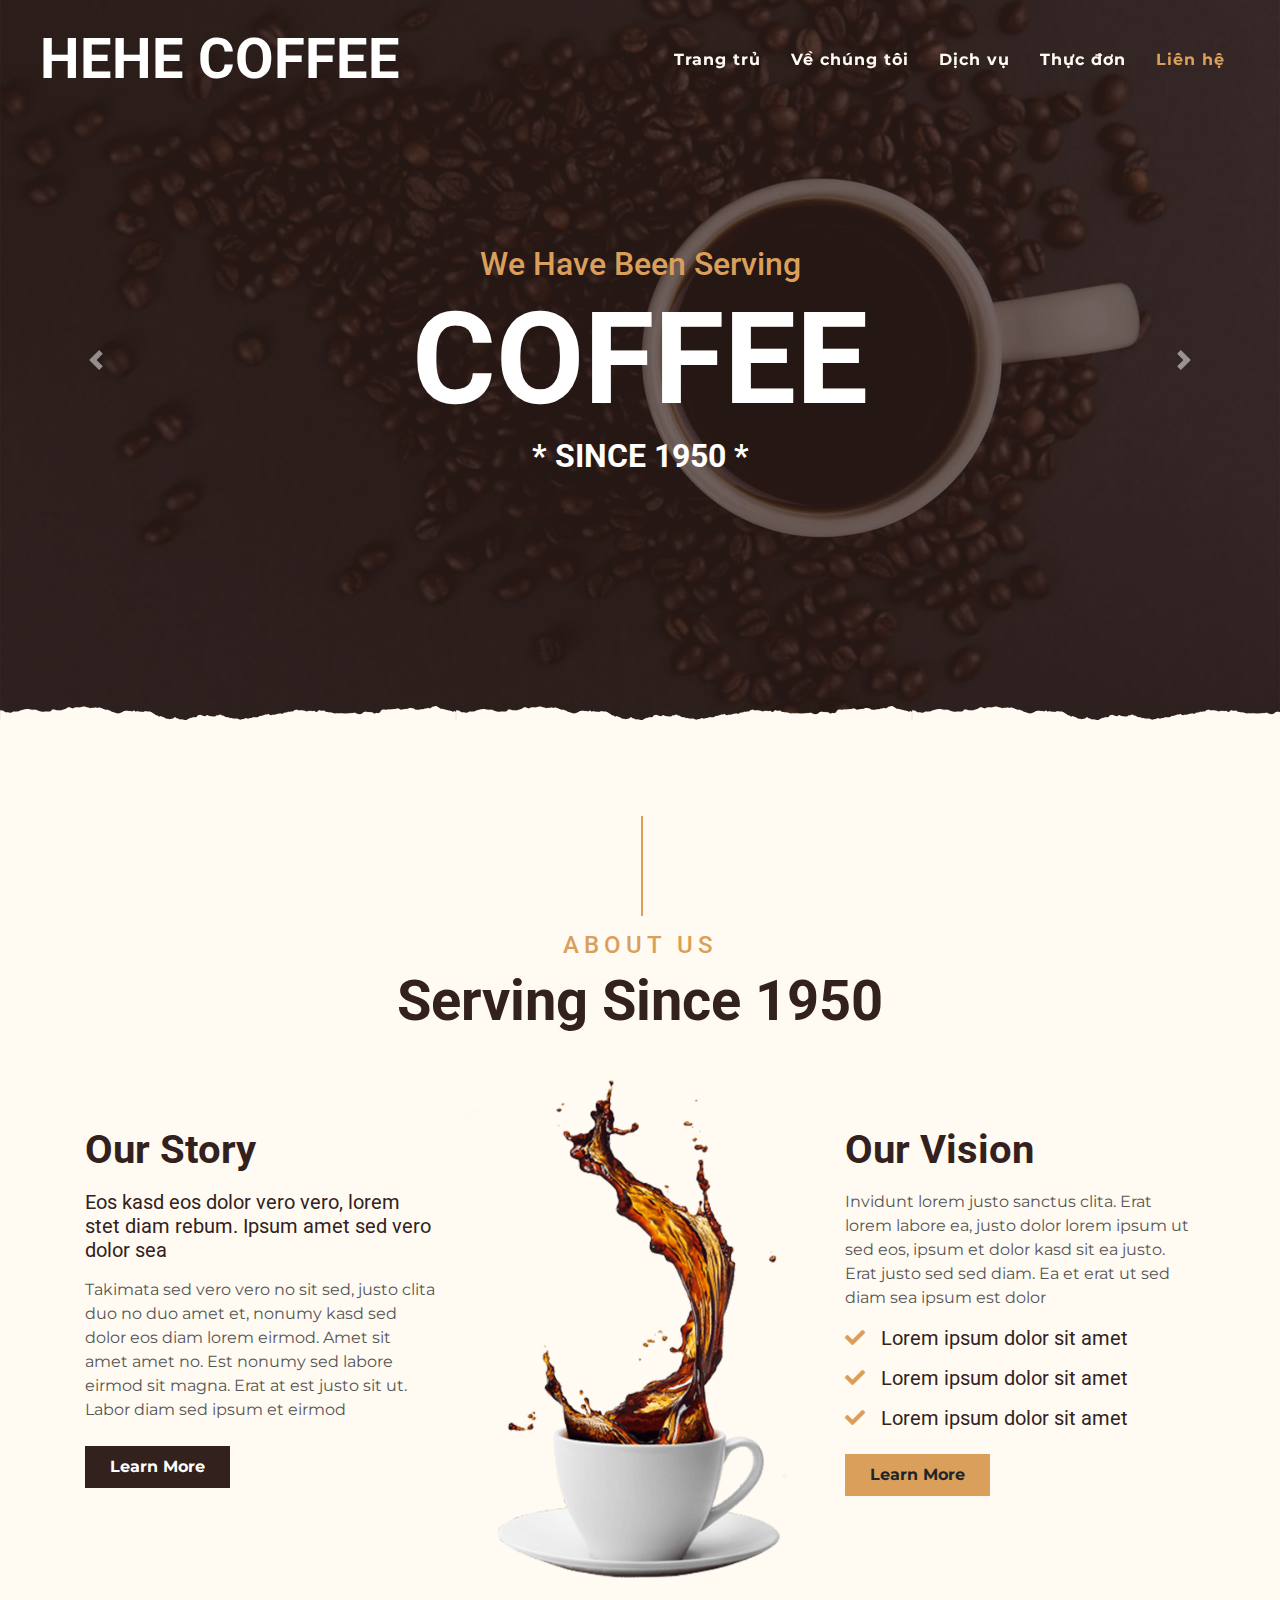
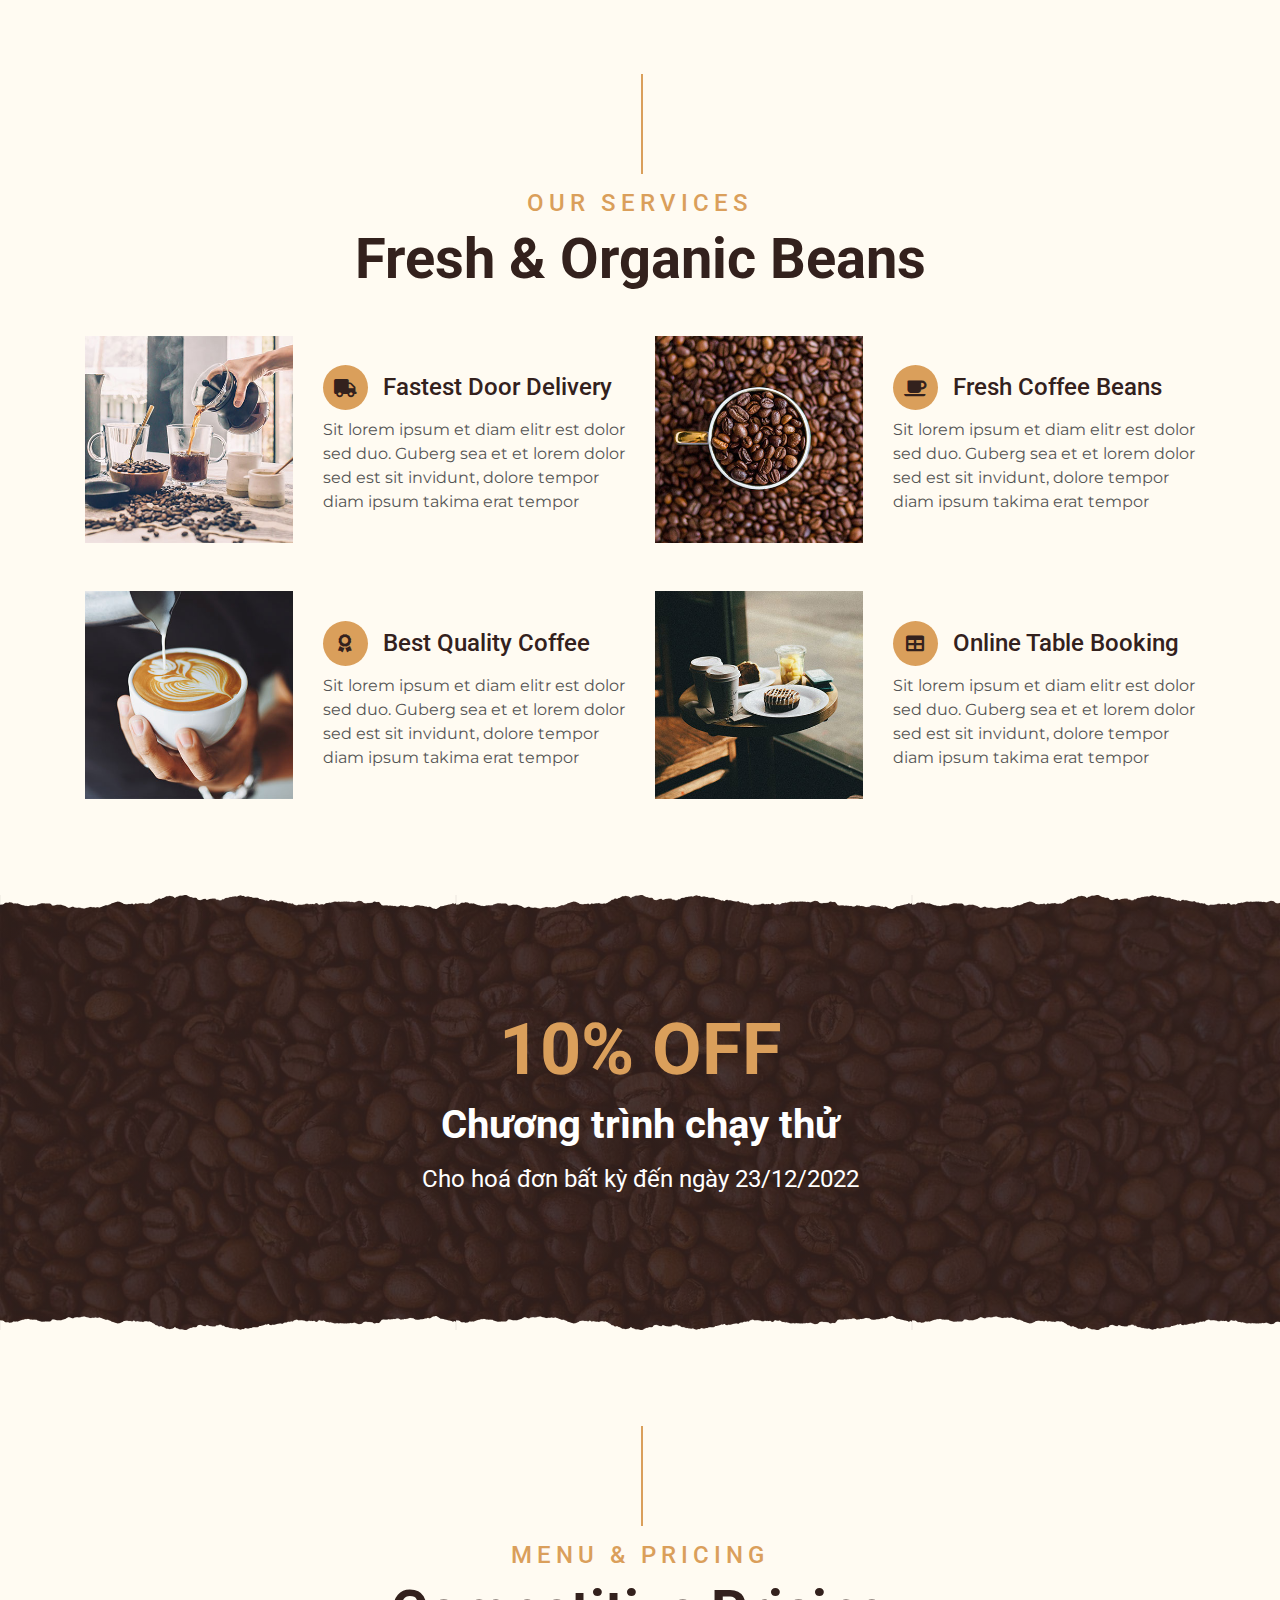
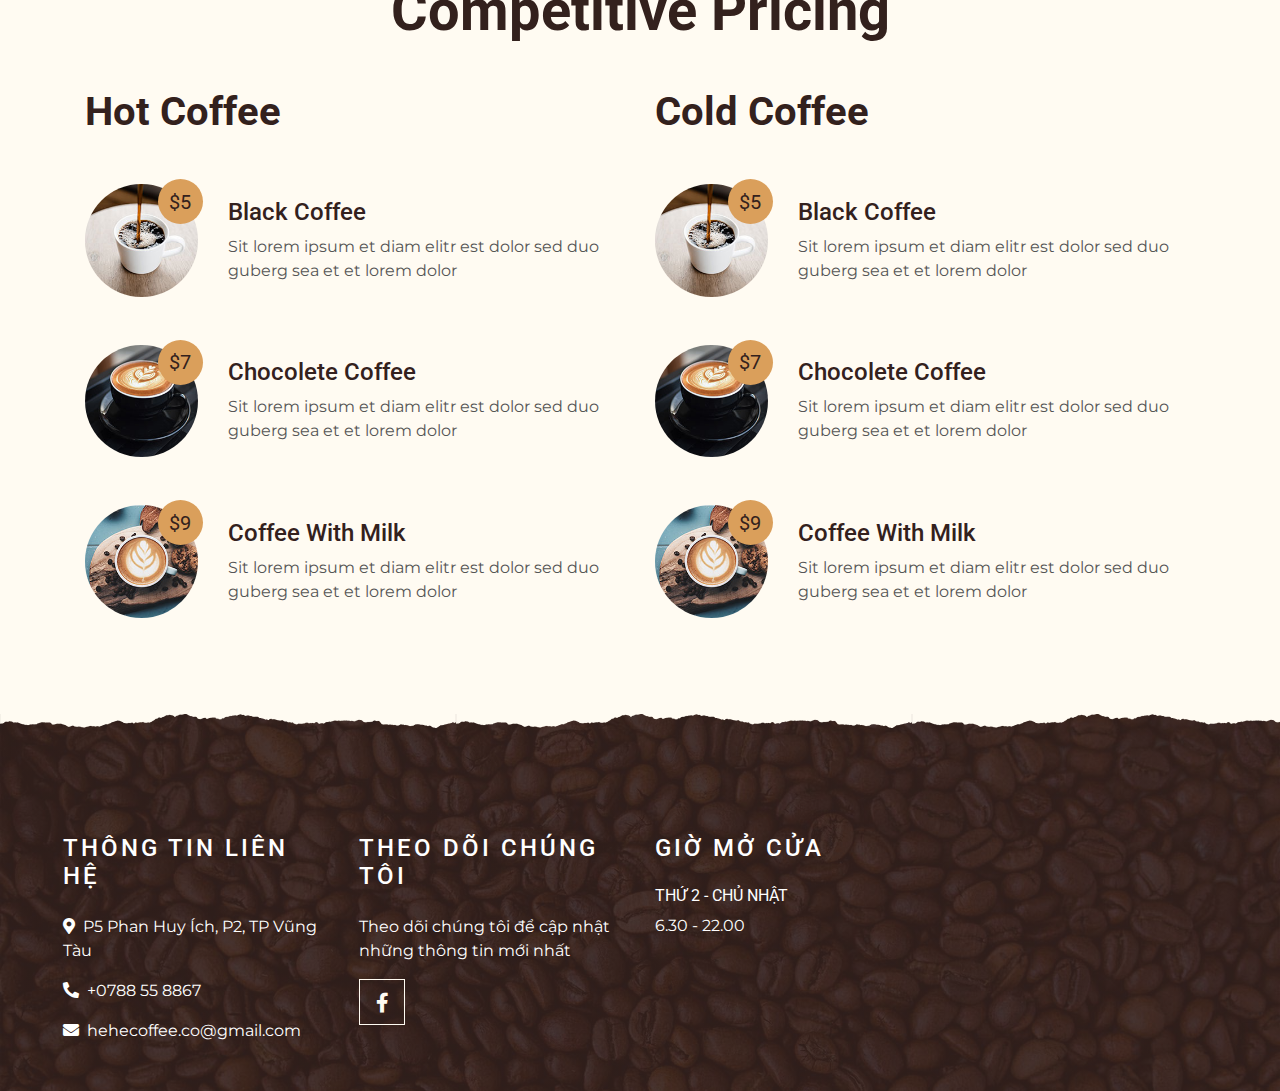
<file: index.html>
<!DOCTYPE html>
<html lang="en">

<head>
    <meta charset="utf-8">
    <title>HEHE Coffee Shop</title>
    <meta content="width=device-width, initial-scale=1.0" name="viewport">
    <meta content="Free Website Template" name="keywords">
    <meta content="Free Website Template" name="description">

    <!-- Favicon -->
    <link href="img/favicon.ico" rel="icon">

    <!-- Google Font -->
    <link rel="preconnect" href="https://fonts.gstatic.com">
    <link href="https://fonts.googleapis.com/css2?family=Montserrat:wght@200;400&family=Roboto:wght@400;500;700&display=swap" rel="stylesheet"> 

    <!-- Font Awesome -->
    <link href="https://cdnjs.cloudflare.com/ajax/libs/font-awesome/5.10.0/css/all.min.css" rel="stylesheet">

    <!-- Libraries Stylesheet -->
    <link href="lib/owlcarousel/assets/owl.carousel.min.css" rel="stylesheet">
    <link href="lib/tempusdominus/css/tempusdominus-bootstrap-4.min.css" rel="stylesheet" />

    <!-- Customized Bootstrap Stylesheet -->
    <link href="css/style.min.css" rel="stylesheet">
</head>

<body>
    <!-- Navbar Start -->
    <div class="container-fluid p-0 nav-bar">
        <nav class="navbar navbar-expand-lg bg-none navbar-dark py-3">
            <a href="index.html" class="navbar-brand px-lg-4 m-0">
                <h1 class="m-0 display-4 text-uppercase text-white">HEHE COFFEE</h1>
            </a>
            <button type="button" class="navbar-toggler" data-toggle="collapse" data-target="#navbarCollapse">
                <span class="navbar-toggler-icon"></span>
            </button>
            <div class="collapse navbar-collapse justify-content-between" id="navbarCollapse">
                <div class="navbar-nav ml-auto p-4">
                    <a href="index.html" class="nav-item nav-link">Trang trủ</a>
                    <a href="about.html" class="nav-item nav-link">Về chúng tôi</a>
                    <a href="service.html" class="nav-item nav-link">Dịch vụ</a>
                    <a href="menu.html" class="nav-item nav-link">Thực đơn</a>
                    <!-- <div class="nav-item dropdown">
                        <a href="#" class="nav-link dropdown-toggle" data-toggle="dropdown">Pages</a>
                        <div class="dropdown-menu text-capitalize">
                            <a href="reservation.html" class="dropdown-item">Reservation</a>
                            <a href="testimonial.html" class="dropdown-item">Testimonial</a>
                        </div>
                    </div> -->
                    <a href="contact.html" class="nav-item nav-link active">Liên hệ</a>
                </div>
            </div>
        </nav>
    </div>
    <!-- Navbar End -->

    <!-- Carousel Start -->
    <div class="container-fluid p-0 mb-5">
        <div id="blog-carousel" class="carousel slide overlay-bottom" data-ride="carousel">
            <div class="carousel-inner">
                <div class="carousel-item active">
                    <img class="w-100" src="img/carousel-1.jpg" alt="Image">
                    <div class="carousel-caption d-flex flex-column align-items-center justify-content-center">
                        <h2 class="text-primary font-weight-medium m-0">We Have Been Serving</h2>
                        <h1 class="display-1 text-white m-0">COFFEE</h1>
                        <h2 class="text-white m-0">* SINCE 1950 *</h2>
                    </div>
                </div>
                <div class="carousel-item">
                    <img class="w-100" src="img/carousel-2.jpg" alt="Image">
                    <div class="carousel-caption d-flex flex-column align-items-center justify-content-center">
                        <h2 class="text-primary font-weight-medium m-0">We Have Been Serving</h2>
                        <h1 class="display-1 text-white m-0">COFFEE</h1>
                        <h2 class="text-white m-0">* SINCE 1950 *</h2>
                    </div>
                </div>
            </div>
            <a class="carousel-control-prev" href="#blog-carousel" data-slide="prev">
                <span class="carousel-control-prev-icon"></span>
            </a>
            <a class="carousel-control-next" href="#blog-carousel" data-slide="next">
                <span class="carousel-control-next-icon"></span>
            </a>
        </div>
    </div>
    <!-- Carousel End -->


    <!-- About Start -->
    <div class="container-fluid py-5">
        <div class="container">
            <div class="section-title">
                <h4 class="text-primary text-uppercase" style="letter-spacing: 5px;">About Us</h4>
                <h1 class="display-4">Serving Since 1950</h1>
            </div>
            <div class="row">
                <div class="col-lg-4 py-0 py-lg-5">
                    <h1 class="mb-3">Our Story</h1>
                    <h5 class="mb-3">Eos kasd eos dolor vero vero, lorem stet diam rebum. Ipsum amet sed vero dolor sea</h5>
                    <p>Takimata sed vero vero no sit sed, justo clita duo no duo amet et, nonumy kasd sed dolor eos diam lorem eirmod. Amet sit amet amet no. Est nonumy sed labore eirmod sit magna. Erat at est justo sit ut. Labor diam sed ipsum et eirmod</p>
                    <a href="" class="btn btn-secondary font-weight-bold py-2 px-4 mt-2">Learn More</a>
                </div>
                <div class="col-lg-4 py-5 py-lg-0" style="min-height: 500px;">
                    <div class="position-relative h-100">
                        <img class="position-absolute w-100 h-100" src="img/about.png" style="object-fit: cover;">
                    </div>
                </div>
                <div class="col-lg-4 py-0 py-lg-5">
                    <h1 class="mb-3">Our Vision</h1>
                    <p>Invidunt lorem justo sanctus clita. Erat lorem labore ea, justo dolor lorem ipsum ut sed eos, ipsum et dolor kasd sit ea justo. Erat justo sed sed diam. Ea et erat ut sed diam sea ipsum est dolor</p>
                    <h5 class="mb-3"><i class="fa fa-check text-primary mr-3"></i>Lorem ipsum dolor sit amet</h5>
                    <h5 class="mb-3"><i class="fa fa-check text-primary mr-3"></i>Lorem ipsum dolor sit amet</h5>
                    <h5 class="mb-3"><i class="fa fa-check text-primary mr-3"></i>Lorem ipsum dolor sit amet</h5>
                    <a href="" class="btn btn-primary font-weight-bold py-2 px-4 mt-2">Learn More</a>
                </div>
            </div>
        </div>
    </div>
    <!-- About End -->


    <!-- Service Start -->
    <div class="container-fluid pt-5">
        <div class="container">
            <div class="section-title">
                <h4 class="text-primary text-uppercase" style="letter-spacing: 5px;">Our Services</h4>
                <h1 class="display-4">Fresh & Organic Beans</h1>
            </div>
            <div class="row">
                <div class="col-lg-6 mb-5">
                    <div class="row align-items-center">
                        <div class="col-sm-5">
                            <img class="img-fluid mb-3 mb-sm-0" src="img/service-1.jpg" alt="">
                        </div>
                        <div class="col-sm-7">
                            <h4><i class="fa fa-truck service-icon"></i>Fastest Door Delivery</h4>
                            <p class="m-0">Sit lorem ipsum et diam elitr est dolor sed duo. Guberg sea et et lorem dolor sed est sit
                                invidunt, dolore tempor diam ipsum takima erat tempor</p>
                        </div>
                    </div>
                </div>
                <div class="col-lg-6 mb-5">
                    <div class="row align-items-center">
                        <div class="col-sm-5">
                            <img class="img-fluid mb-3 mb-sm-0" src="img/service-2.jpg" alt="">
                        </div>
                        <div class="col-sm-7">
                            <h4><i class="fa fa-coffee service-icon"></i>Fresh Coffee Beans</h4>
                            <p class="m-0">Sit lorem ipsum et diam elitr est dolor sed duo. Guberg sea et et lorem dolor sed est sit
                                invidunt, dolore tempor diam ipsum takima erat tempor</p>
                        </div>
                    </div>
                </div>
                <div class="col-lg-6 mb-5">
                    <div class="row align-items-center">
                        <div class="col-sm-5">
                            <img class="img-fluid mb-3 mb-sm-0" src="img/service-3.jpg" alt="">
                        </div>
                        <div class="col-sm-7">
                            <h4><i class="fa fa-award service-icon"></i>Best Quality Coffee</h4>
                            <p class="m-0">Sit lorem ipsum et diam elitr est dolor sed duo. Guberg sea et et lorem dolor sed est sit
                                invidunt, dolore tempor diam ipsum takima erat tempor</p>
                        </div>
                    </div>
                </div>
                <div class="col-lg-6 mb-5">
                    <div class="row align-items-center">
                        <div class="col-sm-5">
                            <img class="img-fluid mb-3 mb-sm-0" src="img/service-4.jpg" alt="">
                        </div>
                        <div class="col-sm-7">
                            <h4><i class="fa fa-table service-icon"></i>Online Table Booking</h4>
                            <p class="m-0">Sit lorem ipsum et diam elitr est dolor sed duo. Guberg sea et et lorem dolor sed est sit
                                invidunt, dolore tempor diam ipsum takima erat tempor</p>
                        </div>
                    </div>
                </div>
            </div>
        </div>
    </div>
    <!-- Service End -->


    <!-- Offer Start -->
    <div class="offer container-fluid my-5 py-5 text-center position-relative overlay-top overlay-bottom">
        <div class="container py-5">
            <h1 class="display-3 text-primary mt-3">10% OFF</h1>
            <h1 class="text-white mb-3">Chương trình chạy thử</h1>
            <h4 class="text-white font-weight-normal mb-4 pb-3">Cho hoá đơn bất kỳ đến ngày 23/12/2022 </h4>
            <!-- <form class="form-inline justify-content-center mb-4">
                <div class="input-group">
                    <input type="text" class="form-control p-4" placeholder="Your Email" style="height: 60px;">
                    <div class="input-group-append">
                        <button class="btn btn-primary font-weight-bold px-4" type="submit">Sign Up</button>
                    </div>
                </div>
            </form> -->
        </div>
    </div>
    <!-- Offer End -->


    <!-- Menu Start -->
    <div class="container-fluid pt-5">
        <div class="container">
            <div class="section-title">
                <h4 class="text-primary text-uppercase" style="letter-spacing: 5px;">Menu & Pricing</h4>
                <h1 class="display-4">Competitive Pricing</h1>
            </div>
            <div class="row">
                <div class="col-lg-6">
                    <h1 class="mb-5">Hot Coffee</h1>
                    <div class="row align-items-center mb-5">
                        <div class="col-4 col-sm-3">
                            <img class="w-100 rounded-circle mb-3 mb-sm-0" src="img/menu-1.jpg" alt="">
                            <h5 class="menu-price">$5</h5>
                        </div>
                        <div class="col-8 col-sm-9">
                            <h4>Black Coffee</h4>
                            <p class="m-0">Sit lorem ipsum et diam elitr est dolor sed duo guberg sea et et lorem dolor</p>
                        </div>
                    </div>
                    <div class="row align-items-center mb-5">
                        <div class="col-4 col-sm-3">
                            <img class="w-100 rounded-circle mb-3 mb-sm-0" src="img/menu-2.jpg" alt="">
                            <h5 class="menu-price">$7</h5>
                        </div>
                        <div class="col-8 col-sm-9">
                            <h4>Chocolete Coffee</h4>
                            <p class="m-0">Sit lorem ipsum et diam elitr est dolor sed duo guberg sea et et lorem dolor</p>
                        </div>
                    </div>
                    <div class="row align-items-center mb-5">
                        <div class="col-4 col-sm-3">
                            <img class="w-100 rounded-circle mb-3 mb-sm-0" src="img/menu-3.jpg" alt="">
                            <h5 class="menu-price">$9</h5>
                        </div>
                        <div class="col-8 col-sm-9">
                            <h4>Coffee With Milk</h4>
                            <p class="m-0">Sit lorem ipsum et diam elitr est dolor sed duo guberg sea et et lorem dolor</p>
                        </div>
                    </div>
                </div>
                <div class="col-lg-6">
                    <h1 class="mb-5">Cold Coffee</h1>
                    <div class="row align-items-center mb-5">
                        <div class="col-4 col-sm-3">
                            <img class="w-100 rounded-circle mb-3 mb-sm-0" src="img/menu-1.jpg" alt="">
                            <h5 class="menu-price">$5</h5>
                        </div>
                        <div class="col-8 col-sm-9">
                            <h4>Black Coffee</h4>
                            <p class="m-0">Sit lorem ipsum et diam elitr est dolor sed duo guberg sea et et lorem dolor</p>
                        </div>
                    </div>
                    <div class="row align-items-center mb-5">
                        <div class="col-4 col-sm-3">
                            <img class="w-100 rounded-circle mb-3 mb-sm-0" src="img/menu-2.jpg" alt="">
                            <h5 class="menu-price">$7</h5>
                        </div>
                        <div class="col-8 col-sm-9">
                            <h4>Chocolete Coffee</h4>
                            <p class="m-0">Sit lorem ipsum et diam elitr est dolor sed duo guberg sea et et lorem dolor</p>
                        </div>
                    </div>
                    <div class="row align-items-center mb-5">
                        <div class="col-4 col-sm-3">
                            <img class="w-100 rounded-circle mb-3 mb-sm-0" src="img/menu-3.jpg" alt="">
                            <h5 class="menu-price">$9</h5>
                        </div>
                        <div class="col-8 col-sm-9">
                            <h4>Coffee With Milk</h4>
                            <p class="m-0">Sit lorem ipsum et diam elitr est dolor sed duo guberg sea et et lorem dolor</p>
                        </div>
                    </div>
                </div>
            </div>
        </div>
    </div>
    <!-- Menu End -->


    <!-- Reservation Start -->
    <!-- <div class="container-fluid my-5">
        <div class="container">
            <div class="reservation position-relative overlay-top overlay-bottom">
                <div class="row align-items-center">
                    <div class="col-lg-6 my-5 my-lg-0">
                        <div class="p-5">
                            <div class="mb-4">
                                <h1 class="display-3 text-primary">30% OFF</h1>
                                <h1 class="text-white">For Online Reservation</h1>
                            </div>
                            <p class="text-white">Lorem justo clita erat lorem labore ea, justo dolor lorem ipsum ut sed eos,
                                ipsum et dolor kasd sit ea justo. Erat justo sed sed diam. Ea et erat ut sed diam sea</p>
                            <ul class="list-inline text-white m-0">
                                <li class="py-2"><i class="fa fa-check text-primary mr-3"></i>Lorem ipsum dolor sit amet</li>
                                <li class="py-2"><i class="fa fa-check text-primary mr-3"></i>Lorem ipsum dolor sit amet</li>
                                <li class="py-2"><i class="fa fa-check text-primary mr-3"></i>Lorem ipsum dolor sit amet</li>
                            </ul>
                        </div>
                    </div>
                    <div class="col-lg-6">
                        <div class="text-center p-5" style="background: rgba(51, 33, 29, .8);">
                            <h1 class="text-white mb-4 mt-5">Book Your Table</h1>
                            <form class="mb-5">
                                <div class="form-group">
                                    <input type="text" class="form-control bg-transparent border-primary p-4" placeholder="Name"
                                        required="required" />
                                </div>
                                <div class="form-group">
                                    <input type="email" class="form-control bg-transparent border-primary p-4" placeholder="Email"
                                        required="required" />
                                </div>
                                <div class="form-group">
                                    <div class="date" id="date" data-target-input="nearest">
                                        <input type="text" class="form-control bg-transparent border-primary p-4 datetimepicker-input" placeholder="Date" data-target="#date" data-toggle="datetimepicker"/>
                                    </div>
                                </div>
                                <div class="form-group">
                                    <div class="time" id="time" data-target-input="nearest">
                                        <input type="text" class="form-control bg-transparent border-primary p-4 datetimepicker-input" placeholder="Time" data-target="#time" data-toggle="datetimepicker"/>
                                    </div>
                                </div>
                                <div class="form-group">
                                    <select class="custom-select bg-transparent border-primary px-4" style="height: 49px;">
                                        <option selected>Person</option>
                                        <option value="1">Person 1</option>
                                        <option value="2">Person 2</option>
                                        <option value="3">Person 3</option>
                                        <option value="3">Person 4</option>
                                    </select>
                                </div>
                                
                                <div>
                                    <button class="btn btn-primary btn-block font-weight-bold py-3" type="submit">Book Now</button>
                                </div>
                            </form>
                        </div>
                    </div>
                </div>
            </div>
        </div>
    </div> -->
    <!-- Reservation End -->


    <!-- Testimonial Start -->
    <!-- <div class="container-fluid py-5">
        <div class="container">
            <div class="section-title">
                <h4 class="text-primary text-uppercase" style="letter-spacing: 5px;">Testimonial</h4>
                <h1 class="display-4">Our Clients Say</h1>
            </div>
            <div class="owl-carousel testimonial-carousel">
                <div class="testimonial-item">
                    <div class="d-flex align-items-center mb-3">
                        <img class="img-fluid" src="img/testimonial-1.jpg" alt="">
                        <div class="ml-3">
                            <h4>Client Name</h4>
                            <i>Profession</i>
                        </div>
                    </div>
                    <p class="m-0">Sed ea amet kasd elitr stet, stet rebum et ipsum est duo elitr eirmod clita lorem. Dolor tempor ipsum sanct clita</p>
                </div>
                <div class="testimonial-item">
                    <div class="d-flex align-items-center mb-3">
                        <img class="img-fluid" src="img/testimonial-2.jpg" alt="">
                        <div class="ml-3">
                            <h4>Client Name</h4>
                            <i>Profession</i>
                        </div>
                    </div>
                    <p class="m-0">Sed ea amet kasd elitr stet, stet rebum et ipsum est duo elitr eirmod clita lorem. Dolor tempor ipsum sanct clita</p>
                </div>
                <div class="testimonial-item">
                    <div class="d-flex align-items-center mb-3">
                        <img class="img-fluid" src="img/testimonial-3.jpg" alt="">
                        <div class="ml-3">
                            <h4>Client Name</h4>
                            <i>Profession</i>
                        </div>
                    </div>
                    <p class="m-0">Sed ea amet kasd elitr stet, stet rebum et ipsum est duo elitr eirmod clita lorem. Dolor tempor ipsum sanct clita</p>
                </div>
                <div class="testimonial-item">
                    <div class="d-flex align-items-center mb-3">
                        <img class="img-fluid" src="img/testimonial-4.jpg" alt="">
                        <div class="ml-3">
                            <h4>Client Name</h4>
                            <i>Profession</i>
                        </div>
                    </div>
                    <p class="m-0">Sed ea amet kasd elitr stet, stet rebum et ipsum est duo elitr eirmod clita lorem. Dolor tempor ipsum sanct clita</p>
                </div>
            </div>
        </div>
    </div> -->
    <!-- Testimonial End -->


    <!-- Footer Start -->
    <div class="container-fluid footer text-white mt-5 pt-5 px-0 position-relative overlay-top">
        <div class="row mx-0 pt-5 px-sm-3 px-lg-5 mt-4">
            <div class="col-lg-3 col-md-6 mb-5">
                <h4 class="text-white text-uppercase mb-4" style="letter-spacing: 3px;">Thông tin liên hệ</h4>
                <p><i class="fa fa-map-marker-alt mr-2"></i>P5 Phan Huy Ích, P2, TP Vũng Tàu</p>
                <p><i class="fa fa-phone-alt mr-2"></i>+0788 55 8867</p>
                <p class="m-0"><i class="fa fa-envelope mr-2"></i>hehecoffee.co@gmail.com</p>
            </div>
            <div class="col-lg-3 col-md-6 mb-5">
                <h4 class="text-white text-uppercase mb-4" style="letter-spacing: 3px;">Theo dõi chúng tôi</h4>
                <p>Theo dõi chúng tôi để cập nhật những thông tin mới nhất</p>
                <div class="d-flex justify-content-start">
                    <!-- <a class="btn btn-lg btn-outline-light btn-lg-square mr-2" href="#"><i class="fab fa-twitter"></i></a> -->
                    <a class="btn btn-lg btn-outline-light btn-lg-square mr-2" href="https://www.facebook.com/hehecoffeetea"><i class="fab fa-facebook-f"></i></a>
                    <!-- <a class="btn btn-lg btn-outline-light btn-lg-square mr-2" href="#"><i class="fab fa-linkedin-in"></i></a>
                    <a class="btn btn-lg btn-outline-light btn-lg-square" href="#"><i class="fab fa-instagram"></i></a> -->
                </div>
            </div>
            <div class="col-lg-3 col-md-6 mb-5">
                <h4 class="text-white text-uppercase mb-4" style="letter-spacing: 3px;">Giờ mở cửa</h4>
                <div>
                    <h6 class="text-white text-uppercase">Thứ 2 - Chủ nhật</h6>
                    <p>6.30 - 22.00 </p>
                    <!-- <h6 class="text-white text-uppercase">Saturday - Sunday</h6>
                    <p>2.00 PM - 8.00 PM</p> -->
                </div>
            </div>
            <!-- <div class="col-lg-3 col-md-6 mb-5">
                <h4 class="text-white text-uppercase mb-4" style="letter-spacing: 3px;">Newsletter</h4>
                <p>Amet elitr vero magna sed ipsum sit kasd sea elitr lorem rebum</p>
                <div class="w-100">
                    <div class="input-group">
                        <input type="text" class="form-control border-light" style="padding: 25px;" placeholder="Your Email">
                        <div class="input-group-append">
                            <button class="btn btn-primary font-weight-bold px-3">Sign Up</button>
                        </div>
                    </div>
                </div>
            </div> -->
        </div>
        <!-- <div class="container-fluid text-center text-white border-top mt-4 py-4 px-sm-3 px-md-5" style="border-color: rgba(256, 256, 256, .1) !important;">
            <p class="mb-2 text-white">Copyright &copy; <a class="font-weight-bold" href="#">Domain</a>. All Rights Reserved.</a></p>
            <p class="m-0 text-white">Designed by <a class="font-weight-bold" href="https://htmlcodex.com">HTML Codex</a></p>
        </div> -->
    </div>
    <!-- Footer End -->


    <!-- Back to Top -->
    <a href="#" class="btn btn-lg btn-primary btn-lg-square back-to-top"><i class="fa fa-angle-double-up"></i></a>


    <!-- JavaScript Libraries -->
    <script src="https://code.jquery.com/jquery-3.4.1.min.js"></script>
    <script src="https://stackpath.bootstrapcdn.com/bootstrap/4.4.1/js/bootstrap.bundle.min.js"></script>
    <script src="lib/easing/easing.min.js"></script>
    <script src="lib/waypoints/waypoints.min.js"></script>
    <script src="lib/owlcarousel/owl.carousel.min.js"></script>
    <script src="lib/tempusdominus/js/moment.min.js"></script>
    <script src="lib/tempusdominus/js/moment-timezone.min.js"></script>
    <script src="lib/tempusdominus/js/tempusdominus-bootstrap-4.min.js"></script>

    <!-- Contact Javascript File -->
    <script src="mail/jqBootstrapValidation.min.js"></script>
    <script src="mail/contact.js"></script>

    <!-- Template Javascript -->
    <script src="js/main.js"></script>
</body>

</html>
</file>
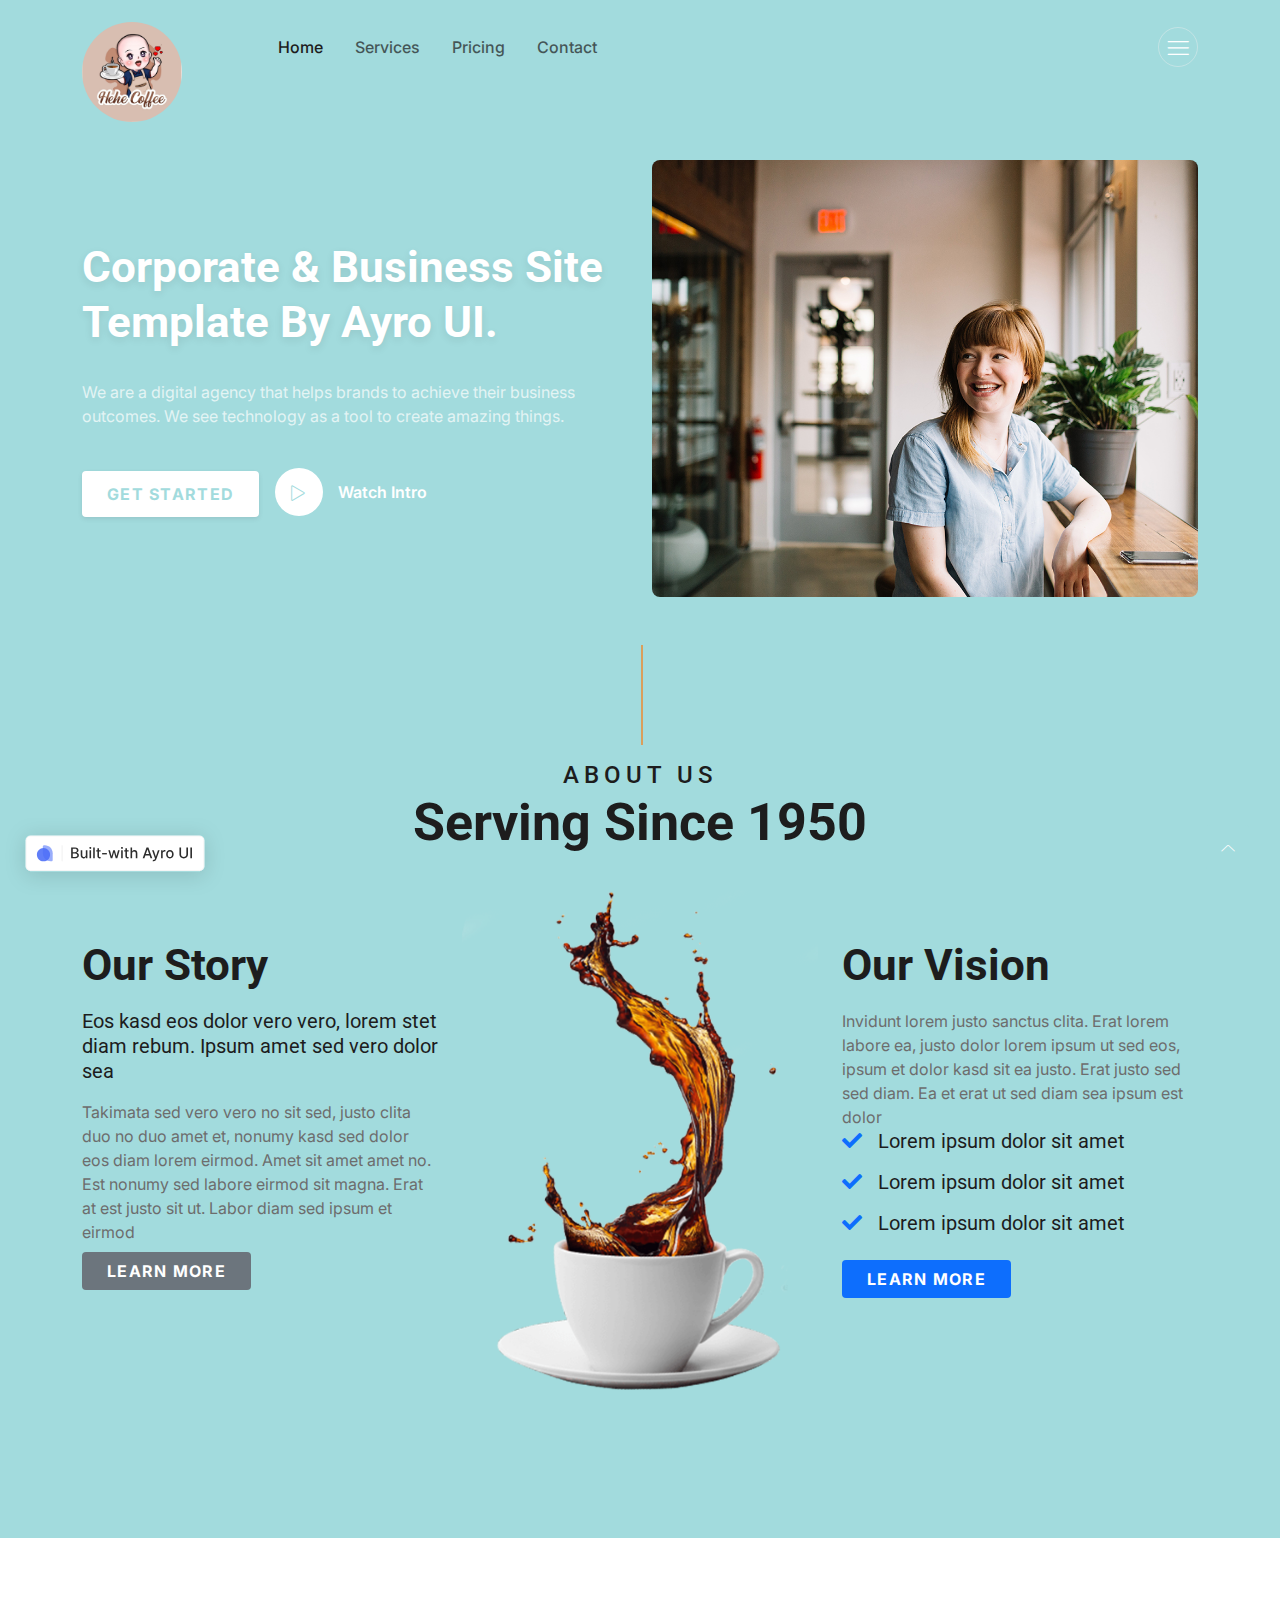
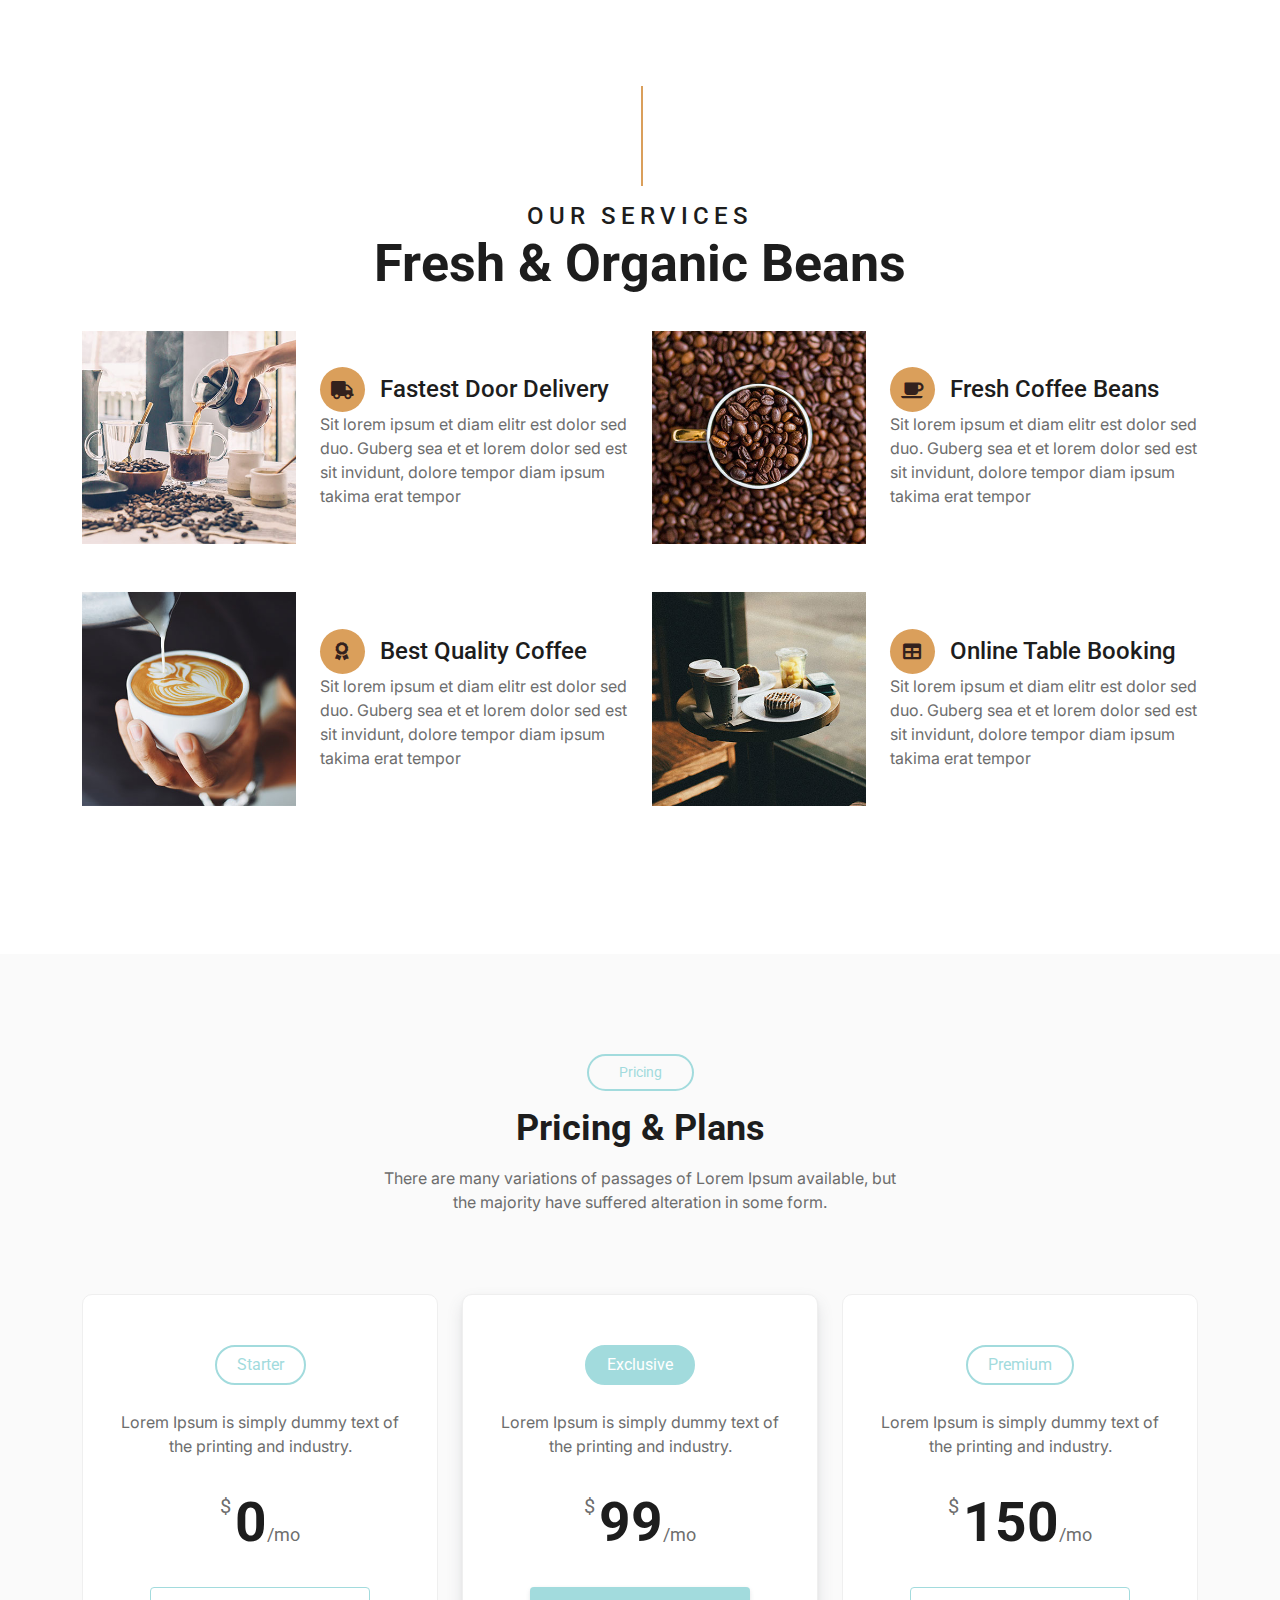
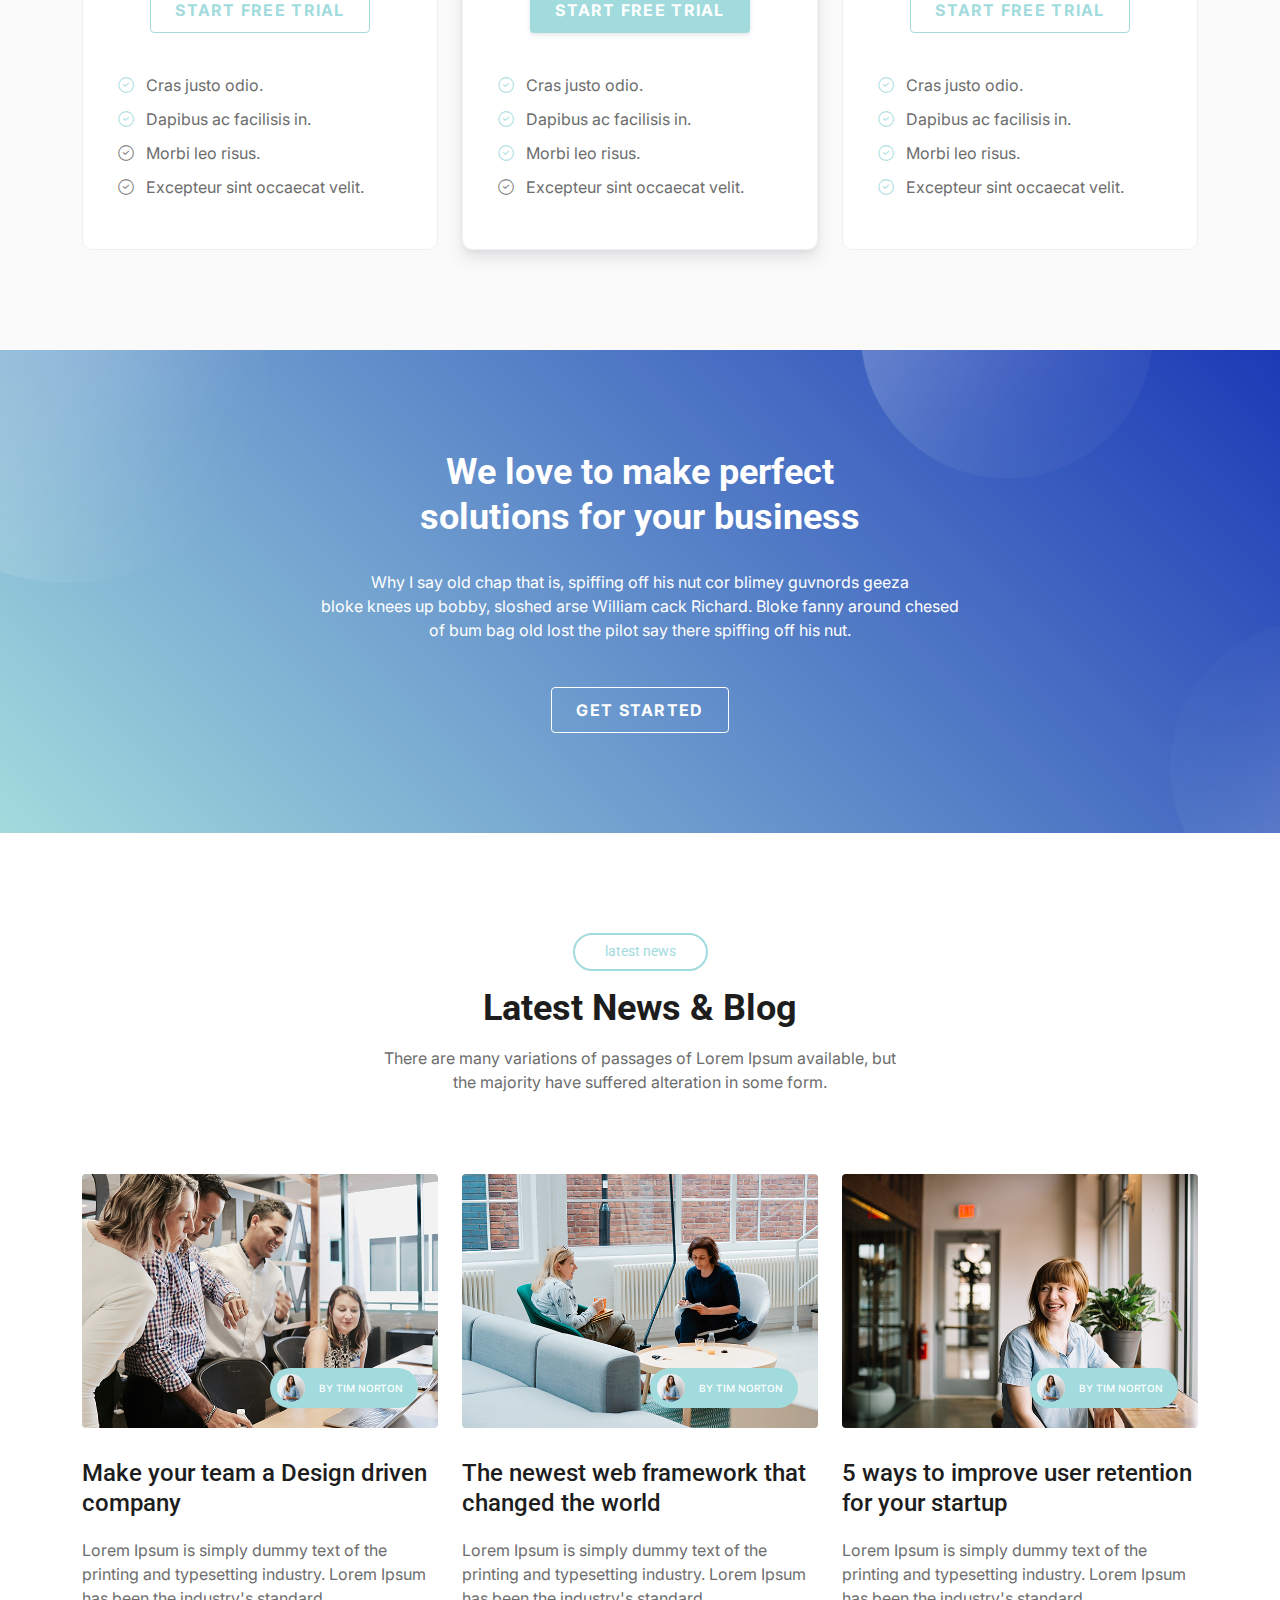
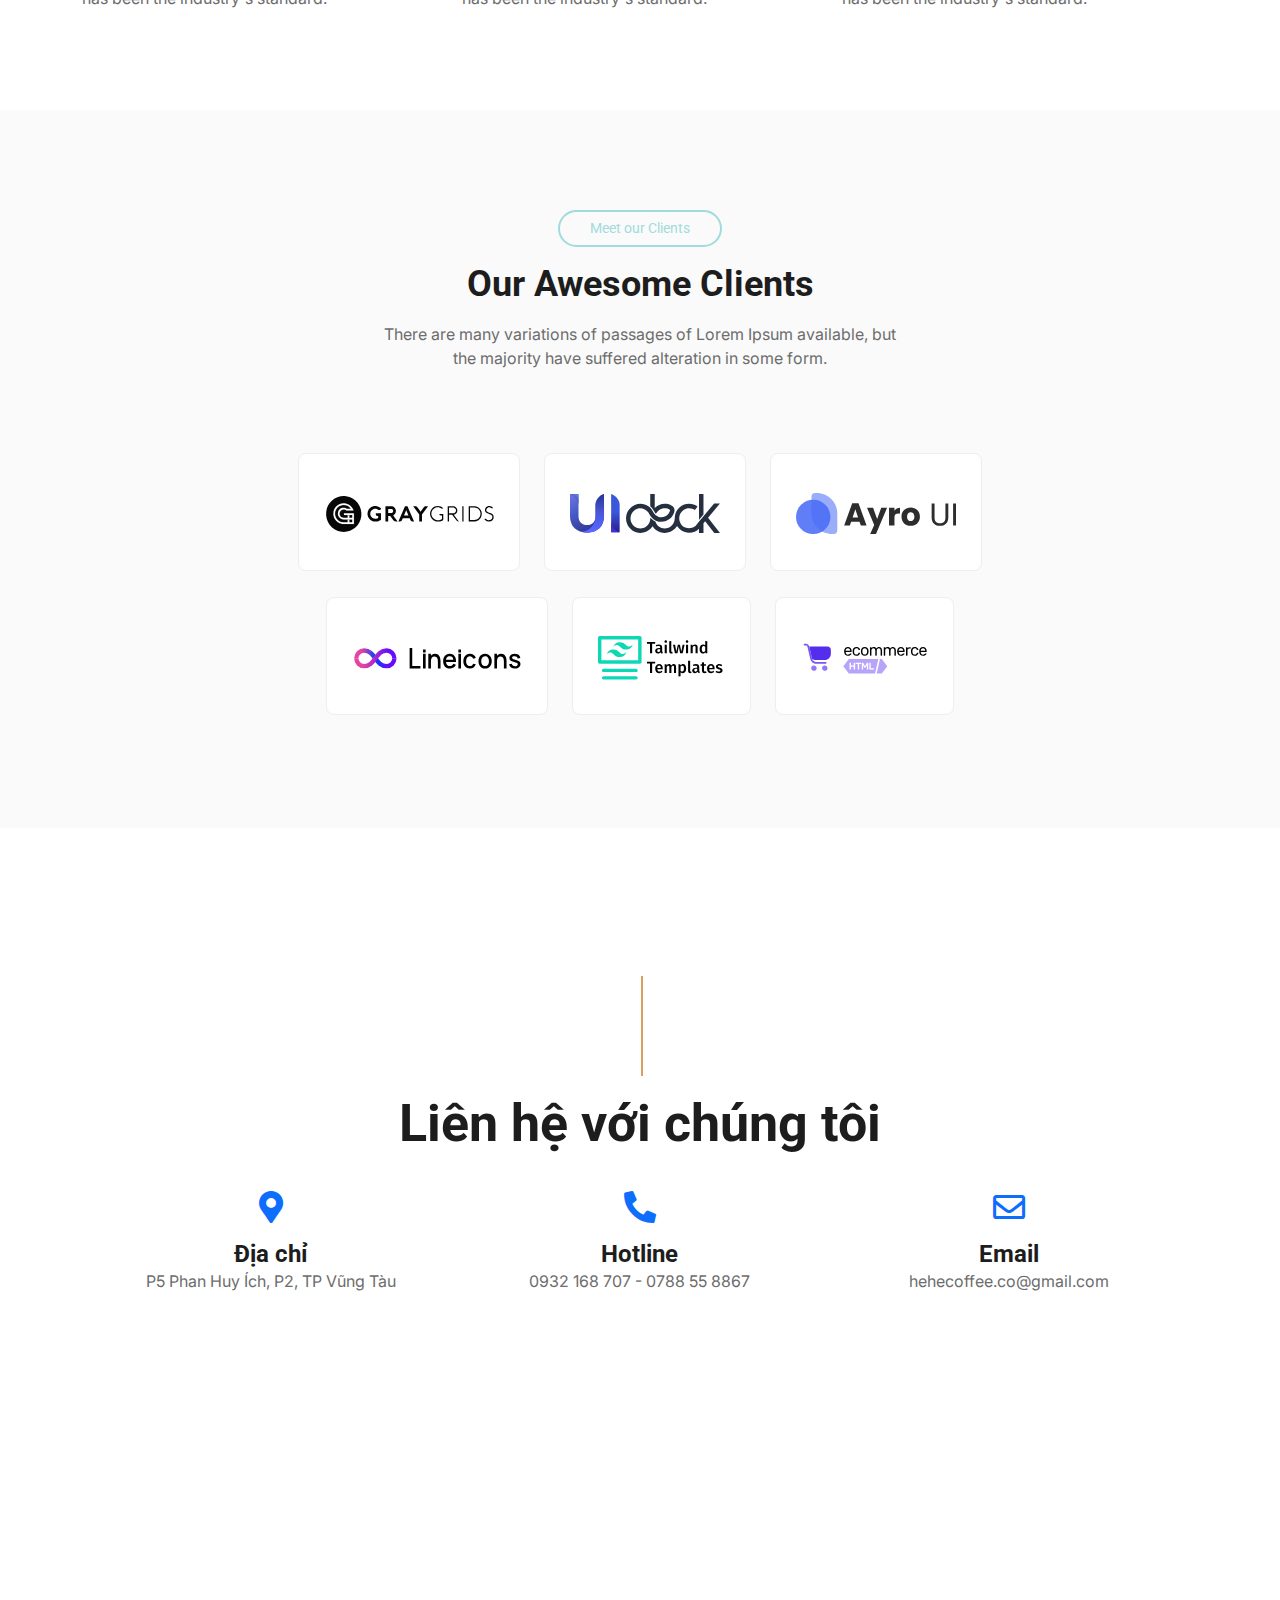
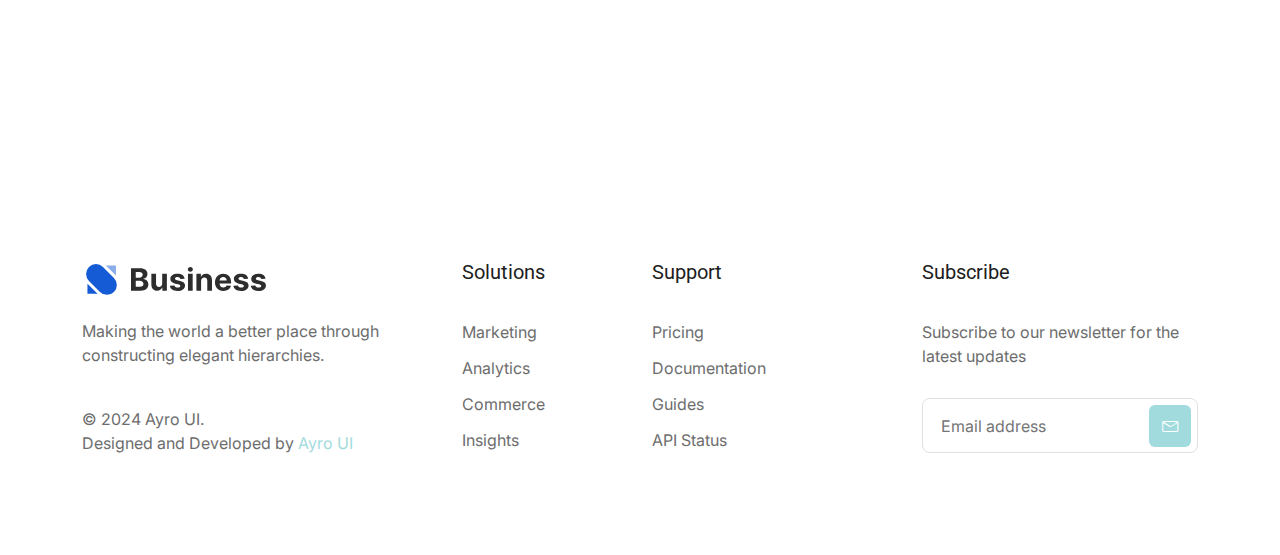
<file: web1/index.html>
<!DOCTYPE html>
<html lang="en">

<head>
  <!--====== Required meta tags ======-->
  <meta charset="utf-8" />
  <meta http-equiv="x-ua-compatible" content="ie=edge" />
  <meta name="description" content="" />
  <meta name="viewport" content="width=device-width, initial-scale=1, shrink-to-fit=no" />

  <meta charset="utf-8">
  <title>HEHE Coffee Shop</title>
  <meta content="width=device-width, initial-scale=1.0" name="viewport">
  <meta content="Free Website Template" name="keywords">
  <meta content="Free Website Template" name="description">

  <!-- Favicon -->
  <link href="img/favicon.ico" rel="icon">

  <!-- Google Font -->
  <link rel="preconnect" href="https://fonts.gstatic.com">
  <link href="https://fonts.googleapis.com/css2?family=Montserrat:wght@200;400&family=Roboto:wght@400;500;700&display=swap" rel="stylesheet"> 

  <!-- Font Awesome -->
  <link href="https://cdnjs.cloudflare.com/ajax/libs/font-awesome/5.10.0/css/all.min.css" rel="stylesheet">

  <!-- Libraries Stylesheet -->
  <link href="lib/owlcarousel/assets/owl.carousel.min.css" rel="stylesheet">
  <link href="lib/tempusdominus/css/tempusdominus-bootstrap-4.min.css" rel="stylesheet" />

  <!-- Customized Bootstrap Stylesheet -->
  <link href="css/style.min.css" rel="stylesheet">
  <!--====== Favicon Icon ======-->
  <link rel="shortcut icon" href="../assets/images/favicon.svg" type="image/svg" />

  <!--====== Bootstrap css ======-->
  <link rel="stylesheet" href="assets/css/bootstrap.min.css" />

  <!--====== Line Icons css ======-->
  <link rel="stylesheet" href="assets/css/lineicons.css" />

  <!--====== Tiny Slider css ======-->
  <link rel="stylesheet" href="assets/css/tiny-slider.css" />

  <!--====== gLightBox css ======-->
  <link rel="stylesheet" href="assets/css/glightbox.min.css" />

  <link rel="stylesheet" href="style.css" />
</head>

<body>

  <!--====== NAVBAR NINE PART START ======-->

  <section class="navbar-area navbar-nine">
    <div class="container">
      <div class="row">
        <div class="col-lg-12">
          <nav class="navbar navbar-expand-lg">
            <a class="avatar">
                  <img src="assets/images/header/avatar.jpg"/>
            </a>
            <button class="navbar-toggler" type="button" data-bs-toggle="collapse" data-bs-target="#navbarNine"
              aria-controls="navbarNine" aria-expanded="false" aria-label="Toggle navigation">
              <span class="toggler-icon"></span>
              <span class="toggler-icon"></span>
              <span class="toggler-icon"></span>
            </button>

            <div class="collapse navbar-collapse sub-menu-bar" id="navbarNine">
              <ul class="navbar-nav me-auto">
                <li class="nav-item">
                  <a class="page-scroll active" href="#hero-area">Home</a>
                </li>
                <li class="nav-item">
                  <a class="page-scroll" href="#services">Services</a>
                </li>

                <li class="nav-item">
                  <a class="page-scroll" href="#pricing">Pricing</a>
                </li>
                <li class="nav-item">
                  <a class="page-scroll" href="#contact">Contact</a>
                </li>
              </ul>
            </div>

            <div class="navbar-btn d-none d-lg-inline-block">
              <a class="menu-bar" href="#side-menu-left"><i class="lni lni-menu"></i></a>
            </div>
          </nav>
          <!-- navbar -->
        </div>
      </div>
      <!-- row -->
    </div>
    <!-- container -->
  </section>

  <!--====== NAVBAR NINE PART ENDS ======-->

  <!--====== SIDEBAR PART START ======-->

  <div class="sidebar-left">
    <div class="sidebar-close">
      <a class="close" href="#close"><i class="lni lni-close"></i></a>
    </div>
    <div class="sidebar-content">
      <div class="sidebar-logo">
        <a href="index.html"><img src="assets/images/logo.svg" alt="Logo" /></a>
      </div>
      <p class="text">Lorem ipsum dolor sit amet adipisicing elit. Sapiente fuga nisi rerum iusto intro.</p>
      <!-- logo -->
      <div class="sidebar-menu">
        <h5 class="menu-title">Quick Links</h5>
        <ul>
          <li><a href="javascript:void(0)">About Us</a></li>
          <li><a href="javascript:void(0)">Our Team</a></li>
          <li><a href="javascript:void(0)">Latest News</a></li>
          <li><a href="javascript:void(0)">Contact Us</a></li>
        </ul>
      </div>
      <!-- menu -->
      <div class="sidebar-social align-items-center justify-content-center">
        <h5 class="social-title">Follow Us On</h5>
        <ul>
          <li>
            <a href="javascript:void(0)"><i class="lni lni-facebook-filled"></i></a>
          </li>
          <li>
            <a href="javascript:void(0)"><i class="lni lni-twitter-original"></i></a>
          </li>
          <li>
            <a href="javascript:void(0)"><i class="lni lni-linkedin-original"></i></a>
          </li>
          <li>
            <a href="javascript:void(0)"><i class="lni lni-youtube"></i></a>
          </li>
        </ul>
      </div>
      <!-- sidebar social -->
    </div>
    <!-- content -->
  </div>
  <div class="overlay-left"></div>

  <!--====== SIDEBAR PART ENDS ======-->

  <!-- Start header Area -->
  <section id="hero-area" class="header-area header-eight">
    <div class="container">
      <div class="row align-items-center">
        <div class="col-lg-6 col-md-12 col-12">
          <div class="header-content">
            <h1>Corporate & Business Site Template by Ayro UI.</h1>
            <p>
              We are a digital agency that helps brands to achieve their
              business outcomes. We see technology as a tool to create amazing
              things.
            </p>
            <div class="button">
              <a href="javascript:void(0)" class="btn primary-btn">Get Started</a>
              <a href="https://www.youtube.com/watch?v=r44RKWyfcFw&fbclid=IwAR21beSJORalzmzokxDRcGfkZA1AtRTE__l5N4r09HcGS5Y6vOluyouM9EM"
                class="glightbox video-button">
                <span class="btn icon-btn rounded-full">
                  <i class="lni lni-play"></i>
                </span>
                <span class="text">Watch Intro</span>
              </a>
            </div>
          </div>
        </div>
        <div class="col-lg-6 col-md-12 col-12">
          <div class="header-image">
            <img src="assets/images/header/hero-image.jpg" alt="#" />
          </div>
        </div>
      </div>
    </div>

      <!--====== ABOUT FIVE PART START ======-->
    <div class="container-fluid py-5">
      <div class="container">
          <div class="section-title">
              <h4 class="text-uppercase" style="letter-spacing: 5px;">About Us</h4>
              <h1 class="display-4">Serving Since 1950</h1>
          </div>
          <div class="row">
              <div class="col-lg-4 py-0 py-lg-5">
                  <h1 class="mb-3">Our Story</h1>
                  <h5 class="mb-3">Eos kasd eos dolor vero vero, lorem stet diam rebum. Ipsum amet sed vero dolor sea</h5>
                  <p>Takimata sed vero vero no sit sed, justo clita duo no duo amet et, nonumy kasd sed dolor eos diam lorem eirmod. Amet sit amet amet no. Est nonumy sed labore eirmod sit magna. Erat at est justo sit ut. Labor diam sed ipsum et eirmod</p>
                  <a href="" class="btn btn-secondary font-weight-bold py-2 px-4 mt-2">Learn More</a>
              </div>
              <div class="col-lg-4 py-5 py-lg-0" style="min-height: 500px;">
                  <div class="position-relative h-100">
                      <img class="position-absolute w-100 h-100" src="img/about.png" style="object-fit: cover;">
                  </div>
              </div>
              <div class="col-lg-4 py-0 py-lg-5">
                  <h1 class="mb-3">Our Vision</h1>
                  <p>Invidunt lorem justo sanctus clita. Erat lorem labore ea, justo dolor lorem ipsum ut sed eos, ipsum et dolor kasd sit ea justo. Erat justo sed sed diam. Ea et erat ut sed diam sea ipsum est dolor</p>
                  <h5 class="mb-3"><i class="fa fa-check text-primary mr-3"></i>Lorem ipsum dolor sit amet</h5>
                  <h5 class="mb-3"><i class="fa fa-check text-primary mr-3"></i>Lorem ipsum dolor sit amet</h5>
                  <h5 class="mb-3"><i class="fa fa-check text-primary mr-3"></i>Lorem ipsum dolor sit amet</h5>
                  <a href="" class="btn btn-primary font-weight-bold py-2 px-4 mt-2">Learn More</a>
              </div>
          </div>
      </div>
  </div>
    <!-- container -->

  <!--====== ABOUT FIVE PART ENDS ======-->
  </section>
  <!-- End header Area -->



  <!-- ===== service-area start ===== -->
  <section id="services" class="services-area services-eight">
    <!--======  Start Section Title Five ======-->
     <!-- Service Start -->
     <div class="container-fluid pt-5">
      <div class="container">
          <div class="section-title">
              <h4 class="text-uppercase" style="letter-spacing: 5px;">Our Services</h4>
              <h1 class="display-4">Fresh & Organic Beans</h1>
          </div>
          <div class="row">
              <div class="col-lg-6 mb-5">
                  <div class="row align-items-center">
                      <div class="col-sm-5">
                          <img class="img-fluid mb-3 mb-sm-0" src="img/service-1.jpg" alt="">
                      </div>
                      <div class="col-sm-7">
                          <h4><i class="fa fa-truck service-icon"></i>Fastest Door Delivery</h4>
                          <p class="m-0">Sit lorem ipsum et diam elitr est dolor sed duo. Guberg sea et et lorem dolor sed est sit
                              invidunt, dolore tempor diam ipsum takima erat tempor</p>
                      </div>
                  </div>
              </div>
              <div class="col-lg-6 mb-5">
                  <div class="row align-items-center">
                      <div class="col-sm-5">
                          <img class="img-fluid mb-3 mb-sm-0" src="img/service-2.jpg" alt="">
                      </div>
                      <div class="col-sm-7">
                          <h4><i class="fa fa-coffee service-icon"></i>Fresh Coffee Beans</h4>
                          <p class="m-0">Sit lorem ipsum et diam elitr est dolor sed duo. Guberg sea et et lorem dolor sed est sit
                              invidunt, dolore tempor diam ipsum takima erat tempor</p>
                      </div>
                  </div>
              </div>
              <div class="col-lg-6 mb-5">
                  <div class="row align-items-center">
                      <div class="col-sm-5">
                          <img class="img-fluid mb-3 mb-sm-0" src="img/service-3.jpg" alt="">
                      </div>
                      <div class="col-sm-7">
                          <h4><i class="fa fa-award service-icon"></i>Best Quality Coffee</h4>
                          <p class="m-0">Sit lorem ipsum et diam elitr est dolor sed duo. Guberg sea et et lorem dolor sed est sit
                              invidunt, dolore tempor diam ipsum takima erat tempor</p>
                      </div>
                  </div>
              </div>
              <div class="col-lg-6 mb-5">
                  <div class="row align-items-center">
                      <div class="col-sm-5">
                          <img class="img-fluid mb-3 mb-sm-0" src="img/service-4.jpg" alt="">
                      </div>
                      <div class="col-sm-7">
                          <h4><i class="fa fa-table service-icon"></i>Online Table Booking</h4>
                          <p class="m-0">Sit lorem ipsum et diam elitr est dolor sed duo. Guberg sea et et lorem dolor sed est sit
                              invidunt, dolore tempor diam ipsum takima erat tempor</p>
                      </div>
                  </div>
              </div>
          </div>
      </div>
  </div>
  <!-- Service End -->
  </section>
  <!-- ===== service-area end ===== -->


  <!-- Start Pricing  Area -->
  <section id="pricing" class="pricing-area pricing-fourteen">
    <!--======  Start Section Title Five ======-->
    <div class="section-title-five">
      <div class="container">
        <div class="row">
          <div class="col-12">
            <div class="content">
              <h6>Pricing</h6>
              <h2 class="fw-bold">Pricing & Plans</h2>
              <p>
                There are many variations of passages of Lorem Ipsum available,
                but the majority have suffered alteration in some form.
              </p>
            </div>
          </div>
        </div>
        <!-- row -->
      </div>
      <!-- container -->
    </div>
    <!--======  End Section Title Five ======-->
    <div class="container">
      <div class="row">
        <div class="col-lg-4 col-md-6 col-12">
          <div class="pricing-style-fourteen">
            <div class="table-head">
              <h6 class="title">Starter</h4>
                <p>Lorem Ipsum is simply dummy text of the printing and industry.</p>
                <div class="price">
                  <h2 class="amount">
                    <span class="currency">$</span>0<span class="duration">/mo </span>
                  </h2>
                </div>
            </div>

            <div class="light-rounded-buttons">
              <a href="javascript:void(0)" class="btn primary-btn-outline">
                Start free trial
              </a>
            </div>

            <div class="table-content">
              <ul class="table-list">
                <li> <i class="lni lni-checkmark-circle"></i> Cras justo odio.</li>
                <li> <i class="lni lni-checkmark-circle"></i> Dapibus ac facilisis in.</li>
                <li> <i class="lni lni-checkmark-circle deactive"></i> Morbi leo risus.</li>
                <li> <i class="lni lni-checkmark-circle deactive"></i> Excepteur sint occaecat velit.</li>
              </ul>
            </div>
          </div>
        </div>
        <div class="col-lg-4 col-md-6 col-12">
          <div class="pricing-style-fourteen middle">
            <div class="table-head">
              <h6 class="title">Exclusive</h4>
                <p>Lorem Ipsum is simply dummy text of the printing and industry.</p>
                <div class="price">
                  <h2 class="amount">
                    <span class="currency">$</span>99<span class="duration">/mo </span>
                  </h2>
                </div>
            </div>

            <div class="light-rounded-buttons">
              <a href="javascript:void(0)" class="btn primary-btn">
                Start free trial
              </a>
            </div>

            <div class="table-content">
              <ul class="table-list">
                <li> <i class="lni lni-checkmark-circle"></i> Cras justo odio.</li>
                <li> <i class="lni lni-checkmark-circle"></i> Dapibus ac facilisis in.</li>
                <li> <i class="lni lni-checkmark-circle"></i> Morbi leo risus.</li>
                <li> <i class="lni lni-checkmark-circle deactive"></i> Excepteur sint occaecat velit.</li>
              </ul>
            </div>
          </div>
        </div>
        <div class="col-lg-4 col-md-6 col-12">
          <div class="pricing-style-fourteen">
            <div class="table-head">
              <h6 class="title">Premium</h4>
                <p>Lorem Ipsum is simply dummy text of the printing and industry.</p>
                <div class="price">
                  <h2 class="amount">
                    <span class="currency">$</span>150<span class="duration">/mo </span>
                  </h2>
                </div>
            </div>

            <div class="light-rounded-buttons">
              <a href="javascript:void(0)" class="btn primary-btn-outline">
                Start free trial
              </a>
            </div>

            <div class="table-content">
              <ul class="table-list">
                <li> <i class="lni lni-checkmark-circle"></i> Cras justo odio.</li>
                <li> <i class="lni lni-checkmark-circle"></i> Dapibus ac facilisis in.</li>
                <li> <i class="lni lni-checkmark-circle"></i> Morbi leo risus.</li>
                <li> <i class="lni lni-checkmark-circle"></i> Excepteur sint occaecat velit.</li>
              </ul>
            </div>
          </div>
        </div>
      </div>
    </div>
  </section>
  <!--/ End Pricing  Area -->



  <!-- Start Cta Area -->
  <section id="call-action" class="call-action">
    <div class="container">
      <div class="row justify-content-center">
        <div class="col-xxl-6 col-xl-7 col-lg-8 col-md-9">
          <div class="inner-content">
            <h2>We love to make perfect <br />solutions for your business</h2>
            <p>
              Why I say old chap that is, spiffing off his nut cor blimey
              guvnords geeza<br />
              bloke knees up bobby, sloshed arse William cack Richard. Bloke
              fanny around chesed of bum bag old lost the pilot say there
              spiffing off his nut.
            </p>
            <div class="light-rounded-buttons">
              <a href="javascript:void(0)" class="btn primary-btn-outline">Get Started</a>
            </div>
          </div>
        </div>
      </div>
    </div>
  </section>
  <!-- End Cta Area -->



  <!-- Start Latest News Area -->
  <div id="blog" class="latest-news-area section">
    <!--======  Start Section Title Five ======-->
    <div class="section-title-five">
      <div class="container">
        <div class="row">
          <div class="col-12">
            <div class="content">
              <h6>latest news</h6>
              <h2 class="fw-bold">Latest News & Blog</h2>
              <p>
                There are many variations of passages of Lorem Ipsum available,
                but the majority have suffered alteration in some form.
              </p>
            </div>
          </div>
        </div>
        <!-- row -->
      </div>
      <!-- container -->
    </div>
    <!--======  End Section Title Five ======-->
    <div class="container">
      <div class="row">
        <div class="col-lg-4 col-md-6 col-12">
          <!-- Single News -->
          <div class="single-news">
            <div class="image">
              <a href="javascript:void(0)"><img class="thumb" src="assets/images/blog/1.jpg" alt="Blog" /></a>
              <div class="meta-details">
                <img class="thumb" src="assets/images/blog/b6.jpg" alt="Author" />
                <span>BY TIM NORTON</span>
              </div>
            </div>
            <div class="content-body">
              <h4 class="title">
                <a href="javascript:void(0)"> Make your team a Design driven company </a>
              </h4>
              <p>
                Lorem Ipsum is simply dummy text of the printing and
                typesetting industry. Lorem Ipsum has been the industry's
                standard.
              </p>
            </div>
          </div>
          <!-- End Single News -->
        </div>
        <div class="col-lg-4 col-md-6 col-12">
          <!-- Single News -->
          <div class="single-news">
            <div class="image">
              <a href="javascript:void(0)"><img class="thumb" src="assets/images/blog/2.jpg" alt="Blog" /></a>
              <div class="meta-details">
                <img class="thumb" src="assets/images/blog/b6.jpg" alt="Author" />
                <span>BY TIM NORTON</span>
              </div>
            </div>
            <div class="content-body">
              <h4 class="title">
                <a href="javascript:void(0)">
                  The newest web framework that changed the world
                </a>
              </h4>
              <p>
                Lorem Ipsum is simply dummy text of the printing and
                typesetting industry. Lorem Ipsum has been the industry's
                standard.
              </p>
            </div>
          </div>
          <!-- End Single News -->
        </div>
        <div class="col-lg-4 col-md-6 col-12">
          <!-- Single News -->
          <div class="single-news">
            <div class="image">
              <a href="javascript:void(0)"><img class="thumb" src="assets/images/blog/3.jpg" alt="Blog" /></a>
              <div class="meta-details">
                <img class="thumb" src="assets/images/blog/b6.jpg" alt="Author" />
                <span>BY TIM NORTON</span>
              </div>
            </div>
            <div class="content-body">
              <h4 class="title">
                <a href="javascript:void(0)">
                  5 ways to improve user retention for your startup
                </a>
              </h4>
              <p>
                Lorem Ipsum is simply dummy text of the printing and
                typesetting industry. Lorem Ipsum has been the industry's
                standard.
              </p>
            </div>
          </div>
          <!-- End Single News -->
        </div>
      </div>
    </div>
  </div>
  <!-- End Latest News Area -->

  <!-- Start Brand Area -->
  <div id="clients" class="brand-area section">
    <!--======  Start Section Title Five ======-->
    <div class="section-title-five">
      <div class="container">
        <div class="row">
          <div class="col-12">
            <div class="content">
              <h6>Meet our Clients</h6>
              <h2 class="fw-bold">Our Awesome Clients</h2>
              <p>
                There are many variations of passages of Lorem Ipsum available,
                but the majority have suffered alteration in some form.
              </p>
            </div>
          </div>
        </div>
        <!-- row -->
      </div>
      <!-- container -->
    </div>
    <!--======  End Section Title Five ======-->
    <div class="container">
      <div class="row">
        <div class="col-lg-8 offset-lg-2 col-12">
          <div class="clients-logos">
            <div class="single-image">
              <img src="assets/images/client-logo/graygrids.svg" alt="Brand Logo Images" />
            </div>
            <div class="single-image">
              <img src="assets/images/client-logo/uideck.svg" alt="Brand Logo Images" />
            </div>
            <div class="single-image">
              <img src="assets/images/client-logo/ayroui.svg" alt="Brand Logo Images" />
            </div>
            <div class="single-image">
              <img src="assets/images/client-logo/lineicons.svg" alt="Brand Logo Images" />
            </div>
            <div class="single-image">
              <img src="assets/images/client-logo/tailwindtemplates.svg" alt="Brand Logo Images" />
            </div>
            <div class="single-image">
              <img src="assets/images/client-logo/ecomhtml.svg" alt="Brand Logo Images" />
            </div>
          </div>
        </div>
      </div>
    </div>
  </div>
  <!-- End Brand Area -->

  <!-- ========================= contact-section start ========================= -->
  <section id="contact" class="contact-section">
    <!-- Contact Start -->
    <div class="container-fluid pt-5">
      <div class="container">
          <div class="section-title">
              <h4 class="text-primary text-uppercase" style="letter-spacing: 5px;"></h4>
              <h1 class="display-4">Liên hệ với chúng tôi</h1>
          </div>
          <div class="row px-3 pb-2">
              <div class="col-sm-4 text-center mb-3">
                  <i class="fa fa-2x fa-map-marker-alt mb-3 text-primary"></i>
                  <h4 class="font-weight-bold">Địa chỉ</h4>
                  <p>P5 Phan Huy Ích, P2, TP Vũng Tàu</p>
              </div>
              <div class="col-sm-4 text-center mb-3">
                  <i class="fa fa-2x fa-phone-alt mb-3 text-primary"></i>
                  <h4 class="font-weight-bold">Hotline</h4>
                  <p>0932 168 707 - 0788 55 8867</p>
              </div>
              <div class="col-sm-4 text-center mb-3">
                  <i class="far fa-2x fa-envelope mb-3 text-primary"></i>
                  <h4 class="font-weight-bold">Email</h4>
                  <p>hehecoffee.co@gmail.com</p>
              </div>
          </div>
          <div class="row">
              <!-- <div class="col-md-6 pb-5"> -->
                  <iframe style="width: 100%; height: 443px;"
                      src="https://www.google.com/maps/embed?pb=!1m18!1m12!1m3!1d3925.047134591166!2d107.08082477686311!3d10.338113189785291!2m3!1f0!2f0!3f0!3m2!1i1024!2i768!4f13.1!3m3!1m2!1s0x31756f704635211f%3A0x3c182a67f8fd76bf!2sHeHe%20Coffee!5e0!3m2!1svi!2s!4v1670915752501!5m2!1svi!2s"
                      frameborder="0" style="border:0;" allowfullscreen="" aria-hidden="false" tabindex="0"></iframe>
              <!-- </div> -->
              <!-- <div class="col-md-6 pb-5">
                  <div class="contact-form">
                      <div id="success"></div>
                      <form name="sentMessage" id="contactForm" novalidate="novalidate">
                          <div class="control-group">
                              <input type="text" class="form-control bg-transparent p-4" id="name" placeholder="Your Name"
                                  required="required" data-validation-required-message="Please enter your name" />
                              <p class="help-block text-danger"></p>
                          </div>
                          <div class="control-group">
                              <input type="email" class="form-control bg-transparent p-4" id="email" placeholder="Your Email"
                                  required="required" data-validation-required-message="Please enter your email" />
                              <p class="help-block text-danger"></p>
                          </div>
                          <div class="control-group">
                              <input type="text" class="form-control bg-transparent p-4" id="subject" placeholder="Subject"
                                  required="required" data-validation-required-message="Please enter a subject" />
                              <p class="help-block text-danger"></p>
                          </div>
                          <div class="control-group">
                              <textarea class="form-control bg-transparent py-3 px-4" rows="5" id="message" placeholder="Message"
                                  required="required"
                                  data-validation-required-message="Please enter your message"></textarea>
                              <p class="help-block text-danger"></p>
                          </div>
                          <div>
                              <button class="btn btn-primary font-weight-bold py-3 px-5" type="submit" id="sendMessageButton">Send
                                  Message</button>
                          </div>
                      </form>
                  </div>
              </div> -->
          </div>
      </div>
  </div>
  <!-- Contact End -->
  </section>
  <!-- ========================= contact-section end ========================= -->

  <!-- ========================= map-section end ========================= -->
  <!-- <section class="map-section map-style-9">
    <div class="map-container">
      <object style="border:0; height: 500px; width: 100%;"
        data="https://www.google.com/maps/embed?pb=!1m18!1m12!1m3!1d3925.047134591166!2d107.08082477686311!3d10.338113189785291!2m3!1f0!2f0!3f0!3m2!1i1024!2i768!4f13.1!3m3!1m2!1s0x31756f704635211f%3A0x3c182a67f8fd76bf!2sHeHe%20Coffee!5e0!3m2!1svi!2s!4v1670915752501!5m2!1svi!2s"></object>
    </div>
    </div>
  </section> -->
  <!-- ========================= map-section end ========================= -->

  <!-- Start Footer Area -->
  <footer class="footer-area footer-eleven">
    <!-- Start Footer Top -->
    <div class="footer-top">
      <div class="container">
        <div class="inner-content">
          <div class="row">
            <div class="col-lg-4 col-md-6 col-12">
              <!-- Single Widget -->
              <div class="footer-widget f-about">
                <div class="logo">
                  <a href="index.html">
                    <img src="assets/images/logo.svg" alt="#" class="img-fluid" />
                  </a>
                </div>
                <p>
                  Making the world a better place through constructing elegant
                  hierarchies.
                </p>
                <p class="copyright-text">
                  <span>© 2024 Ayro UI.</span>Designed and Developed by
                  <a href="javascript:void(0)" rel="nofollow"> Ayro UI </a>
                </p>
              </div>
              <!-- End Single Widget -->
            </div>
            <div class="col-lg-2 col-md-6 col-12">
              <!-- Single Widget -->
              <div class="footer-widget f-link">
                <h5>Solutions</h5>
                <ul>
                  <li><a href="javascript:void(0)">Marketing</a></li>
                  <li><a href="javascript:void(0)">Analytics</a></li>
                  <li><a href="javascript:void(0)">Commerce</a></li>
                  <li><a href="javascript:void(0)">Insights</a></li>
                </ul>
              </div>
              <!-- End Single Widget -->
            </div>
            <div class="col-lg-2 col-md-6 col-12">
              <!-- Single Widget -->
              <div class="footer-widget f-link">
                <h5>Support</h5>
                <ul>
                  <li><a href="javascript:void(0)">Pricing</a></li>
                  <li><a href="javascript:void(0)">Documentation</a></li>
                  <li><a href="javascript:void(0)">Guides</a></li>
                  <li><a href="javascript:void(0)">API Status</a></li>
                </ul>
              </div>
              <!-- End Single Widget -->
            </div>
            <div class="col-lg-4 col-md-6 col-12">
              <!-- Single Widget -->
              <div class="footer-widget newsletter">
                <h5>Subscribe</h5>
                <p>Subscribe to our newsletter for the latest updates</p>
                <form action="#" method="get" target="_blank" class="newsletter-form">
                  <input name="EMAIL" placeholder="Email address" required="required" type="email" />
                  <div class="button">
                    <button class="sub-btn">
                      <i class="lni lni-envelope"></i>
                    </button>
                  </div>
                </form>
              </div>
              <!-- End Single Widget -->
            </div>
          </div>
        </div>
      </div>
    </div>
    <!--/ End Footer Top -->
  </footer>
  <!--/ End Footer Area -->

	<div class="made-in-ayroui mt-4">
		<a href="https://ayroui.com" target="_blank" rel="nofollow">
		  <img style="width:220px" src="assets/images/ayroui.svg">
		</a>
	</div>

  <a href="#" class="scroll-top btn-hover">
    <i class="lni lni-chevron-up"></i>
  </a>

  <!--====== js ======-->
  <script src="assets/js/bootstrap.bundle.min.js"></script>
  <script src="assets/js/glightbox.min.js"></script>
  <script src="assets/js/main.js"></script>
  <script src="assets/js/tiny-slider.js"></script>

  <script>

    //===== close navbar-collapse when a  clicked
    let navbarTogglerNine = document.querySelector(
      ".navbar-nine .navbar-toggler"
    );
    navbarTogglerNine.addEventListener("click", function () {
      navbarTogglerNine.classList.toggle("active");
    });

    // ==== left sidebar toggle
    let sidebarLeft = document.querySelector(".sidebar-left");
    let overlayLeft = document.querySelector(".overlay-left");
    let sidebarClose = document.querySelector(".sidebar-close .close");

    overlayLeft.addEventListener("click", function () {
      sidebarLeft.classList.toggle("open");
      overlayLeft.classList.toggle("open");
    });
    sidebarClose.addEventListener("click", function () {
      sidebarLeft.classList.remove("open");
      overlayLeft.classList.remove("open");
    });

    // ===== navbar nine sideMenu
    let sideMenuLeftNine = document.querySelector(".navbar-nine .menu-bar");

    sideMenuLeftNine.addEventListener("click", function () {
      sidebarLeft.classList.add("open");
      overlayLeft.classList.add("open");
    });

    //========= glightbox
    GLightbox({
      'href': 'https://www.youtube.com/watch?v=r44RKWyfcFw&fbclid=IwAR21beSJORalzmzokxDRcGfkZA1AtRTE__l5N4r09HcGS5Y6vOluyouM9EM',
      'type': 'video',
      'source': 'youtube', //vimeo, youtube or local
      'width': 900,
      'autoplayVideos': true,
    });

  </script>
</body>

</html>
</file>
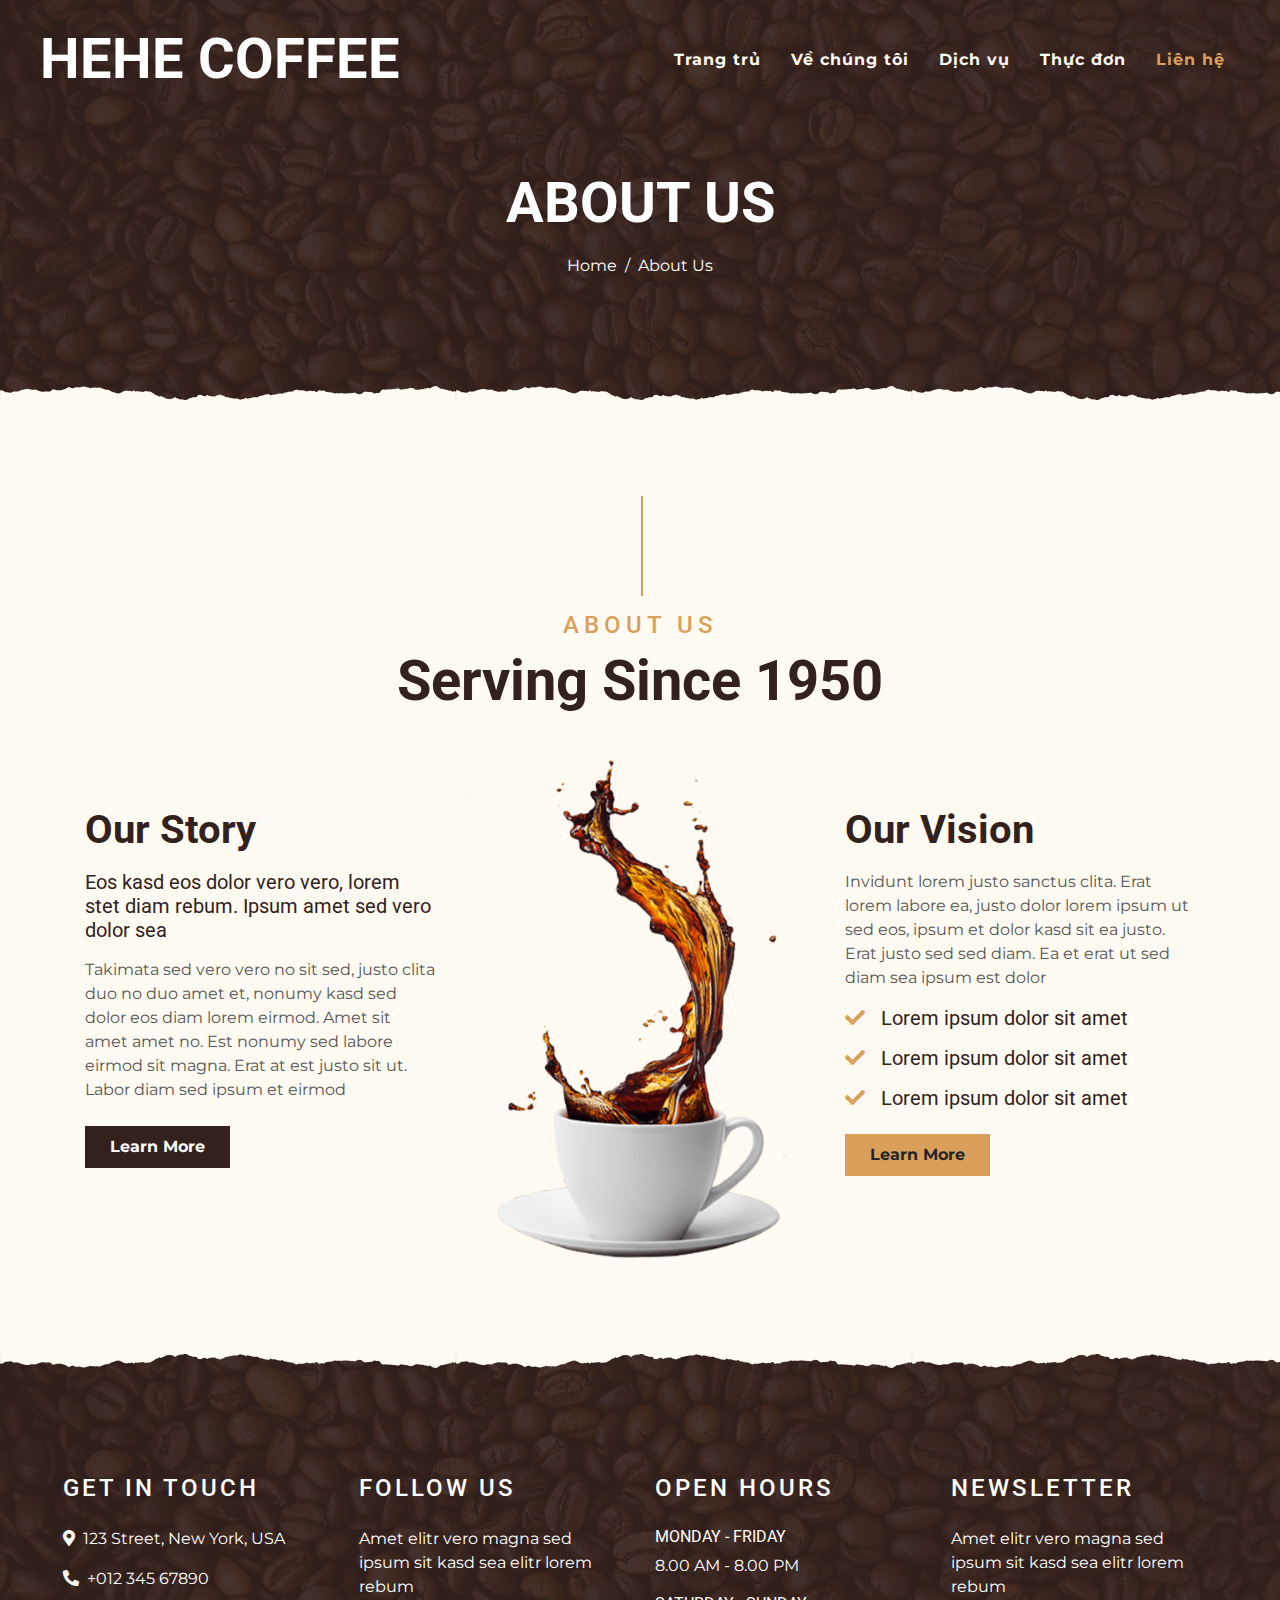
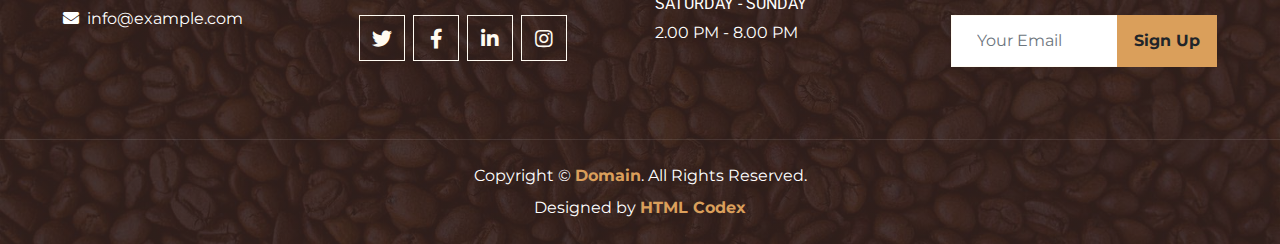
<file: about.html>
<!DOCTYPE html>
<html lang="en">

<head>
    <meta charset="utf-8">
    <title>HEHE Coffee Shop</title>
    <meta content="width=device-width, initial-scale=1.0" name="viewport">
    <meta content="Free Website Template" name="keywords">
    <meta content="Free Website Template" name="description">

    <!-- Favicon -->
    <link href="img/favicon.ico" rel="icon">

    <!-- Google Font -->
    <link rel="preconnect" href="https://fonts.gstatic.com">
    <link href="https://fonts.googleapis.com/css2?family=Montserrat:wght@200;400&family=Roboto:wght@400;500;700&display=swap" rel="stylesheet"> 

    <!-- Font Awesome -->
    <link href="https://cdnjs.cloudflare.com/ajax/libs/font-awesome/5.10.0/css/all.min.css" rel="stylesheet">

    <!-- Libraries Stylesheet -->
    <link href="lib/owlcarousel/assets/owl.carousel.min.css" rel="stylesheet">
    <link href="lib/tempusdominus/css/tempusdominus-bootstrap-4.min.css" rel="stylesheet" />

    <!-- Customized Bootstrap Stylesheet -->
    <link href="css/style.min.css" rel="stylesheet">
</head>

<body>
    <!-- Navbar Start -->
    <div class="container-fluid p-0 nav-bar">
        <nav class="navbar navbar-expand-lg bg-none navbar-dark py-3">
            <a href="index.html" class="navbar-brand px-lg-4 m-0">
                <h1 class="m-0 display-4 text-uppercase text-white">HEHE COFFEE</h1>
            </a>
            <button type="button" class="navbar-toggler" data-toggle="collapse" data-target="#navbarCollapse">
                <span class="navbar-toggler-icon"></span>
            </button>
            <div class="collapse navbar-collapse justify-content-between" id="navbarCollapse">
                <div class="navbar-nav ml-auto p-4">
                    <a href="index.html" class="nav-item nav-link">Trang trủ</a>
                    <a href="about.html" class="nav-item nav-link">Về chúng tôi</a>
                    <a href="service.html" class="nav-item nav-link">Dịch vụ</a>
                    <a href="menu.html" class="nav-item nav-link">Thực đơn</a>
                    <!-- <div class="nav-item dropdown">
                        <a href="#" class="nav-link dropdown-toggle" data-toggle="dropdown">Pages</a>
                        <div class="dropdown-menu text-capitalize">
                            <a href="reservation.html" class="dropdown-item">Reservation</a>
                            <a href="testimonial.html" class="dropdown-item">Testimonial</a>
                        </div>
                    </div> -->
                    <a href="contact.html" class="nav-item nav-link active">Liên hệ</a>
                </div>
            </div>
        </nav>
    </div>
    <!-- Navbar End -->


    <!-- Page Header Start -->
    <div class="container-fluid page-header mb-5 position-relative overlay-bottom">
        <div class="d-flex flex-column align-items-center justify-content-center pt-0 pt-lg-5" style="min-height: 400px">
            <h1 class="display-4 mb-3 mt-0 mt-lg-5 text-white text-uppercase">About Us</h1>
            <div class="d-inline-flex mb-lg-5">
                <p class="m-0 text-white"><a class="text-white" href="">Home</a></p>
                <p class="m-0 text-white px-2">/</p>
                <p class="m-0 text-white">About Us</p>
            </div>
        </div>
    </div>
    <!-- Page Header End -->


    <!-- About Start -->
    <div class="container-fluid py-5">
        <div class="container">
            <div class="section-title">
                <h4 class="text-primary text-uppercase" style="letter-spacing: 5px;">About Us</h4>
                <h1 class="display-4">Serving Since 1950</h1>
            </div>
            <div class="row">
                <div class="col-lg-4 py-0 py-lg-5">
                    <h1 class="mb-3">Our Story</h1>
                    <h5 class="mb-3">Eos kasd eos dolor vero vero, lorem stet diam rebum. Ipsum amet sed vero dolor sea</h5>
                    <p>Takimata sed vero vero no sit sed, justo clita duo no duo amet et, nonumy kasd sed dolor eos diam lorem eirmod. Amet sit amet amet no. Est nonumy sed labore eirmod sit magna. Erat at est justo sit ut. Labor diam sed ipsum et eirmod</p>
                    <a href="" class="btn btn-secondary font-weight-bold py-2 px-4 mt-2">Learn More</a>
                </div>
                <div class="col-lg-4 py-5 py-lg-0" style="min-height: 500px;">
                    <div class="position-relative h-100">
                        <img class="position-absolute w-100 h-100" src="img/about.png" style="object-fit: cover;">
                    </div>
                </div>
                <div class="col-lg-4 py-0 py-lg-5">
                    <h1 class="mb-3">Our Vision</h1>
                    <p>Invidunt lorem justo sanctus clita. Erat lorem labore ea, justo dolor lorem ipsum ut sed eos, ipsum et dolor kasd sit ea justo. Erat justo sed sed diam. Ea et erat ut sed diam sea ipsum est dolor</p>
                    <h5 class="mb-3"><i class="fa fa-check text-primary mr-3"></i>Lorem ipsum dolor sit amet</h5>
                    <h5 class="mb-3"><i class="fa fa-check text-primary mr-3"></i>Lorem ipsum dolor sit amet</h5>
                    <h5 class="mb-3"><i class="fa fa-check text-primary mr-3"></i>Lorem ipsum dolor sit amet</h5>
                    <a href="" class="btn btn-primary font-weight-bold py-2 px-4 mt-2">Learn More</a>
                </div>
            </div>
        </div>
    </div>
    <!-- About End -->


    <!-- Footer Start -->
    <div class="container-fluid footer text-white mt-5 pt-5 px-0 position-relative overlay-top">
        <div class="row mx-0 pt-5 px-sm-3 px-lg-5 mt-4">
            <div class="col-lg-3 col-md-6 mb-5">
                <h4 class="text-white text-uppercase mb-4" style="letter-spacing: 3px;">Get In Touch</h4>
                <p><i class="fa fa-map-marker-alt mr-2"></i>123 Street, New York, USA</p>
                <p><i class="fa fa-phone-alt mr-2"></i>+012 345 67890</p>
                <p class="m-0"><i class="fa fa-envelope mr-2"></i>info@example.com</p>
            </div>
            <div class="col-lg-3 col-md-6 mb-5">
                <h4 class="text-white text-uppercase mb-4" style="letter-spacing: 3px;">Follow Us</h4>
                <p>Amet elitr vero magna sed ipsum sit kasd sea elitr lorem rebum</p>
                <div class="d-flex justify-content-start">
                    <a class="btn btn-lg btn-outline-light btn-lg-square mr-2" href="#"><i class="fab fa-twitter"></i></a>
                    <a class="btn btn-lg btn-outline-light btn-lg-square mr-2" href="#"><i class="fab fa-facebook-f"></i></a>
                    <a class="btn btn-lg btn-outline-light btn-lg-square mr-2" href="#"><i class="fab fa-linkedin-in"></i></a>
                    <a class="btn btn-lg btn-outline-light btn-lg-square" href="#"><i class="fab fa-instagram"></i></a>
                </div>
            </div>
            <div class="col-lg-3 col-md-6 mb-5">
                <h4 class="text-white text-uppercase mb-4" style="letter-spacing: 3px;">Open Hours</h4>
                <div>
                    <h6 class="text-white text-uppercase">Monday - Friday</h6>
                    <p>8.00 AM - 8.00 PM</p>
                    <h6 class="text-white text-uppercase">Saturday - Sunday</h6>
                    <p>2.00 PM - 8.00 PM</p>
                </div>
            </div>
            <div class="col-lg-3 col-md-6 mb-5">
                <h4 class="text-white text-uppercase mb-4" style="letter-spacing: 3px;">Newsletter</h4>
                <p>Amet elitr vero magna sed ipsum sit kasd sea elitr lorem rebum</p>
                <div class="w-100">
                    <div class="input-group">
                        <input type="text" class="form-control border-light" style="padding: 25px;" placeholder="Your Email">
                        <div class="input-group-append">
                            <button class="btn btn-primary font-weight-bold px-3">Sign Up</button>
                        </div>
                    </div>
                </div>
            </div>
        </div>
        <div class="container-fluid text-center text-white border-top mt-4 py-4 px-sm-3 px-md-5" style="border-color: rgba(256, 256, 256, .1) !important;">
            <p class="mb-2 text-white">Copyright &copy; <a class="font-weight-bold" href="#">Domain</a>. All Rights Reserved.</a></p>
            <p class="m-0 text-white">Designed by <a class="font-weight-bold" href="https://htmlcodex.com">HTML Codex</a></p>
        </div>
    </div>
    <!-- Footer End -->


    <!-- Back to Top -->
    <a href="#" class="btn btn-lg btn-primary btn-lg-square back-to-top"><i class="fa fa-angle-double-up"></i></a>


    <!-- JavaScript Libraries -->
    <script src="https://code.jquery.com/jquery-3.4.1.min.js"></script>
    <script src="https://stackpath.bootstrapcdn.com/bootstrap/4.4.1/js/bootstrap.bundle.min.js"></script>
    <script src="lib/easing/easing.min.js"></script>
    <script src="lib/waypoints/waypoints.min.js"></script>
    <script src="lib/owlcarousel/owl.carousel.min.js"></script>
    <script src="lib/tempusdominus/js/moment.min.js"></script>
    <script src="lib/tempusdominus/js/moment-timezone.min.js"></script>
    <script src="lib/tempusdominus/js/tempusdominus-bootstrap-4.min.js"></script>

    <!-- Contact Javascript File -->
    <script src="mail/jqBootstrapValidation.min.js"></script>
    <script src="mail/contact.js"></script>

    <!-- Template Javascript -->
    <script src="js/main.js"></script>
</body>

</html>
</file>
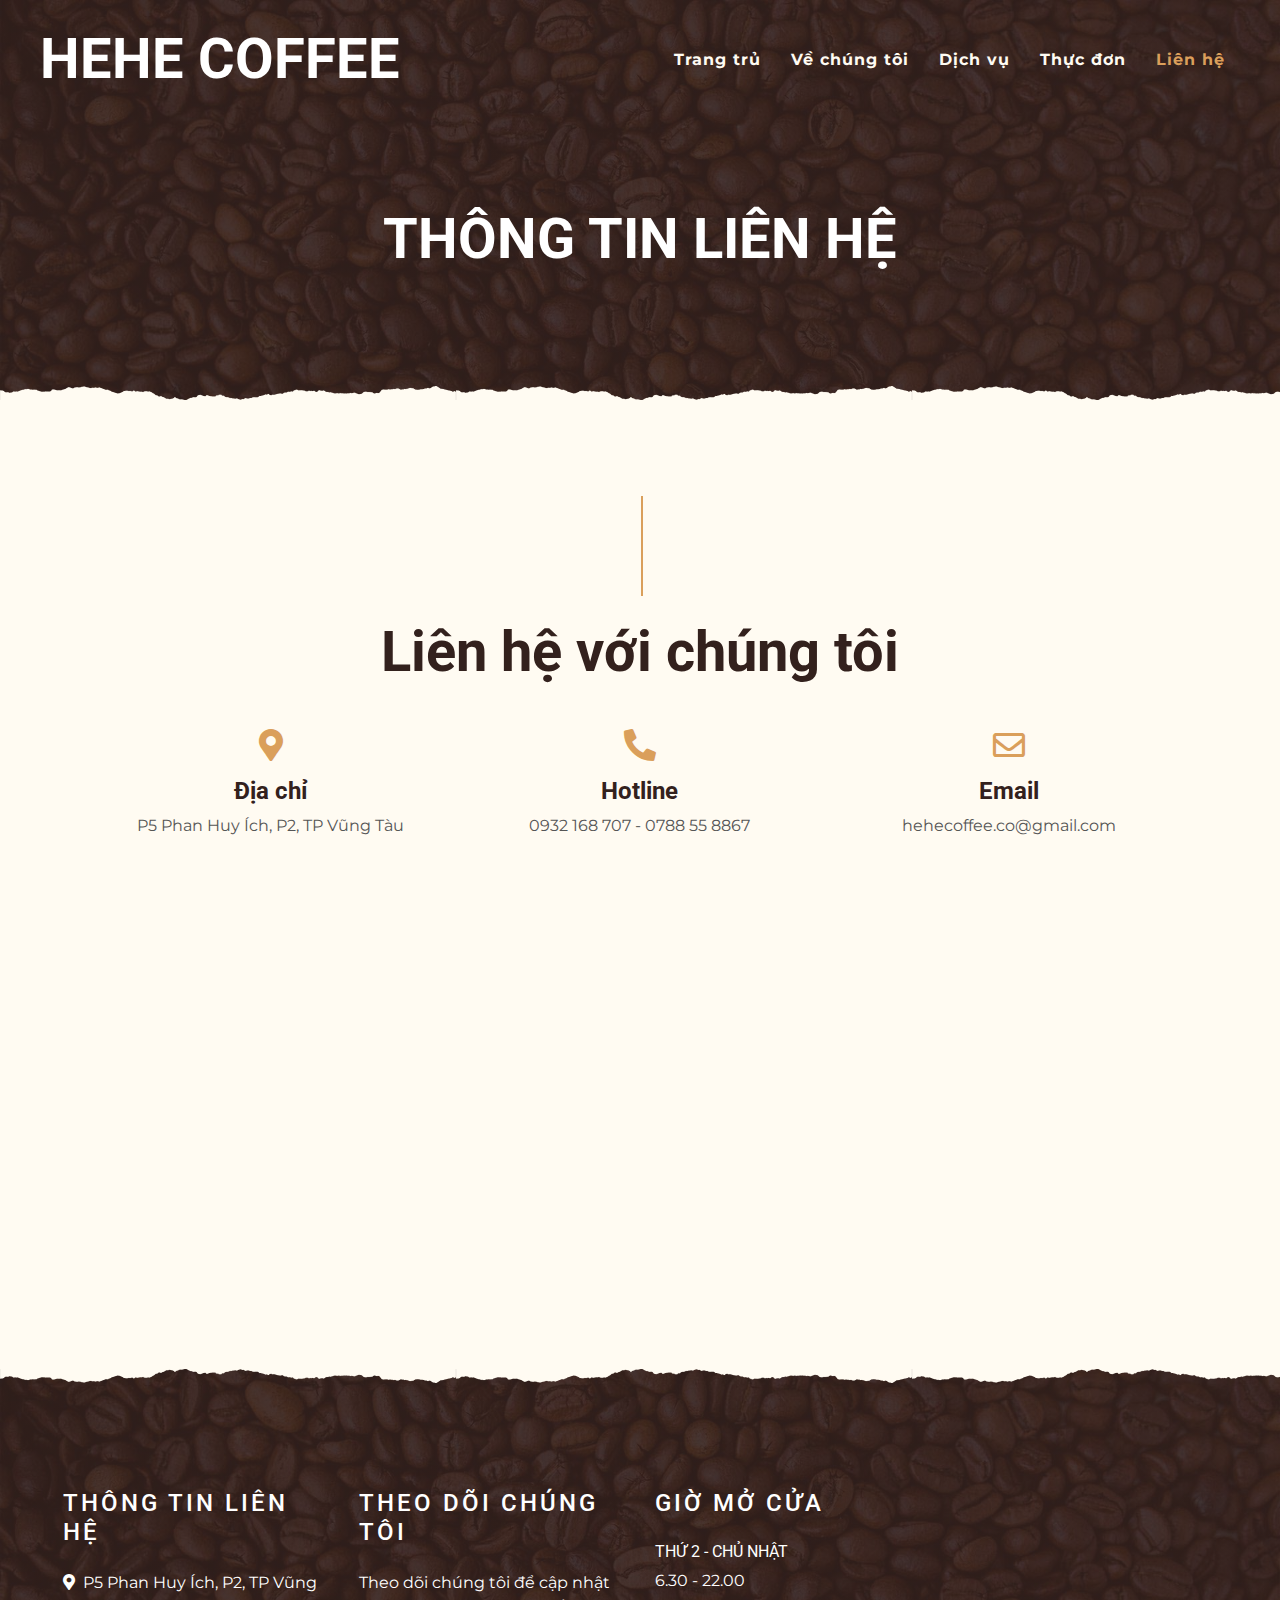
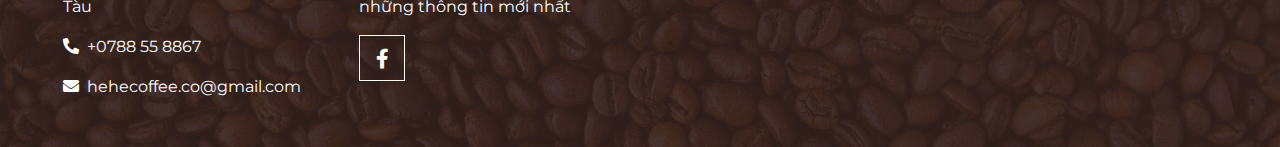
<file: contact.html>
<!DOCTYPE html>
<html lang="en">

<head>
    <meta charset="utf-8">
    <title>HEHE Coffee Shop</title>
    <meta content="width=device-width, initial-scale=1.0" name="viewport">
    <meta content="Free Website Template" name="keywords">
    <meta content="Free Website Template" name="description">

    <!-- Favicon -->
    <link href="img/favicon.ico" rel="icon">

    <!-- Google Font -->
    <link rel="preconnect" href="https://fonts.gstatic.com">
    <link href="https://fonts.googleapis.com/css2?family=Montserrat:wght@200;400&family=Roboto:wght@400;500;700&display=swap" rel="stylesheet"> 

    <!-- Font Awesome -->
    <link href="https://cdnjs.cloudflare.com/ajax/libs/font-awesome/5.10.0/css/all.min.css" rel="stylesheet">

    <!-- Libraries Stylesheet -->
    <link href="lib/owlcarousel/assets/owl.carousel.min.css" rel="stylesheet">
    <link href="lib/tempusdominus/css/tempusdominus-bootstrap-4.min.css" rel="stylesheet" />

    <!-- Customized Bootstrap Stylesheet -->
    <link href="css/style.min.css" rel="stylesheet">
</head>

<body>
    <!-- Navbar Start -->
    <div class="container-fluid p-0 nav-bar">
        <nav class="navbar navbar-expand-lg bg-none navbar-dark py-3">
            <a href="index.html" class="navbar-brand px-lg-4 m-0">
                <h1 class="m-0 display-4 text-uppercase text-white">HEHE COFFEE</h1>
            </a>
            <button type="button" class="navbar-toggler" data-toggle="collapse" data-target="#navbarCollapse">
                <span class="navbar-toggler-icon"></span>
            </button>
            <div class="collapse navbar-collapse justify-content-between" id="navbarCollapse">
                <div class="navbar-nav ml-auto p-4">
                    <a href="index.html" class="nav-item nav-link">Trang trủ</a>
                    <a href="about.html" class="nav-item nav-link">Về chúng tôi</a>
                    <a href="service.html" class="nav-item nav-link">Dịch vụ</a>
                    <a href="menu.html" class="nav-item nav-link">Thực đơn</a>
                    <!-- <div class="nav-item dropdown">
                        <a href="#" class="nav-link dropdown-toggle" data-toggle="dropdown">Pages</a>
                        <div class="dropdown-menu text-capitalize">
                            <a href="reservation.html" class="dropdown-item">Reservation</a>
                            <a href="testimonial.html" class="dropdown-item">Testimonial</a>
                        </div>
                    </div> -->
                    <a href="contact.html" class="nav-item nav-link active">Liên hệ</a>
                </div>
            </div>
        </nav>
    </div>
    <!-- Navbar End -->


    <!-- Page Header Start -->
    <div class="container-fluid page-header mb-5 position-relative overlay-bottom">
        <div class="d-flex flex-column align-items-center justify-content-center pt-0 pt-lg-5" style="min-height: 400px">
            <h1 class="display-4 mb-3 mt-0 mt-lg-5 text-white text-uppercase">Thông tin liên hệ</h1>
            <!-- <div class="d-inline-flex mb-lg-5">
                <p class="m-0 text-white"><a class="text-white" href="">Trang trủ</a></p>
                <p class="m-0 text-white px-2">/</p>
                <p class="m-0 text-white">Contact</p>
            </div> -->
        </div>
    </div>
    <!-- Page Header End -->


    <!-- Contact Start -->
    <div class="container-fluid pt-5">
        <div class="container">
            <div class="section-title">
                <h4 class="text-primary text-uppercase" style="letter-spacing: 5px;"></h4>
                <h1 class="display-4">Liên hệ với chúng tôi</h1>
            </div>
            <div class="row px-3 pb-2">
                <div class="col-sm-4 text-center mb-3">
                    <i class="fa fa-2x fa-map-marker-alt mb-3 text-primary"></i>
                    <h4 class="font-weight-bold">Địa chỉ</h4>
                    <p>P5 Phan Huy Ích, P2, TP Vũng Tàu</p>
                </div>
                <div class="col-sm-4 text-center mb-3">
                    <i class="fa fa-2x fa-phone-alt mb-3 text-primary"></i>
                    <h4 class="font-weight-bold">Hotline</h4>
                    <p>0932 168 707 - 0788 55 8867</p>
                </div>
                <div class="col-sm-4 text-center mb-3">
                    <i class="far fa-2x fa-envelope mb-3 text-primary"></i>
                    <h4 class="font-weight-bold">Email</h4>
                    <p>hehecoffee.co@gmail.com</p>
                </div>
            </div>
            <div class="row">
                <!-- <div class="col-md-6 pb-5"> -->
                    <iframe style="width: 100%; height: 443px;"
                        src="https://www.google.com/maps/embed?pb=!1m18!1m12!1m3!1d3925.047134591166!2d107.08082477686311!3d10.338113189785291!2m3!1f0!2f0!3f0!3m2!1i1024!2i768!4f13.1!3m3!1m2!1s0x31756f704635211f%3A0x3c182a67f8fd76bf!2sHeHe%20Coffee!5e0!3m2!1svi!2s!4v1670915752501!5m2!1svi!2s"
                        frameborder="0" style="border:0;" allowfullscreen="" aria-hidden="false" tabindex="0"></iframe>
                <!-- </div> -->
                <!-- <div class="col-md-6 pb-5">
                    <div class="contact-form">
                        <div id="success"></div>
                        <form name="sentMessage" id="contactForm" novalidate="novalidate">
                            <div class="control-group">
                                <input type="text" class="form-control bg-transparent p-4" id="name" placeholder="Your Name"
                                    required="required" data-validation-required-message="Please enter your name" />
                                <p class="help-block text-danger"></p>
                            </div>
                            <div class="control-group">
                                <input type="email" class="form-control bg-transparent p-4" id="email" placeholder="Your Email"
                                    required="required" data-validation-required-message="Please enter your email" />
                                <p class="help-block text-danger"></p>
                            </div>
                            <div class="control-group">
                                <input type="text" class="form-control bg-transparent p-4" id="subject" placeholder="Subject"
                                    required="required" data-validation-required-message="Please enter a subject" />
                                <p class="help-block text-danger"></p>
                            </div>
                            <div class="control-group">
                                <textarea class="form-control bg-transparent py-3 px-4" rows="5" id="message" placeholder="Message"
                                    required="required"
                                    data-validation-required-message="Please enter your message"></textarea>
                                <p class="help-block text-danger"></p>
                            </div>
                            <div>
                                <button class="btn btn-primary font-weight-bold py-3 px-5" type="submit" id="sendMessageButton">Send
                                    Message</button>
                            </div>
                        </form>
                    </div>
                </div> -->
            </div>
        </div>
    </div>
    <!-- Contact End -->


    <!-- Footer Start -->
    <div class="container-fluid footer text-white mt-5 pt-5 px-0 position-relative overlay-top">
        <div class="row mx-0 pt-5 px-sm-3 px-lg-5 mt-4">
            <div class="col-lg-3 col-md-6 mb-5">
                <h4 class="text-white text-uppercase mb-4" style="letter-spacing: 3px;">Thông tin liên hệ</h4>
                <p><i class="fa fa-map-marker-alt mr-2"></i>P5 Phan Huy Ích, P2, TP Vũng Tàu</p>
                <p><i class="fa fa-phone-alt mr-2"></i>+0788 55 8867</p>
                <p class="m-0"><i class="fa fa-envelope mr-2"></i>hehecoffee.co@gmail.com</p>
            </div>
            <div class="col-lg-3 col-md-6 mb-5">
                <h4 class="text-white text-uppercase mb-4" style="letter-spacing: 3px;">Theo dõi chúng tôi</h4>
                <p>Theo dõi chúng tôi để cập nhật những thông tin mới nhất</p>
                <div class="d-flex justify-content-start">
                    <!-- <a class="btn btn-lg btn-outline-light btn-lg-square mr-2" href="#"><i class="fab fa-twitter"></i></a> -->
                    <a class="btn btn-lg btn-outline-light btn-lg-square mr-2" href="https://www.facebook.com/hehecoffeetea"><i class="fab fa-facebook-f"></i></a>
                    <!-- <a class="btn btn-lg btn-outline-light btn-lg-square mr-2" href="#"><i class="fab fa-linkedin-in"></i></a>
                    <a class="btn btn-lg btn-outline-light btn-lg-square" href="#"><i class="fab fa-instagram"></i></a> -->
                </div>
            </div>
            <div class="col-lg-3 col-md-6 mb-5">
                <h4 class="text-white text-uppercase mb-4" style="letter-spacing: 3px;">Giờ mở cửa</h4>
                <div>
                    <h6 class="text-white text-uppercase">Thứ 2 - Chủ nhật</h6>
                    <p>6.30 - 22.00 </p>
                    <!-- <h6 class="text-white text-uppercase">Saturday - Sunday</h6>
                    <p>2.00 PM - 8.00 PM</p> -->
                </div>
            </div>
            <!-- <div class="col-lg-3 col-md-6 mb-5">
                <h4 class="text-white text-uppercase mb-4" style="letter-spacing: 3px;">Newsletter</h4>
                <p>Amet elitr vero magna sed ipsum sit kasd sea elitr lorem rebum</p>
                <div class="w-100">
                    <div class="input-group">
                        <input type="text" class="form-control border-light" style="padding: 25px;" placeholder="Your Email">
                        <div class="input-group-append">
                            <button class="btn btn-primary font-weight-bold px-3">Sign Up</button>
                        </div>
                    </div>
                </div>
            </div> -->
        </div>
        <!-- <div class="container-fluid text-center text-white border-top mt-4 py-4 px-sm-3 px-md-5" style="border-color: rgba(256, 256, 256, .1) !important;">
            <p class="mb-2 text-white">Copyright &copy; <a class="font-weight-bold" href="#">Domain</a>. All Rights Reserved.</a></p>
            <p class="m-0 text-white">Designed by <a class="font-weight-bold" href="https://htmlcodex.com">HTML Codex</a></p>
        </div> -->
    </div>
    <!-- Footer End -->


    <!-- Back to Top -->
    <a href="#" class="btn btn-lg btn-primary btn-lg-square back-to-top"><i class="fa fa-angle-double-up"></i></a>


    <!-- JavaScript Libraries -->
    <script src="https://code.jquery.com/jquery-3.4.1.min.js"></script>
    <script src="https://stackpath.bootstrapcdn.com/bootstrap/4.4.1/js/bootstrap.bundle.min.js"></script>
    <script src="lib/easing/easing.min.js"></script>
    <script src="lib/waypoints/waypoints.min.js"></script>
    <script src="lib/owlcarousel/owl.carousel.min.js"></script>
    <script src="lib/tempusdominus/js/moment.min.js"></script>
    <script src="lib/tempusdominus/js/moment-timezone.min.js"></script>
    <script src="lib/tempusdominus/js/tempusdominus-bootstrap-4.min.js"></script>

    <!-- Contact Javascript File -->
    <script src="mail/jqBootstrapValidation.min.js"></script>
    <script src="mail/contact.js"></script>

    <!-- Template Javascript -->
    <script src="js/main.js"></script>
</body>

</html>
</file>
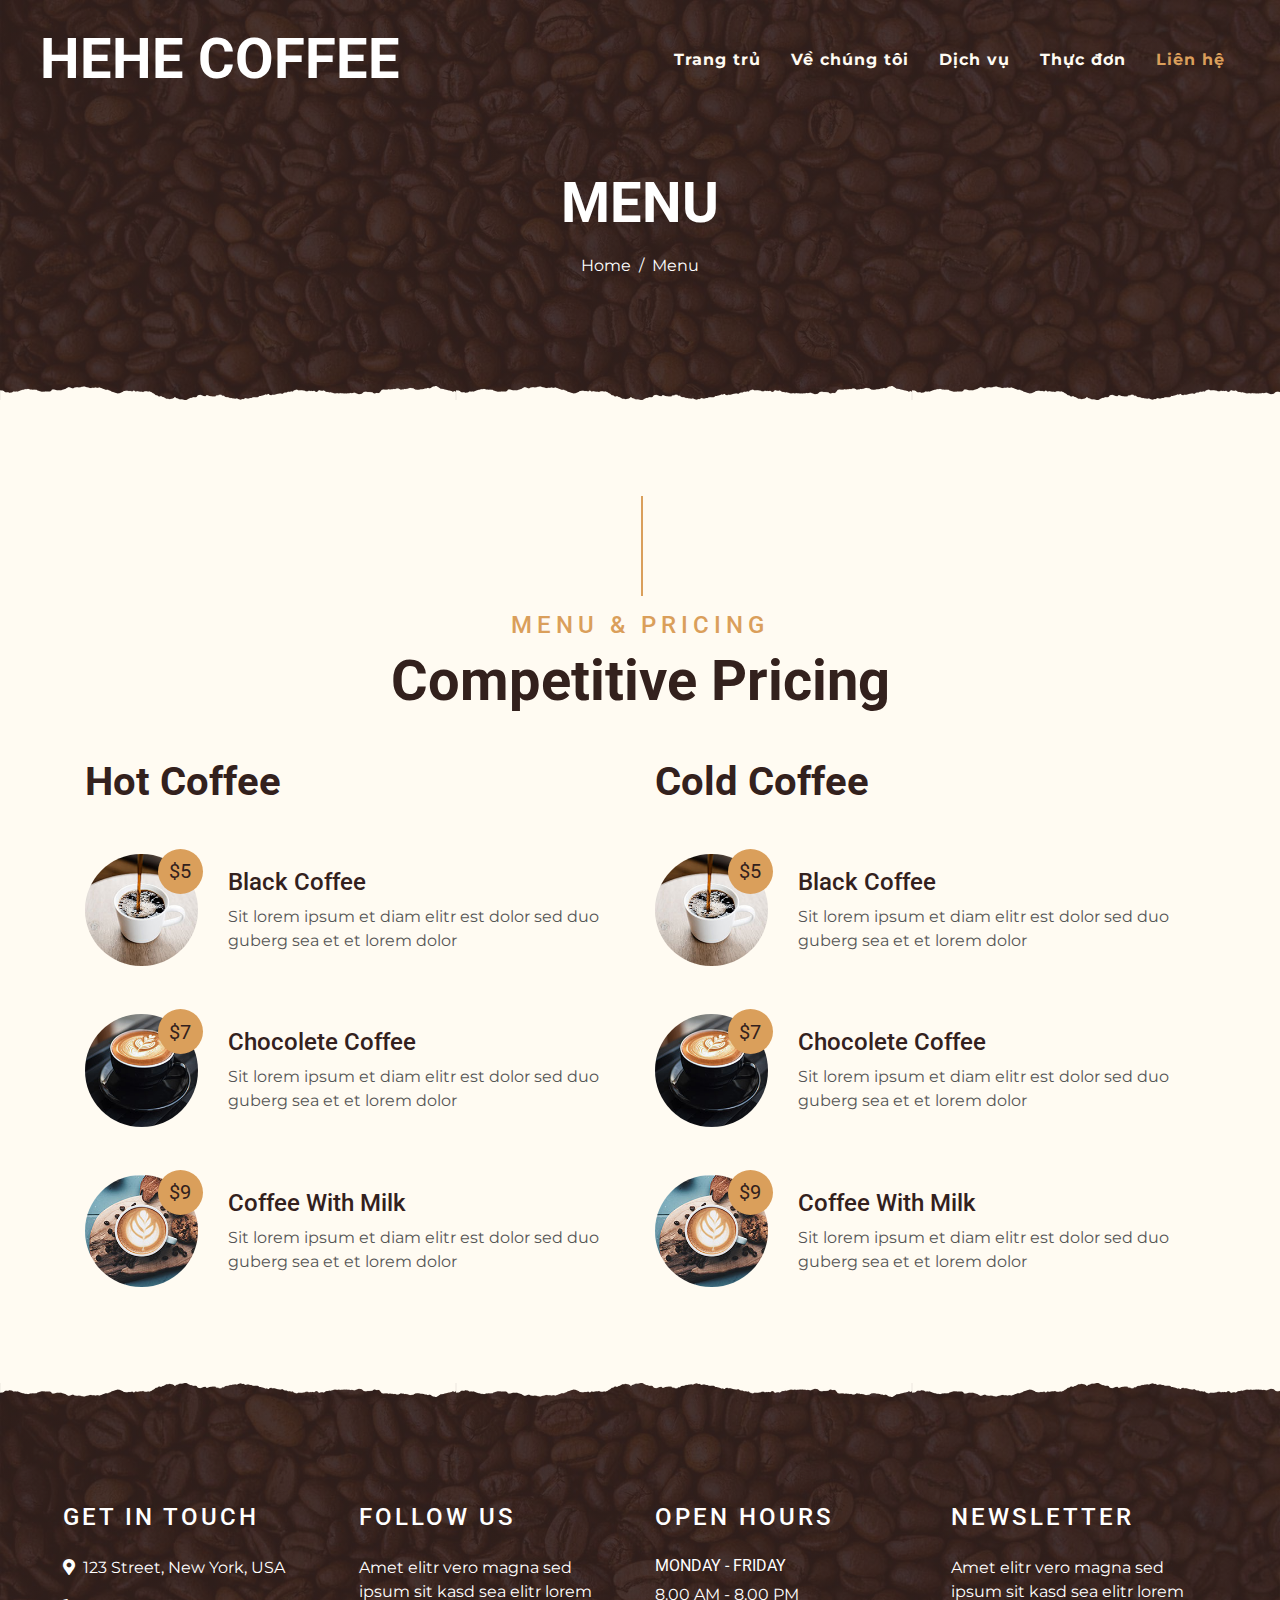
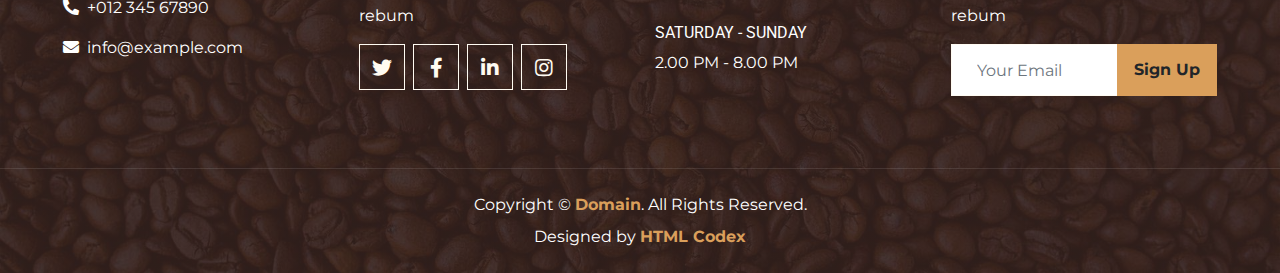
<file: menu.html>
<!DOCTYPE html>
<html lang="en">

<head>
    <meta charset="utf-8">
    <title>HEHE Coffee Shop</title>
    <meta content="width=device-width, initial-scale=1.0" name="viewport">
    <meta content="Free Website Template" name="keywords">
    <meta content="Free Website Template" name="description">

    <!-- Favicon -->
    <link href="img/favicon.ico" rel="icon">

    <!-- Google Font -->
    <link rel="preconnect" href="https://fonts.gstatic.com">
    <link href="https://fonts.googleapis.com/css2?family=Montserrat:wght@200;400&family=Roboto:wght@400;500;700&display=swap" rel="stylesheet"> 

    <!-- Font Awesome -->
    <link href="https://cdnjs.cloudflare.com/ajax/libs/font-awesome/5.10.0/css/all.min.css" rel="stylesheet">

    <!-- Libraries Stylesheet -->
    <link href="lib/owlcarousel/assets/owl.carousel.min.css" rel="stylesheet">
    <link href="lib/tempusdominus/css/tempusdominus-bootstrap-4.min.css" rel="stylesheet" />

    <!-- Customized Bootstrap Stylesheet -->
    <link href="css/style.min.css" rel="stylesheet">
</head>

<body>
    <!-- Navbar Start -->
    <div class="container-fluid p-0 nav-bar">
        <nav class="navbar navbar-expand-lg bg-none navbar-dark py-3">
            <a href="index.html" class="navbar-brand px-lg-4 m-0">
                <h1 class="m-0 display-4 text-uppercase text-white">HEHE COFFEE</h1>
            </a>
            <button type="button" class="navbar-toggler" data-toggle="collapse" data-target="#navbarCollapse">
                <span class="navbar-toggler-icon"></span>
            </button>
            <div class="collapse navbar-collapse justify-content-between" id="navbarCollapse">
                <div class="navbar-nav ml-auto p-4">
                    <a href="index.html" class="nav-item nav-link">Trang trủ</a>
                    <a href="about.html" class="nav-item nav-link">Về chúng tôi</a>
                    <a href="service.html" class="nav-item nav-link">Dịch vụ</a>
                    <a href="menu.html" class="nav-item nav-link">Thực đơn</a>
                    <!-- <div class="nav-item dropdown">
                        <a href="#" class="nav-link dropdown-toggle" data-toggle="dropdown">Pages</a>
                        <div class="dropdown-menu text-capitalize">
                            <a href="reservation.html" class="dropdown-item">Reservation</a>
                            <a href="testimonial.html" class="dropdown-item">Testimonial</a>
                        </div>
                    </div> -->
                    <a href="contact.html" class="nav-item nav-link active">Liên hệ</a>
                </div>
            </div>
        </nav>
    </div>
    <!-- Navbar End -->


    <!-- Page Header Start -->
    <div class="container-fluid page-header mb-5 position-relative overlay-bottom">
        <div class="d-flex flex-column align-items-center justify-content-center pt-0 pt-lg-5" style="min-height: 400px">
            <h1 class="display-4 mb-3 mt-0 mt-lg-5 text-white text-uppercase">Menu</h1>
            <div class="d-inline-flex mb-lg-5">
                <p class="m-0 text-white"><a class="text-white" href="">Home</a></p>
                <p class="m-0 text-white px-2">/</p>
                <p class="m-0 text-white">Menu</p>
            </div>
        </div>
    </div>
    <!-- Page Header End -->


    <!-- Menu Start -->
    <div class="container-fluid pt-5">
        <div class="container">
            <div class="section-title">
                <h4 class="text-primary text-uppercase" style="letter-spacing: 5px;">Menu & Pricing</h4>
                <h1 class="display-4">Competitive Pricing</h1>
            </div>
            <div class="row">
                <div class="col-lg-6">
                    <h1 class="mb-5">Hot Coffee</h1>
                    <div class="row align-items-center mb-5">
                        <div class="col-4 col-sm-3">
                            <img class="w-100 rounded-circle mb-3 mb-sm-0" src="img/menu-1.jpg" alt="">
                            <h5 class="menu-price">$5</h5>
                        </div>
                        <div class="col-8 col-sm-9">
                            <h4>Black Coffee</h4>
                            <p class="m-0">Sit lorem ipsum et diam elitr est dolor sed duo guberg sea et et lorem dolor</p>
                        </div>
                    </div>
                    <div class="row align-items-center mb-5">
                        <div class="col-4 col-sm-3">
                            <img class="w-100 rounded-circle mb-3 mb-sm-0" src="img/menu-2.jpg" alt="">
                            <h5 class="menu-price">$7</h5>
                        </div>
                        <div class="col-8 col-sm-9">
                            <h4>Chocolete Coffee</h4>
                            <p class="m-0">Sit lorem ipsum et diam elitr est dolor sed duo guberg sea et et lorem dolor</p>
                        </div>
                    </div>
                    <div class="row align-items-center mb-5">
                        <div class="col-4 col-sm-3">
                            <img class="w-100 rounded-circle mb-3 mb-sm-0" src="img/menu-3.jpg" alt="">
                            <h5 class="menu-price">$9</h5>
                        </div>
                        <div class="col-8 col-sm-9">
                            <h4>Coffee With Milk</h4>
                            <p class="m-0">Sit lorem ipsum et diam elitr est dolor sed duo guberg sea et et lorem dolor</p>
                        </div>
                    </div>
                </div>
                <div class="col-lg-6">
                    <h1 class="mb-5">Cold Coffee</h1>
                    <div class="row align-items-center mb-5">
                        <div class="col-4 col-sm-3">
                            <img class="w-100 rounded-circle mb-3 mb-sm-0" src="img/menu-1.jpg" alt="">
                            <h5 class="menu-price">$5</h5>
                        </div>
                        <div class="col-8 col-sm-9">
                            <h4>Black Coffee</h4>
                            <p class="m-0">Sit lorem ipsum et diam elitr est dolor sed duo guberg sea et et lorem dolor</p>
                        </div>
                    </div>
                    <div class="row align-items-center mb-5">
                        <div class="col-4 col-sm-3">
                            <img class="w-100 rounded-circle mb-3 mb-sm-0" src="img/menu-2.jpg" alt="">
                            <h5 class="menu-price">$7</h5>
                        </div>
                        <div class="col-8 col-sm-9">
                            <h4>Chocolete Coffee</h4>
                            <p class="m-0">Sit lorem ipsum et diam elitr est dolor sed duo guberg sea et et lorem dolor</p>
                        </div>
                    </div>
                    <div class="row align-items-center mb-5">
                        <div class="col-4 col-sm-3">
                            <img class="w-100 rounded-circle mb-3 mb-sm-0" src="img/menu-3.jpg" alt="">
                            <h5 class="menu-price">$9</h5>
                        </div>
                        <div class="col-8 col-sm-9">
                            <h4>Coffee With Milk</h4>
                            <p class="m-0">Sit lorem ipsum et diam elitr est dolor sed duo guberg sea et et lorem dolor</p>
                        </div>
                    </div>
                </div>
            </div>
        </div>
    </div>
    <!-- Menu End -->


    <!-- Footer Start -->
    <div class="container-fluid footer text-white mt-5 pt-5 px-0 position-relative overlay-top">
        <div class="row mx-0 pt-5 px-sm-3 px-lg-5 mt-4">
            <div class="col-lg-3 col-md-6 mb-5">
                <h4 class="text-white text-uppercase mb-4" style="letter-spacing: 3px;">Get In Touch</h4>
                <p><i class="fa fa-map-marker-alt mr-2"></i>123 Street, New York, USA</p>
                <p><i class="fa fa-phone-alt mr-2"></i>+012 345 67890</p>
                <p class="m-0"><i class="fa fa-envelope mr-2"></i>info@example.com</p>
            </div>
            <div class="col-lg-3 col-md-6 mb-5">
                <h4 class="text-white text-uppercase mb-4" style="letter-spacing: 3px;">Follow Us</h4>
                <p>Amet elitr vero magna sed ipsum sit kasd sea elitr lorem rebum</p>
                <div class="d-flex justify-content-start">
                    <a class="btn btn-lg btn-outline-light btn-lg-square mr-2" href="#"><i class="fab fa-twitter"></i></a>
                    <a class="btn btn-lg btn-outline-light btn-lg-square mr-2" href="#"><i class="fab fa-facebook-f"></i></a>
                    <a class="btn btn-lg btn-outline-light btn-lg-square mr-2" href="#"><i class="fab fa-linkedin-in"></i></a>
                    <a class="btn btn-lg btn-outline-light btn-lg-square" href="#"><i class="fab fa-instagram"></i></a>
                </div>
            </div>
            <div class="col-lg-3 col-md-6 mb-5">
                <h4 class="text-white text-uppercase mb-4" style="letter-spacing: 3px;">Open Hours</h4>
                <div>
                    <h6 class="text-white text-uppercase">Monday - Friday</h6>
                    <p>8.00 AM - 8.00 PM</p>
                    <h6 class="text-white text-uppercase">Saturday - Sunday</h6>
                    <p>2.00 PM - 8.00 PM</p>
                </div>
            </div>
            <div class="col-lg-3 col-md-6 mb-5">
                <h4 class="text-white text-uppercase mb-4" style="letter-spacing: 3px;">Newsletter</h4>
                <p>Amet elitr vero magna sed ipsum sit kasd sea elitr lorem rebum</p>
                <div class="w-100">
                    <div class="input-group">
                        <input type="text" class="form-control border-light" style="padding: 25px;" placeholder="Your Email">
                        <div class="input-group-append">
                            <button class="btn btn-primary font-weight-bold px-3">Sign Up</button>
                        </div>
                    </div>
                </div>
            </div>
        </div>
        <div class="container-fluid text-center text-white border-top mt-4 py-4 px-sm-3 px-md-5" style="border-color: rgba(256, 256, 256, .1) !important;">
            <p class="mb-2 text-white">Copyright &copy; <a class="font-weight-bold" href="#">Domain</a>. All Rights Reserved.</a></p>
            <p class="m-0 text-white">Designed by <a class="font-weight-bold" href="https://htmlcodex.com">HTML Codex</a></p>
        </div>
    </div>
    <!-- Footer End -->


    <!-- Back to Top -->
    <a href="#" class="btn btn-lg btn-primary btn-lg-square back-to-top"><i class="fa fa-angle-double-up"></i></a>


    <!-- JavaScript Libraries -->
    <script src="https://code.jquery.com/jquery-3.4.1.min.js"></script>
    <script src="https://stackpath.bootstrapcdn.com/bootstrap/4.4.1/js/bootstrap.bundle.min.js"></script>
    <script src="lib/easing/easing.min.js"></script>
    <script src="lib/waypoints/waypoints.min.js"></script>
    <script src="lib/owlcarousel/owl.carousel.min.js"></script>
    <script src="lib/tempusdominus/js/moment.min.js"></script>
    <script src="lib/tempusdominus/js/moment-timezone.min.js"></script>
    <script src="lib/tempusdominus/js/tempusdominus-bootstrap-4.min.js"></script>

    <!-- Contact Javascript File -->
    <script src="mail/jqBootstrapValidation.min.js"></script>
    <script src="mail/contact.js"></script>

    <!-- Template Javascript -->
    <script src="js/main.js"></script>
</body>

</html>
</file>
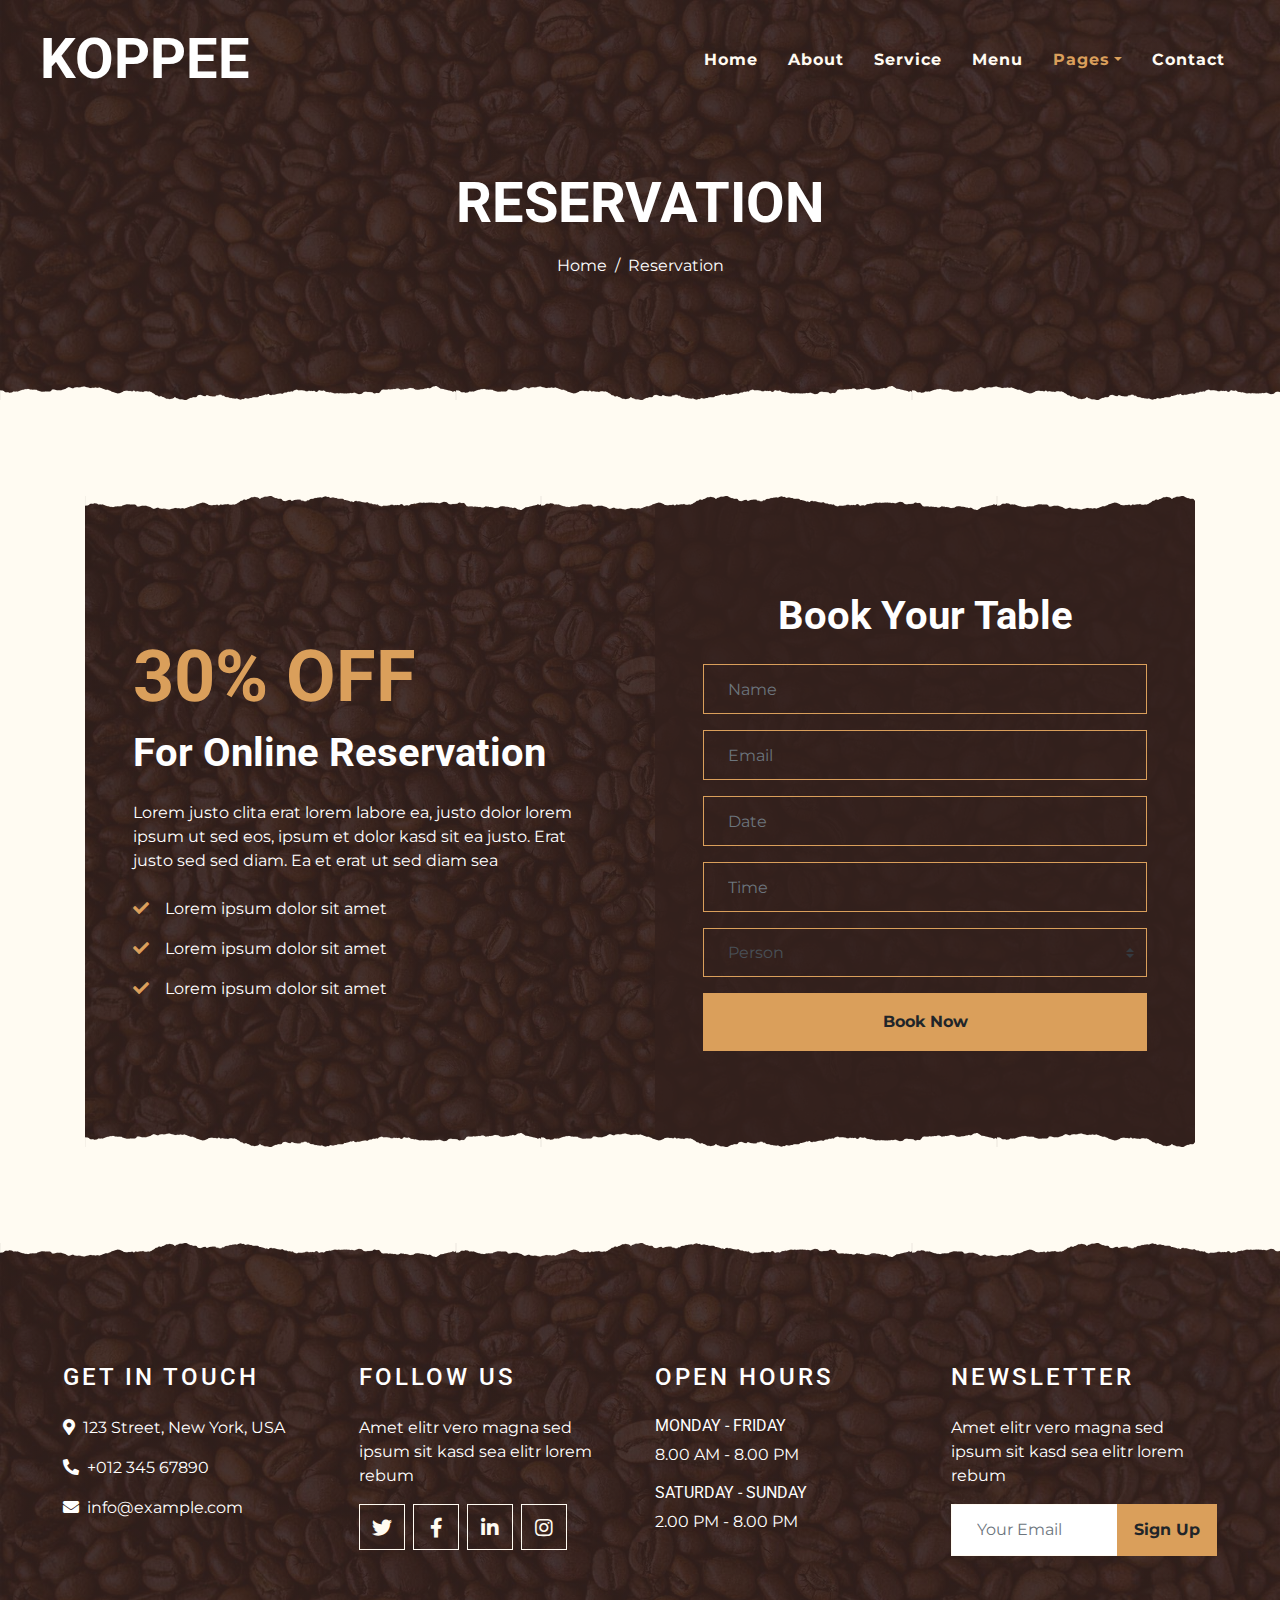
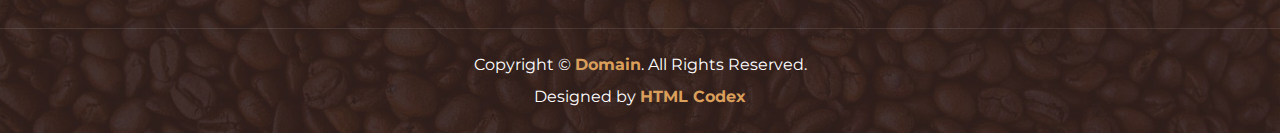
<file: reservation.html>
<!DOCTYPE html>
<html lang="en">

<head>
    <meta charset="utf-8">
    <title>HEHE Coffee Shop</title>
    <meta content="width=device-width, initial-scale=1.0" name="viewport">
    <meta content="Free Website Template" name="keywords">
    <meta content="Free Website Template" name="description">

    <!-- Favicon -->
    <link href="img/favicon.ico" rel="icon">

    <!-- Google Font -->
    <link rel="preconnect" href="https://fonts.gstatic.com">
    <link href="https://fonts.googleapis.com/css2?family=Montserrat:wght@200;400&family=Roboto:wght@400;500;700&display=swap" rel="stylesheet"> 

    <!-- Font Awesome -->
    <link href="https://cdnjs.cloudflare.com/ajax/libs/font-awesome/5.10.0/css/all.min.css" rel="stylesheet">

    <!-- Libraries Stylesheet -->
    <link href="lib/owlcarousel/assets/owl.carousel.min.css" rel="stylesheet">
    <link href="lib/tempusdominus/css/tempusdominus-bootstrap-4.min.css" rel="stylesheet" />

    <!-- Customized Bootstrap Stylesheet -->
    <link href="css/style.min.css" rel="stylesheet">
</head>

<body>
    <!-- Navbar Start -->
    <div class="container-fluid p-0 nav-bar">
        <nav class="navbar navbar-expand-lg bg-none navbar-dark py-3">
            <a href="index.html" class="navbar-brand px-lg-4 m-0">
                <h1 class="m-0 display-4 text-uppercase text-white">KOPPEE</h1>
            </a>
            <button type="button" class="navbar-toggler" data-toggle="collapse" data-target="#navbarCollapse">
                <span class="navbar-toggler-icon"></span>
            </button>
            <div class="collapse navbar-collapse justify-content-between" id="navbarCollapse">
                <div class="navbar-nav ml-auto p-4">
                    <a href="index.html" class="nav-item nav-link">Home</a>
                    <a href="about.html" class="nav-item nav-link">About</a>
                    <a href="service.html" class="nav-item nav-link">Service</a>
                    <a href="menu.html" class="nav-item nav-link">Menu</a>
                    <div class="nav-item dropdown">
                        <a href="#" class="nav-link dropdown-toggle active" data-toggle="dropdown">Pages</a>
                        <div class="dropdown-menu text-capitalize">
                            <a href="reservation.html" class="dropdown-item active">Reservation</a>
                            <a href="testimonial.html" class="dropdown-item">Testimonial</a>
                        </div>
                    </div>
                    <a href="contact.html" class="nav-item nav-link">Contact</a>
                </div>
            </div>
        </nav>
    </div>
    <!-- Navbar End -->


    <!-- Page Header Start -->
    <div class="container-fluid page-header mb-5 position-relative overlay-bottom">
        <div class="d-flex flex-column align-items-center justify-content-center pt-0 pt-lg-5" style="min-height: 400px">
            <h1 class="display-4 mb-3 mt-0 mt-lg-5 text-white text-uppercase">Reservation</h1>
            <div class="d-inline-flex mb-lg-5">
                <p class="m-0 text-white"><a class="text-white" href="">Home</a></p>
                <p class="m-0 text-white px-2">/</p>
                <p class="m-0 text-white">Reservation</p>
            </div>
        </div>
    </div>
    <!-- Page Header End -->


    <!-- Reservation Start -->
    <div class="container-fluid py-5">
        <div class="container">
            <div class="reservation position-relative overlay-top overlay-bottom">
                <div class="row align-items-center">
                    <div class="col-lg-6 my-5 my-lg-0">
                        <div class="p-5">
                            <div class="mb-4">
                                <h1 class="display-3 text-primary">30% OFF</h1>
                                <h1 class="text-white">For Online Reservation</h1>
                            </div>
                            <p class="text-white">Lorem justo clita erat lorem labore ea, justo dolor lorem ipsum ut sed eos,
                                ipsum et dolor kasd sit ea justo. Erat justo sed sed diam. Ea et erat ut sed diam sea</p>
                            <ul class="list-inline text-white m-0">
                                <li class="py-2"><i class="fa fa-check text-primary mr-3"></i>Lorem ipsum dolor sit amet</li>
                                <li class="py-2"><i class="fa fa-check text-primary mr-3"></i>Lorem ipsum dolor sit amet</li>
                                <li class="py-2"><i class="fa fa-check text-primary mr-3"></i>Lorem ipsum dolor sit amet</li>
                            </ul>
                        </div>
                    </div>
                    <div class="col-lg-6">
                        <div class="text-center p-5" style="background: rgba(51, 33, 29, .8);">
                            <h1 class="text-white mb-4 mt-5">Book Your Table</h1>
                            <form class="mb-5">
                                <div class="form-group">
                                    <input type="text" class="form-control bg-transparent border-primary p-4" placeholder="Name"
                                        required="required" />
                                </div>
                                <div class="form-group">
                                    <input type="email" class="form-control bg-transparent border-primary p-4" placeholder="Email"
                                        required="required" />
                                </div>
                                <div class="form-group">
                                    <div class="date" id="date" data-target-input="nearest">
                                        <input type="text" class="form-control bg-transparent border-primary p-4 datetimepicker-input" placeholder="Date" data-target="#date" data-toggle="datetimepicker"/>
                                    </div>
                                </div>
                                <div class="form-group">
                                    <div class="time" id="time" data-target-input="nearest">
                                        <input type="text" class="form-control bg-transparent border-primary p-4 datetimepicker-input" placeholder="Time" data-target="#time" data-toggle="datetimepicker"/>
                                    </div>
                                </div>
                                <div class="form-group">
                                    <select class="custom-select bg-transparent border-primary px-4" style="height: 49px;">
                                        <option selected>Person</option>
                                        <option value="1">Person 1</option>
                                        <option value="2">Person 2</option>
                                        <option value="3">Person 3</option>
                                        <option value="3">Person 4</option>
                                    </select>
                                </div>
                                
                                <div>
                                    <button class="btn btn-primary btn-block font-weight-bold py-3" type="submit">Book Now</button>
                                </div>
                            </form>
                        </div>
                    </div>
                </div>
            </div>
        </div>
    </div>
    <!-- Reservation End -->


    <!-- Footer Start -->
    <div class="container-fluid footer text-white mt-5 pt-5 px-0 position-relative overlay-top">
        <div class="row mx-0 pt-5 px-sm-3 px-lg-5 mt-4">
            <div class="col-lg-3 col-md-6 mb-5">
                <h4 class="text-white text-uppercase mb-4" style="letter-spacing: 3px;">Get In Touch</h4>
                <p><i class="fa fa-map-marker-alt mr-2"></i>123 Street, New York, USA</p>
                <p><i class="fa fa-phone-alt mr-2"></i>+012 345 67890</p>
                <p class="m-0"><i class="fa fa-envelope mr-2"></i>info@example.com</p>
            </div>
            <div class="col-lg-3 col-md-6 mb-5">
                <h4 class="text-white text-uppercase mb-4" style="letter-spacing: 3px;">Follow Us</h4>
                <p>Amet elitr vero magna sed ipsum sit kasd sea elitr lorem rebum</p>
                <div class="d-flex justify-content-start">
                    <a class="btn btn-lg btn-outline-light btn-lg-square mr-2" href="#"><i class="fab fa-twitter"></i></a>
                    <a class="btn btn-lg btn-outline-light btn-lg-square mr-2" href="#"><i class="fab fa-facebook-f"></i></a>
                    <a class="btn btn-lg btn-outline-light btn-lg-square mr-2" href="#"><i class="fab fa-linkedin-in"></i></a>
                    <a class="btn btn-lg btn-outline-light btn-lg-square" href="#"><i class="fab fa-instagram"></i></a>
                </div>
            </div>
            <div class="col-lg-3 col-md-6 mb-5">
                <h4 class="text-white text-uppercase mb-4" style="letter-spacing: 3px;">Open Hours</h4>
                <div>
                    <h6 class="text-white text-uppercase">Monday - Friday</h6>
                    <p>8.00 AM - 8.00 PM</p>
                    <h6 class="text-white text-uppercase">Saturday - Sunday</h6>
                    <p>2.00 PM - 8.00 PM</p>
                </div>
            </div>
            <div class="col-lg-3 col-md-6 mb-5">
                <h4 class="text-white text-uppercase mb-4" style="letter-spacing: 3px;">Newsletter</h4>
                <p>Amet elitr vero magna sed ipsum sit kasd sea elitr lorem rebum</p>
                <div class="w-100">
                    <div class="input-group">
                        <input type="text" class="form-control border-light" style="padding: 25px;" placeholder="Your Email">
                        <div class="input-group-append">
                            <button class="btn btn-primary font-weight-bold px-3">Sign Up</button>
                        </div>
                    </div>
                </div>
            </div>
        </div>
        <div class="container-fluid text-center text-white border-top mt-4 py-4 px-sm-3 px-md-5" style="border-color: rgba(256, 256, 256, .1) !important;">
            <p class="mb-2 text-white">Copyright &copy; <a class="font-weight-bold" href="#">Domain</a>. All Rights Reserved.</a></p>
            <p class="m-0 text-white">Designed by <a class="font-weight-bold" href="https://htmlcodex.com">HTML Codex</a></p>
        </div>
    </div>
    <!-- Footer End -->


    <!-- Back to Top -->
    <a href="#" class="btn btn-lg btn-primary btn-lg-square back-to-top"><i class="fa fa-angle-double-up"></i></a>


    <!-- JavaScript Libraries -->
    <script src="https://code.jquery.com/jquery-3.4.1.min.js"></script>
    <script src="https://stackpath.bootstrapcdn.com/bootstrap/4.4.1/js/bootstrap.bundle.min.js"></script>
    <script src="lib/easing/easing.min.js"></script>
    <script src="lib/waypoints/waypoints.min.js"></script>
    <script src="lib/owlcarousel/owl.carousel.min.js"></script>
    <script src="lib/tempusdominus/js/moment.min.js"></script>
    <script src="lib/tempusdominus/js/moment-timezone.min.js"></script>
    <script src="lib/tempusdominus/js/tempusdominus-bootstrap-4.min.js"></script>

    <!-- Contact Javascript File -->
    <script src="mail/jqBootstrapValidation.min.js"></script>
    <script src="mail/contact.js"></script>

    <!-- Template Javascript -->
    <script src="js/main.js"></script>
</body>

</html>
</file>
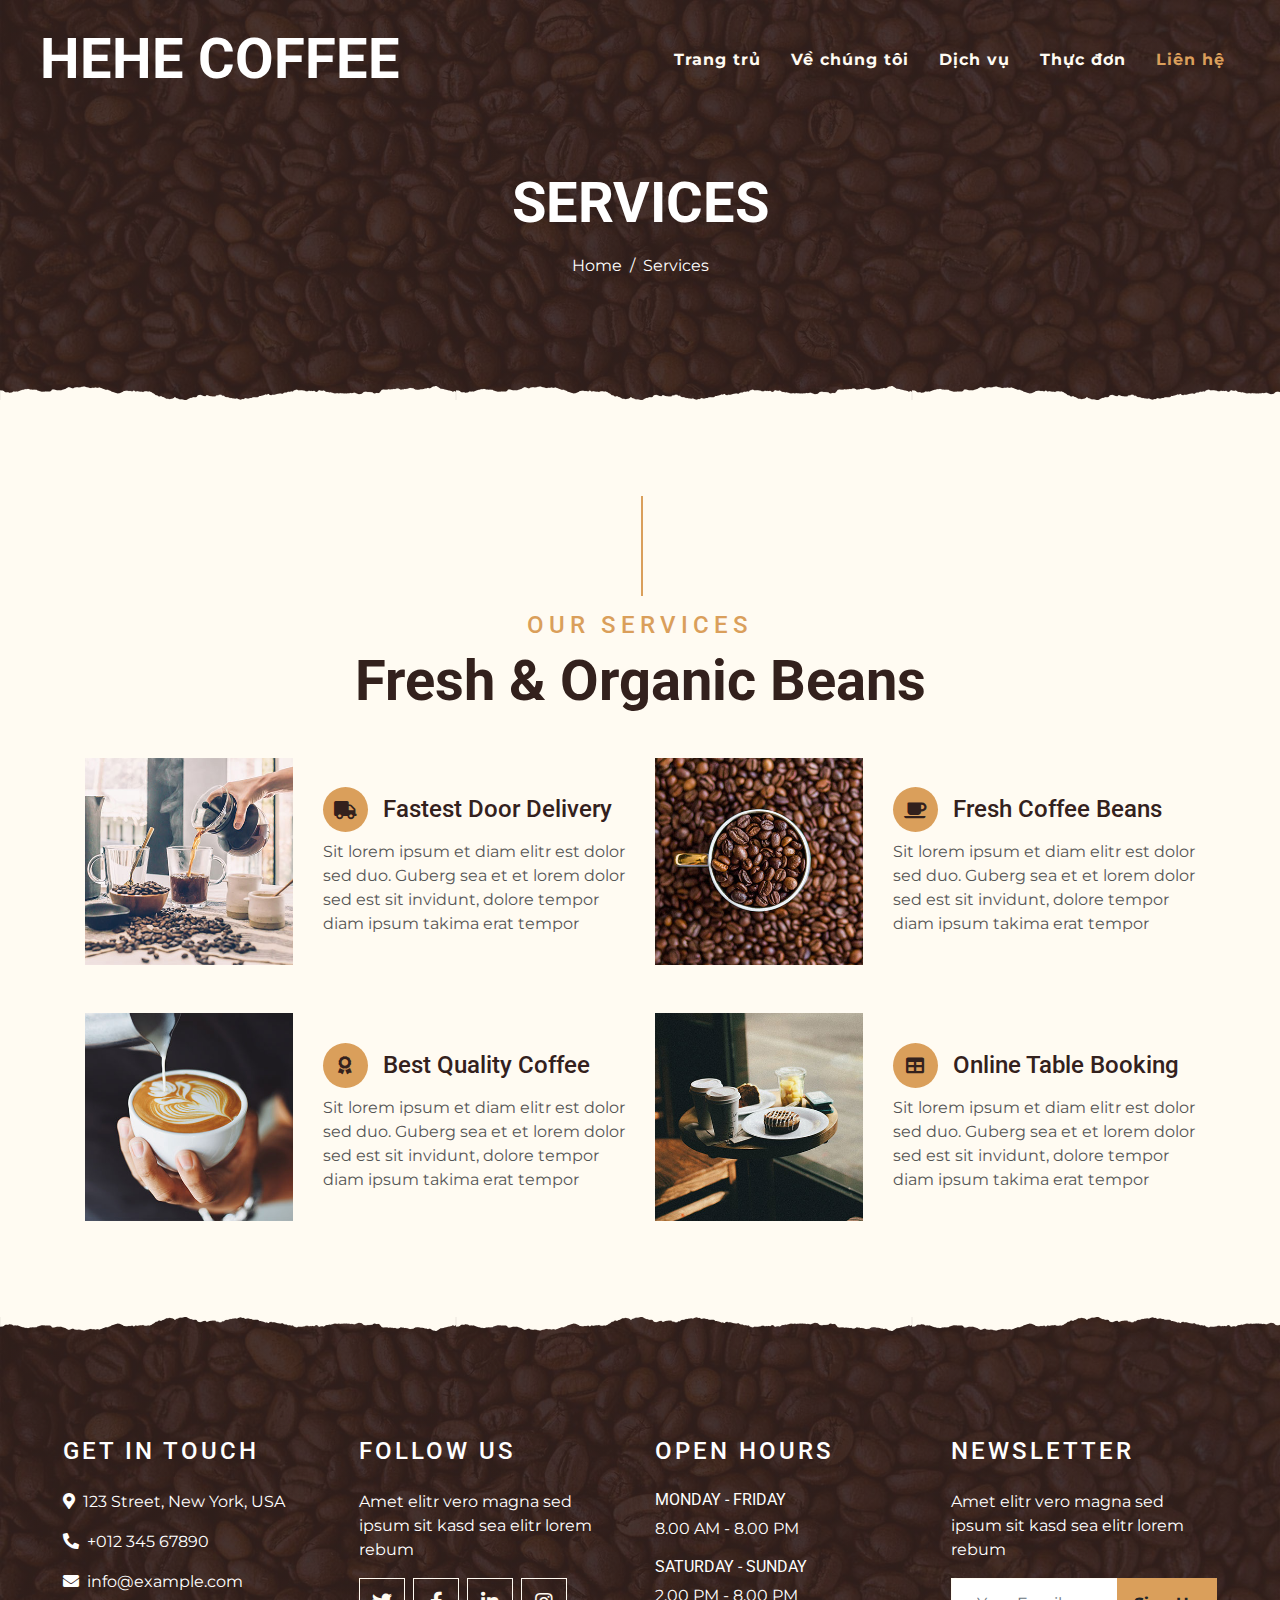
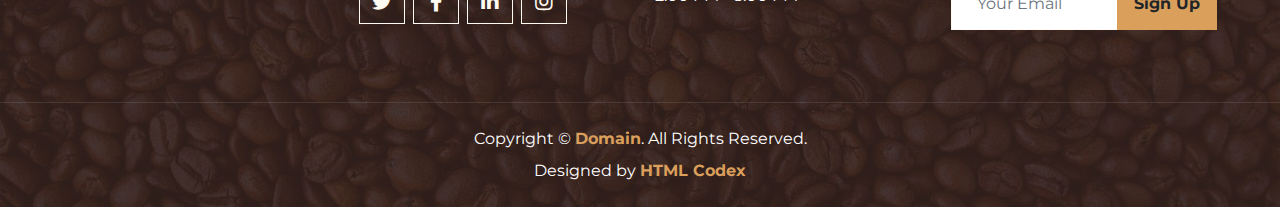
<file: service.html>
<!DOCTYPE html>
<html lang="en">

<head>
    <meta charset="utf-8">
    <title>HEHE Coffee Shop</title>
    <meta content="width=device-width, initial-scale=1.0" name="viewport">
    <meta content="Free Website Template" name="keywords">
    <meta content="Free Website Template" name="description">

    <!-- Favicon -->
    <link href="img/favicon.ico" rel="icon">

    <!-- Google Font -->
    <link rel="preconnect" href="https://fonts.gstatic.com">
    <link href="https://fonts.googleapis.com/css2?family=Montserrat:wght@200;400&family=Roboto:wght@400;500;700&display=swap" rel="stylesheet"> 

    <!-- Font Awesome -->
    <link href="https://cdnjs.cloudflare.com/ajax/libs/font-awesome/5.10.0/css/all.min.css" rel="stylesheet">

    <!-- Libraries Stylesheet -->
    <link href="lib/owlcarousel/assets/owl.carousel.min.css" rel="stylesheet">
    <link href="lib/tempusdominus/css/tempusdominus-bootstrap-4.min.css" rel="stylesheet" />

    <!-- Customized Bootstrap Stylesheet -->
    <link href="css/style.min.css" rel="stylesheet">
</head>

<body>
    <!-- Navbar Start -->
    <div class="container-fluid p-0 nav-bar">
        <nav class="navbar navbar-expand-lg bg-none navbar-dark py-3">
            <a href="index.html" class="navbar-brand px-lg-4 m-0">
                <h1 class="m-0 display-4 text-uppercase text-white">HEHE COFFEE</h1>
            </a>
            <button type="button" class="navbar-toggler" data-toggle="collapse" data-target="#navbarCollapse">
                <span class="navbar-toggler-icon"></span>
            </button>
            <div class="collapse navbar-collapse justify-content-between" id="navbarCollapse">
                <div class="navbar-nav ml-auto p-4">
                    <a href="index.html" class="nav-item nav-link">Trang trủ</a>
                    <a href="about.html" class="nav-item nav-link">Về chúng tôi</a>
                    <a href="service.html" class="nav-item nav-link">Dịch vụ</a>
                    <a href="menu.html" class="nav-item nav-link">Thực đơn</a>
                    <!-- <div class="nav-item dropdown">
                        <a href="#" class="nav-link dropdown-toggle" data-toggle="dropdown">Pages</a>
                        <div class="dropdown-menu text-capitalize">
                            <a href="reservation.html" class="dropdown-item">Reservation</a>
                            <a href="testimonial.html" class="dropdown-item">Testimonial</a>
                        </div>
                    </div> -->
                    <a href="contact.html" class="nav-item nav-link active">Liên hệ</a>
                </div>
            </div>
        </nav>
    </div>
    <!-- Navbar End -->


    <!-- Page Header Start -->
    <div class="container-fluid page-header mb-5 position-relative overlay-bottom">
        <div class="d-flex flex-column align-items-center justify-content-center pt-0 pt-lg-5" style="min-height: 400px">
            <h1 class="display-4 mb-3 mt-0 mt-lg-5 text-white text-uppercase">Services</h1>
            <div class="d-inline-flex mb-lg-5">
                <p class="m-0 text-white"><a class="text-white" href="">Home</a></p>
                <p class="m-0 text-white px-2">/</p>
                <p class="m-0 text-white">Services</p>
            </div>
        </div>
    </div>
    <!-- Page Header End -->


    <!-- Service Start -->
    <div class="container-fluid pt-5">
        <div class="container">
            <div class="section-title">
                <h4 class="text-primary text-uppercase" style="letter-spacing: 5px;">Our Services</h4>
                <h1 class="display-4">Fresh & Organic Beans</h1>
            </div>
            <div class="row">
                <div class="col-lg-6 mb-5">
                    <div class="row align-items-center">
                        <div class="col-sm-5">
                            <img class="img-fluid mb-3 mb-sm-0" src="img/service-1.jpg" alt="">
                        </div>
                        <div class="col-sm-7">
                            <h4><i class="fa fa-truck service-icon"></i>Fastest Door Delivery</h4>
                            <p class="m-0">Sit lorem ipsum et diam elitr est dolor sed duo. Guberg sea et et lorem dolor sed est sit
                                invidunt, dolore tempor diam ipsum takima erat tempor</p>
                        </div>
                    </div>
                </div>
                <div class="col-lg-6 mb-5">
                    <div class="row align-items-center">
                        <div class="col-sm-5">
                            <img class="img-fluid mb-3 mb-sm-0" src="img/service-2.jpg" alt="">
                        </div>
                        <div class="col-sm-7">
                            <h4><i class="fa fa-coffee service-icon"></i>Fresh Coffee Beans</h4>
                            <p class="m-0">Sit lorem ipsum et diam elitr est dolor sed duo. Guberg sea et et lorem dolor sed est sit
                                invidunt, dolore tempor diam ipsum takima erat tempor</p>
                        </div>
                    </div>
                </div>
                <div class="col-lg-6 mb-5">
                    <div class="row align-items-center">
                        <div class="col-sm-5">
                            <img class="img-fluid mb-3 mb-sm-0" src="img/service-3.jpg" alt="">
                        </div>
                        <div class="col-sm-7">
                            <h4><i class="fa fa-award service-icon"></i>Best Quality Coffee</h4>
                            <p class="m-0">Sit lorem ipsum et diam elitr est dolor sed duo. Guberg sea et et lorem dolor sed est sit
                                invidunt, dolore tempor diam ipsum takima erat tempor</p>
                        </div>
                    </div>
                </div>
                <div class="col-lg-6 mb-5">
                    <div class="row align-items-center">
                        <div class="col-sm-5">
                            <img class="img-fluid mb-3 mb-sm-0" src="img/service-4.jpg" alt="">
                        </div>
                        <div class="col-sm-7">
                            <h4><i class="fa fa-table service-icon"></i>Online Table Booking</h4>
                            <p class="m-0">Sit lorem ipsum et diam elitr est dolor sed duo. Guberg sea et et lorem dolor sed est sit
                                invidunt, dolore tempor diam ipsum takima erat tempor</p>
                        </div>
                    </div>
                </div>
            </div>
        </div>
    </div>
    <!-- Service End -->


    <!-- Footer Start -->
    <div class="container-fluid footer text-white mt-5 pt-5 px-0 position-relative overlay-top">
        <div class="row mx-0 pt-5 px-sm-3 px-lg-5 mt-4">
            <div class="col-lg-3 col-md-6 mb-5">
                <h4 class="text-white text-uppercase mb-4" style="letter-spacing: 3px;">Get In Touch</h4>
                <p><i class="fa fa-map-marker-alt mr-2"></i>123 Street, New York, USA</p>
                <p><i class="fa fa-phone-alt mr-2"></i>+012 345 67890</p>
                <p class="m-0"><i class="fa fa-envelope mr-2"></i>info@example.com</p>
            </div>
            <div class="col-lg-3 col-md-6 mb-5">
                <h4 class="text-white text-uppercase mb-4" style="letter-spacing: 3px;">Follow Us</h4>
                <p>Amet elitr vero magna sed ipsum sit kasd sea elitr lorem rebum</p>
                <div class="d-flex justify-content-start">
                    <a class="btn btn-lg btn-outline-light btn-lg-square mr-2" href="#"><i class="fab fa-twitter"></i></a>
                    <a class="btn btn-lg btn-outline-light btn-lg-square mr-2" href="#"><i class="fab fa-facebook-f"></i></a>
                    <a class="btn btn-lg btn-outline-light btn-lg-square mr-2" href="#"><i class="fab fa-linkedin-in"></i></a>
                    <a class="btn btn-lg btn-outline-light btn-lg-square" href="#"><i class="fab fa-instagram"></i></a>
                </div>
            </div>
            <div class="col-lg-3 col-md-6 mb-5">
                <h4 class="text-white text-uppercase mb-4" style="letter-spacing: 3px;">Open Hours</h4>
                <div>
                    <h6 class="text-white text-uppercase">Monday - Friday</h6>
                    <p>8.00 AM - 8.00 PM</p>
                    <h6 class="text-white text-uppercase">Saturday - Sunday</h6>
                    <p>2.00 PM - 8.00 PM</p>
                </div>
            </div>
            <div class="col-lg-3 col-md-6 mb-5">
                <h4 class="text-white text-uppercase mb-4" style="letter-spacing: 3px;">Newsletter</h4>
                <p>Amet elitr vero magna sed ipsum sit kasd sea elitr lorem rebum</p>
                <div class="w-100">
                    <div class="input-group">
                        <input type="text" class="form-control border-light" style="padding: 25px;" placeholder="Your Email">
                        <div class="input-group-append">
                            <button class="btn btn-primary font-weight-bold px-3">Sign Up</button>
                        </div>
                    </div>
                </div>
            </div>
        </div>
        <div class="container-fluid text-center text-white border-top mt-4 py-4 px-sm-3 px-md-5" style="border-color: rgba(256, 256, 256, .1) !important;">
            <p class="mb-2 text-white">Copyright &copy; <a class="font-weight-bold" href="#">Domain</a>. All Rights Reserved.</a></p>
            <p class="m-0 text-white">Designed by <a class="font-weight-bold" href="https://htmlcodex.com">HTML Codex</a></p>
        </div>
    </div>
    <!-- Footer End -->


    <!-- Back to Top -->
    <a href="#" class="btn btn-lg btn-primary btn-lg-square back-to-top"><i class="fa fa-angle-double-up"></i></a>


    <!-- JavaScript Libraries -->
    <script src="https://code.jquery.com/jquery-3.4.1.min.js"></script>
    <script src="https://stackpath.bootstrapcdn.com/bootstrap/4.4.1/js/bootstrap.bundle.min.js"></script>
    <script src="lib/easing/easing.min.js"></script>
    <script src="lib/waypoints/waypoints.min.js"></script>
    <script src="lib/owlcarousel/owl.carousel.min.js"></script>
    <script src="lib/tempusdominus/js/moment.min.js"></script>
    <script src="lib/tempusdominus/js/moment-timezone.min.js"></script>
    <script src="lib/tempusdominus/js/tempusdominus-bootstrap-4.min.js"></script>

    <!-- Contact Javascript File -->
    <script src="mail/jqBootstrapValidation.min.js"></script>
    <script src="mail/contact.js"></script>

    <!-- Template Javascript -->
    <script src="js/main.js"></script>
</body>

</html>
</file>
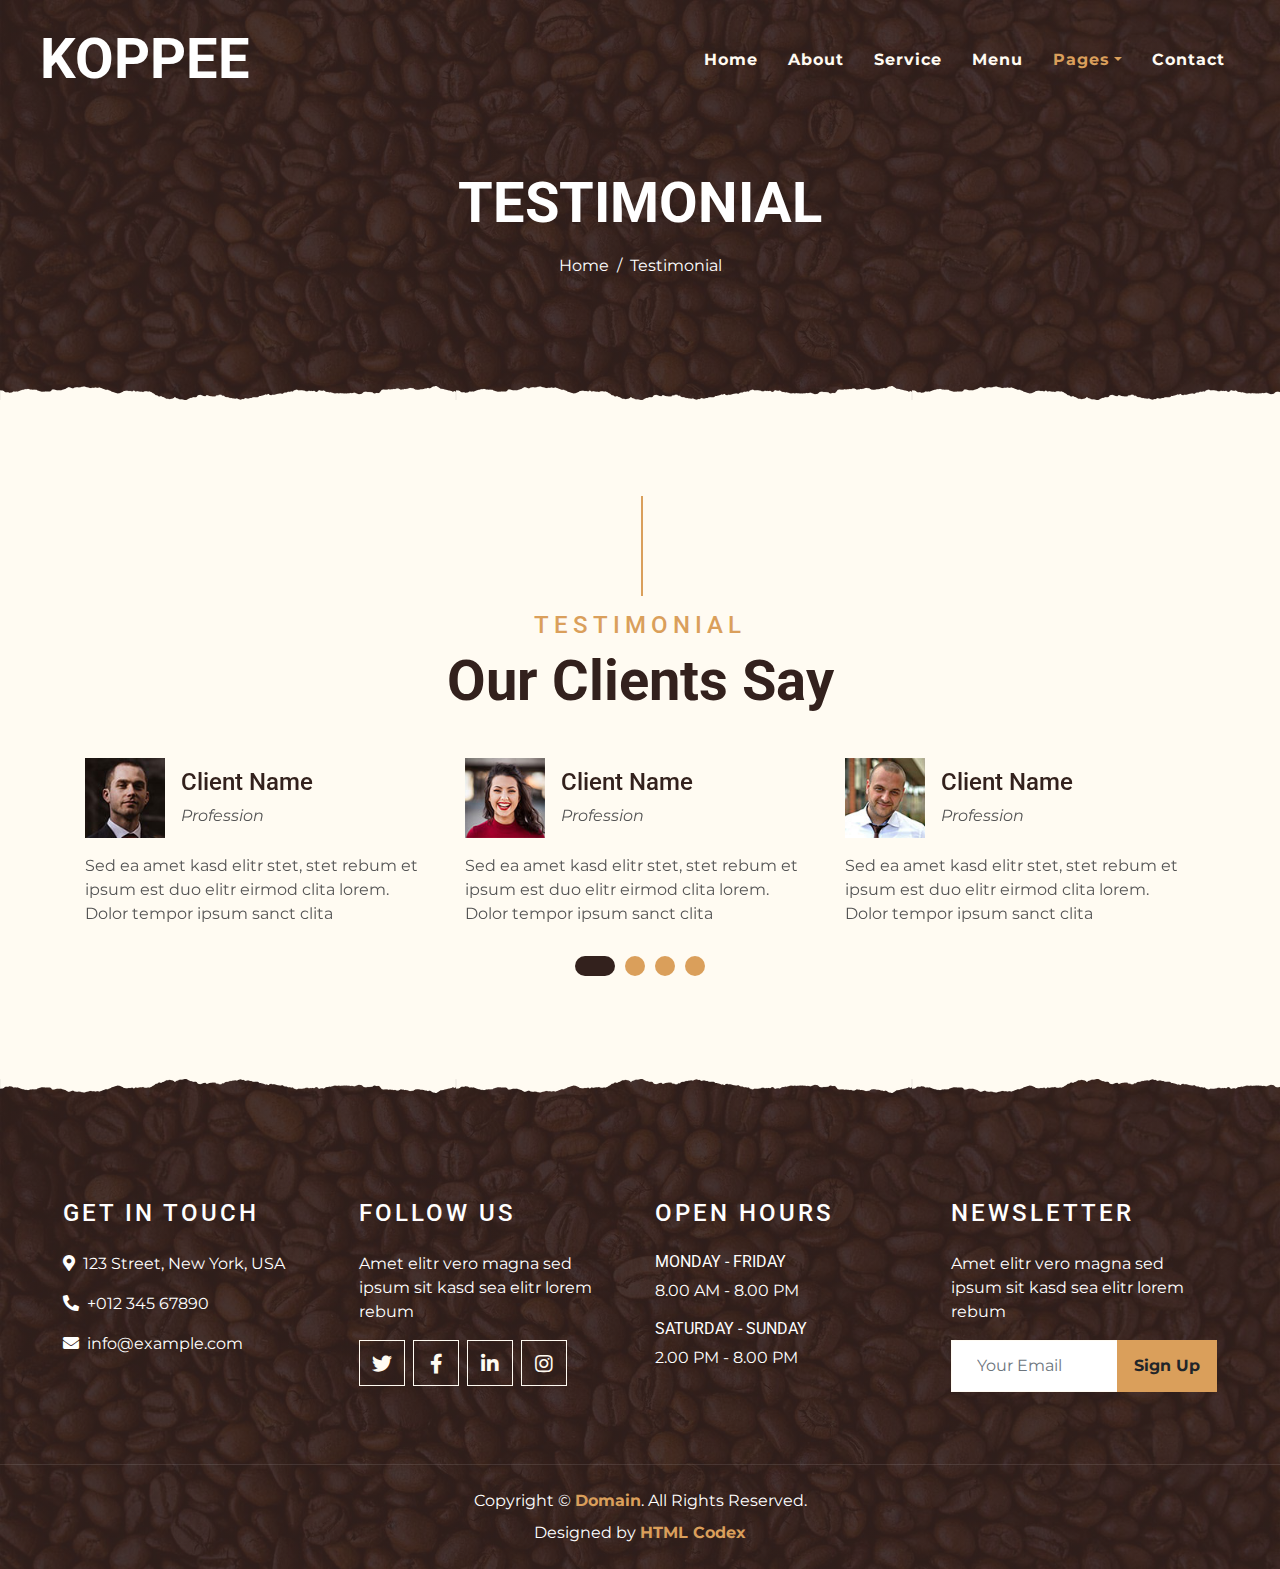
<file: testimonial.html>
<!DOCTYPE html>
<html lang="en">

<head>
    <meta charset="utf-8">
    <title>KOPPEE - Coffee Shop HTML Template</title>
    <meta content="width=device-width, initial-scale=1.0" name="viewport">
    <meta content="Free Website Template" name="keywords">
    <meta content="Free Website Template" name="description">

    <!-- Favicon -->
    <link href="img/favicon.ico" rel="icon">

    <!-- Google Font -->
    <link rel="preconnect" href="https://fonts.gstatic.com">
    <link href="https://fonts.googleapis.com/css2?family=Montserrat:wght@200;400&family=Roboto:wght@400;500;700&display=swap" rel="stylesheet"> 

    <!-- Font Awesome -->
    <link href="https://cdnjs.cloudflare.com/ajax/libs/font-awesome/5.10.0/css/all.min.css" rel="stylesheet">

    <!-- Libraries Stylesheet -->
    <link href="lib/owlcarousel/assets/owl.carousel.min.css" rel="stylesheet">
    <link href="lib/tempusdominus/css/tempusdominus-bootstrap-4.min.css" rel="stylesheet" />

    <!-- Customized Bootstrap Stylesheet -->
    <link href="css/style.min.css" rel="stylesheet">
</head>

<body>
    <!-- Navbar Start -->
    <div class="container-fluid p-0 nav-bar">
        <nav class="navbar navbar-expand-lg bg-none navbar-dark py-3">
            <a href="index.html" class="navbar-brand px-lg-4 m-0">
                <h1 class="m-0 display-4 text-uppercase text-white">KOPPEE</h1>
            </a>
            <button type="button" class="navbar-toggler" data-toggle="collapse" data-target="#navbarCollapse">
                <span class="navbar-toggler-icon"></span>
            </button>
            <div class="collapse navbar-collapse justify-content-between" id="navbarCollapse">
                <div class="navbar-nav ml-auto p-4">
                    <a href="index.html" class="nav-item nav-link">Home</a>
                    <a href="about.html" class="nav-item nav-link">About</a>
                    <a href="service.html" class="nav-item nav-link">Service</a>
                    <a href="menu.html" class="nav-item nav-link">Menu</a>
                    <div class="nav-item dropdown">
                        <a href="#" class="nav-link dropdown-toggle active" data-toggle="dropdown">Pages</a>
                        <div class="dropdown-menu text-capitalize">
                            <a href="reservation.html" class="dropdown-item">Reservation</a>
                            <a href="testimonial.html" class="dropdown-item active">Testimonial</a>
                        </div>
                    </div>
                    <a href="contact.html" class="nav-item nav-link">Contact</a>
                </div>
            </div>
        </nav>
    </div>
    <!-- Navbar End -->


    <!-- Page Header Start -->
    <div class="container-fluid page-header mb-5 position-relative overlay-bottom">
        <div class="d-flex flex-column align-items-center justify-content-center pt-0 pt-lg-5" style="min-height: 400px">
            <h1 class="display-4 mb-3 mt-0 mt-lg-5 text-white text-uppercase">Testimonial</h1>
            <div class="d-inline-flex mb-lg-5">
                <p class="m-0 text-white"><a class="text-white" href="">Home</a></p>
                <p class="m-0 text-white px-2">/</p>
                <p class="m-0 text-white">Testimonial</p>
            </div>
        </div>
    </div>
    <!-- Page Header End -->


    <!-- Testimonial Start -->
    <div class="container-fluid py-5">
        <div class="container">
            <div class="section-title">
                <h4 class="text-primary text-uppercase" style="letter-spacing: 5px;">Testimonial</h4>
                <h1 class="display-4">Our Clients Say</h1>
            </div>
            <div class="owl-carousel testimonial-carousel">
                <div class="testimonial-item">
                    <div class="d-flex align-items-center mb-3">
                        <img class="img-fluid" src="img/testimonial-1.jpg" alt="">
                        <div class="ml-3">
                            <h4>Client Name</h4>
                            <i>Profession</i>
                        </div>
                    </div>
                    <p class="m-0">Sed ea amet kasd elitr stet, stet rebum et ipsum est duo elitr eirmod clita lorem. Dolor tempor ipsum sanct clita</p>
                </div>
                <div class="testimonial-item">
                    <div class="d-flex align-items-center mb-3">
                        <img class="img-fluid" src="img/testimonial-2.jpg" alt="">
                        <div class="ml-3">
                            <h4>Client Name</h4>
                            <i>Profession</i>
                        </div>
                    </div>
                    <p class="m-0">Sed ea amet kasd elitr stet, stet rebum et ipsum est duo elitr eirmod clita lorem. Dolor tempor ipsum sanct clita</p>
                </div>
                <div class="testimonial-item">
                    <div class="d-flex align-items-center mb-3">
                        <img class="img-fluid" src="img/testimonial-3.jpg" alt="">
                        <div class="ml-3">
                            <h4>Client Name</h4>
                            <i>Profession</i>
                        </div>
                    </div>
                    <p class="m-0">Sed ea amet kasd elitr stet, stet rebum et ipsum est duo elitr eirmod clita lorem. Dolor tempor ipsum sanct clita</p>
                </div>
                <div class="testimonial-item">
                    <div class="d-flex align-items-center mb-3">
                        <img class="img-fluid" src="img/testimonial-4.jpg" alt="">
                        <div class="ml-3">
                            <h4>Client Name</h4>
                            <i>Profession</i>
                        </div>
                    </div>
                    <p class="m-0">Sed ea amet kasd elitr stet, stet rebum et ipsum est duo elitr eirmod clita lorem. Dolor tempor ipsum sanct clita</p>
                </div>
            </div>
        </div>
    </div>
    <!-- Testimonial End -->


    <!-- Footer Start -->
    <div class="container-fluid footer text-white mt-5 pt-5 px-0 position-relative overlay-top">
        <div class="row mx-0 pt-5 px-sm-3 px-lg-5 mt-4">
            <div class="col-lg-3 col-md-6 mb-5">
                <h4 class="text-white text-uppercase mb-4" style="letter-spacing: 3px;">Get In Touch</h4>
                <p><i class="fa fa-map-marker-alt mr-2"></i>123 Street, New York, USA</p>
                <p><i class="fa fa-phone-alt mr-2"></i>+012 345 67890</p>
                <p class="m-0"><i class="fa fa-envelope mr-2"></i>info@example.com</p>
            </div>
            <div class="col-lg-3 col-md-6 mb-5">
                <h4 class="text-white text-uppercase mb-4" style="letter-spacing: 3px;">Follow Us</h4>
                <p>Amet elitr vero magna sed ipsum sit kasd sea elitr lorem rebum</p>
                <div class="d-flex justify-content-start">
                    <a class="btn btn-lg btn-outline-light btn-lg-square mr-2" href="#"><i class="fab fa-twitter"></i></a>
                    <a class="btn btn-lg btn-outline-light btn-lg-square mr-2" href="#"><i class="fab fa-facebook-f"></i></a>
                    <a class="btn btn-lg btn-outline-light btn-lg-square mr-2" href="#"><i class="fab fa-linkedin-in"></i></a>
                    <a class="btn btn-lg btn-outline-light btn-lg-square" href="#"><i class="fab fa-instagram"></i></a>
                </div>
            </div>
            <div class="col-lg-3 col-md-6 mb-5">
                <h4 class="text-white text-uppercase mb-4" style="letter-spacing: 3px;">Open Hours</h4>
                <div>
                    <h6 class="text-white text-uppercase">Monday - Friday</h6>
                    <p>8.00 AM - 8.00 PM</p>
                    <h6 class="text-white text-uppercase">Saturday - Sunday</h6>
                    <p>2.00 PM - 8.00 PM</p>
                </div>
            </div>
            <div class="col-lg-3 col-md-6 mb-5">
                <h4 class="text-white text-uppercase mb-4" style="letter-spacing: 3px;">Newsletter</h4>
                <p>Amet elitr vero magna sed ipsum sit kasd sea elitr lorem rebum</p>
                <div class="w-100">
                    <div class="input-group">
                        <input type="text" class="form-control border-light" style="padding: 25px;" placeholder="Your Email">
                        <div class="input-group-append">
                            <button class="btn btn-primary font-weight-bold px-3">Sign Up</button>
                        </div>
                    </div>
                </div>
            </div>
        </div>
        <div class="container-fluid text-center text-white border-top mt-4 py-4 px-sm-3 px-md-5" style="border-color: rgba(256, 256, 256, .1) !important;">
            <p class="mb-2 text-white">Copyright &copy; <a class="font-weight-bold" href="#">Domain</a>. All Rights Reserved.</a></p>
            <p class="m-0 text-white">Designed by <a class="font-weight-bold" href="https://htmlcodex.com">HTML Codex</a></p>
        </div>
    </div>
    <!-- Footer End -->


    <!-- Back to Top -->
    <a href="#" class="btn btn-lg btn-primary btn-lg-square back-to-top"><i class="fa fa-angle-double-up"></i></a>


    <!-- JavaScript Libraries -->
    <script src="https://code.jquery.com/jquery-3.4.1.min.js"></script>
    <script src="https://stackpath.bootstrapcdn.com/bootstrap/4.4.1/js/bootstrap.bundle.min.js"></script>
    <script src="lib/easing/easing.min.js"></script>
    <script src="lib/waypoints/waypoints.min.js"></script>
    <script src="lib/owlcarousel/owl.carousel.min.js"></script>
    <script src="lib/tempusdominus/js/moment.min.js"></script>
    <script src="lib/tempusdominus/js/moment-timezone.min.js"></script>
    <script src="lib/tempusdominus/js/tempusdominus-bootstrap-4.min.js"></script>

    <!-- Contact Javascript File -->
    <script src="mail/jqBootstrapValidation.min.js"></script>
    <script src="mail/contact.js"></script>

    <!-- Template Javascript -->
    <script src="js/main.js"></script>
</body>

</html>
</file>
<file: web1/assets/css/tiny-slider.css>
.tns-outer{padding:0 !important}.tns-outer [hidden]{display:none !important}.tns-outer [aria-controls],.tns-outer [data-action]{cursor:pointer}.tns-slider{-webkit-transition:all 0s;-moz-transition:all 0s;transition:all 0s}.tns-slider>.tns-item{-webkit-box-sizing:border-box;-moz-box-sizing:border-box;box-sizing:border-box}.tns-horizontal.tns-subpixel{white-space:nowrap}.tns-horizontal.tns-subpixel>.tns-item{display:inline-block;vertical-align:top;white-space:normal}.tns-horizontal.tns-no-subpixel:after{content:'';display:table;clear:both}.tns-horizontal.tns-no-subpixel>.tns-item{float:left}.tns-horizontal.tns-carousel.tns-no-subpixel>.tns-item{margin-right:-100%}.tns-no-calc{position:relative;left:0}.tns-gallery{position:relative;left:0;min-height:1px}.tns-gallery>.tns-item{position:absolute;left:-100%;-webkit-transition:transform 0s, opacity 0s;-moz-transition:transform 0s, opacity 0s;transition:transform 0s, opacity 0s}.tns-gallery>.tns-slide-active{position:relative;left:auto !important}.tns-gallery>.tns-moving{-webkit-transition:all 0.25s;-moz-transition:all 0.25s;transition:all 0.25s}.tns-autowidth{display:inline-block}.tns-lazy-img{-webkit-transition:opacity 0.6s;-moz-transition:opacity 0.6s;transition:opacity 0.6s;opacity:0.6}.tns-lazy-img.tns-complete{opacity:1}.tns-ah{-webkit-transition:height 0s;-moz-transition:height 0s;transition:height 0s}.tns-ovh{overflow:hidden}.tns-visually-hidden{position:absolute;left:-10000em}.tns-transparent{opacity:0;visibility:hidden}.tns-fadeIn{opacity:1;filter:alpha(opacity=100);z-index:0}.tns-normal,.tns-fadeOut{opacity:0;filter:alpha(opacity=0);z-index:-1}.tns-vpfix{white-space:nowrap}.tns-vpfix>div,.tns-vpfix>li{display:inline-block}.tns-t-subp2{margin:0 auto;width:310px;position:relative;height:10px;overflow:hidden}.tns-t-ct{width:2333.3333333%;width:-webkit-calc(100% * 70 / 3);width:-moz-calc(100% * 70 / 3);width:calc(100% * 70 / 3);position:absolute;right:0}.tns-t-ct:after{content:'';display:table;clear:both}.tns-t-ct>div{width:1.4285714%;width:-webkit-calc(100% / 70);width:-moz-calc(100% / 70);width:calc(100% / 70);height:10px;float:left}

/*# sourceMappingURL=sourcemaps/tiny-slider.css.map */
</file>
<file: web1/style.css>
@import url("https://fonts.googleapis.com/css2?family=Inter:wght@200;300;400;500;600;700;800;900&display=swap");
/*===========================
  COMMON css 
===========================*/
:root {
  --font-family: "Inter", sans-serif;
  --primary: #a2dbdd;
  --primary-dark: #1c3ab6;
  --primary-light: #e2f1ff;
  --accent: #00d4d7;
  --accent-dark: #00bac1;
  --accent-light: #dff9f8;
  --success: #13d527;
  --success-dark: #00ae11;
  --success-light: #eafbe7;
  --secondary: #8f15d5;
  --secondary-dark: #6013c7;
  --secondary-light: #f4e5fa;
  --info: #15b2d5;
  --info-dark: #0f8ca8;
  --info-light: #e0f5fa;
  --caution: #dbbb25;
  --caution-dark: #d58f15;
  --caution-light: #fbf9e4;
  --error: #e6185e;
  --error-dark: #bf1257;
  --error-light: #fce4eb;
  --black: #1d1d1d;
  --dark-1: #2d2d2d;
  --dark-2: #4d4d4d;
  --dark-3: #6d6d6d;
  --gray-1: #8d8d8d;
  --gray-2: #adadad;
  --gray-3: #cdcdcd;
  --gray-4: #e0e0e0;
  --light-1: #efefef;
  --light-2: #f5f5f5;
  --light-3: #fafafa;
  --white: #ffffff;
  --gradient-1: linear-gradient(180deg, #155bd5 0%, #1c3ab6 100%);
  --gradient-2: linear-gradient(180deg, #155bd5 13.02%, #00d4d7 85.42%);
  --gradient-3: linear-gradient(180deg, #155bd5 0%, #8f15d5 100%);
  --gradient-4: linear-gradient(180deg, #155bd5 0%, #13d527 100%);
  --gradient-5: linear-gradient(180deg, #155bd5 0%, #15bbd5 100%);
  --gradient-6: linear-gradient(180deg, #155bd5 0%, #dbbb25 100%);
  --gradient-7: linear-gradient(180deg, #155bd5 0%, #e6185e 100%);
  --gradient-8: linear-gradient(180deg, #1c3ab6 0%, #00bac1 100%);
  --gradient-9: linear-gradient(180deg, #00d4d7 13.02%, #155bd5 85.42%);
  --shadow-1: 0px 0px 1px rgba(40, 41, 61, 0.08),
    0px 0.5px 2px rgba(96, 97, 112, 0.16);
  --shadow-2: 0px 0px 1px rgba(40, 41, 61, 0.04),
    0px 2px 4px rgba(96, 97, 112, 0.16);
  --shadow-3: 0px 0px 2px rgba(40, 41, 61, 0.04),
    0px 4px 8px rgba(96, 97, 112, 0.16);
  --shadow-4: 0px 2px 4px rgba(40, 41, 61, 0.04),
    0px 8px 16px rgba(96, 97, 112, 0.16);
  --shadow-5: 0px 2px 8px rgba(40, 41, 61, 0.04),
    0px 16px 24px rgba(96, 97, 112, 0.16);
  --shadow-6: 0px 2px 8px rgba(40, 41, 61, 0.08),
    0px 20px 32px rgba(96, 97, 112, 0.24);
}

body {
  font-family: var(--font-family);
  color: var(--black);
  font-size: 16px;
}
@media (max-width: 991px) {
  body {
    font-size: 14px;
  }
}

img {
  max-width: 100%;
}

a {
  display: inline-block;
}

a,
button,
a:hover,
a:focus,
input:focus,
textarea:focus,
button:focus {
  text-decoration: none;
  outline: none;
}

ul,
ol {
  margin: 0px;
  padding: 0px;
  list-style-type: none;
}

h1,
h2,
h3,
h4,
h5,
h6 {
  font-weight: 600;
  color: var(--black);
  margin: 0px;
}

h1,
.h1 {
  font-size: 2.75em;
  line-height: 1.25;
}

h2,
.h2 {
  font-size: 2.25em;
  line-height: 1.25;
}

h3,
.h3 {
  font-size: 1.75em;
  line-height: 1.25;
}

h4,
.h4 {
  font-size: 1.5em;
  line-height: 1.25;
}

h5,
.h5 {
  font-size: 1.25em;
  line-height: 1.25;
}

h6,
.h6 {
  font-size: 0.875em;
  line-height: 1.25;
}

.display-1 {
  font-size: 5.5em;
  line-height: 1.25;
}

.display-2 {
  font-size: 4.75em;
  line-height: 1.25;
}

.display-3 {
  font-size: 4em;
  line-height: 1.25;
}

.display-4 {
  font-size: 3.25em;
  line-height: 1.25;
}

p {
  font-size: 1em;
  font-weight: 400;
  line-height: 1.5;
  color: var(--dark-3);
  margin: 0px;
}

.text-small {
  font-size: 0.875em;
  line-height: 1.5;
}

.text-lg {
  font-size: 1.15em;
  line-height: 1.5;
}

.bg_cover {
  background-repeat: no-repeat;
  background-size: cover;
  background-position: center;
}

@media (max-width: 767px) {
  .container {
    padding-left: 20px;
    padding-right: 20px;
  }
}

.btn {
  font-weight: bold;
  font-size: 16px;
  line-height: 20px;
  text-align: center;
  letter-spacing: 0.08em;
  text-transform: uppercase;
  padding: 12px 24px;
  border-radius: 4px;
  border: 1px solid transparent;
}
.btn:hover {
  color: inherit;
}
.btn:focus {
  box-shadow: none;
  outline: none;
}
.btn.btn-lg {
  font-size: 1.15em;
  padding: 16px 24px;
}
.btn.btn-sm {
  padding: 8px 16px;
}
.btn.square {
  border-radius: 0px;
}
.btn.semi-rounded {
  border-radius: 12px;
}
.btn.rounded-full {
  border-radius: 50px;
}
.btn.icon-left span,
.btn.icon-left i {
  margin-right: 8px;
}
.btn.icon-right span,
.btn.icon-right i {
  margin-left: 8px;
}
.btn.icon-btn {
  width: 48px;
  height: 48px;
  padding: 0;
  line-height: 48px;
}
.btn.icon-btn.btn-lg {
  width: 56px;
  height: 56px;
  line-height: 56px;
}
.btn.icon-btn.btn-sm {
  width: 40px;
  height: 40px;
  line-height: 40px;
}


/* ===== Buttons Css ===== */
.primary-btn {
  background: var(--primary);
  color: var(--white);
  box-shadow: var(--shadow-2);
}
.active.primary-btn, .primary-btn:hover, .primary-btn:focus {
  background: var(--primary-dark);
  color: var(--white);
  box-shadow: var(--shadow-4);
}
.deactive.primary-btn {
  background: var(--gray-4);
  color: var(--dark-3);
  pointer-events: none;
}

.primary-btn-outline {
  border-color: var(--primary);
  color: var(--primary);
}
.active.primary-btn-outline, .primary-btn-outline:hover, .primary-btn-outline:focus {
  background: var(--primary-dark);
  color: var(--white);
}
.deactive.primary-btn-outline {
  color: var(--dark-3);
  border-color: var(--gray-4);
  pointer-events: none;
}


/* One Click Scrool Top Button*/
.scroll-top {
  width: 45px;
  height: 45px;
  line-height: 45px;
  background: var(--primary);
  display: -webkit-box;
  display: -ms-flexbox;
  display: flex;
  -webkit-box-pack: center;
      -ms-flex-pack: center;
          justify-content: center;
  -webkit-box-align: center;
      -ms-flex-align: center;
          align-items: center;
  font-size: 14px;
  color: #fff !important;
  border-radius: 0;
  position: fixed;
  bottom: 30px;
  right: 30px;
  z-index: 9;
  cursor: pointer;
  -webkit-transition: all .3s ease-out 0s;
  transition: all .3s ease-out 0s;
  border-radius: 5px;
}

.scroll-top:hover {
  -webkit-box-shadow: 0 1rem 3rem rgba(35, 38, 45, 0.15) !important;
  box-shadow: 0 1rem 3rem rgba(35, 38, 45, 0.15) !important;
  -webkit-transform: translate3d(0, -5px, 0);
  transform: translate3d(0, -5px, 0);
  background-color: var(--dark-1);
}

/*===========================
  Section Title Five CSS
===========================*/
.section-title-five {
  text-align: center;
  max-width: 550px;
  margin: auto;
  margin-bottom: 50px;
  position: relative;
  z-index: 5;
}
@media only screen and (min-width: 768px) and (max-width: 991px) {
  .section-title-five {
    margin-bottom: 45px;
  }
}
@media (max-width: 767px) {
  .section-title-five {
    margin-bottom: 35px;
  }
}
.section-title-five h6 {
  font-weight: 600;
  display: inline-block;
  margin-bottom: 15px;
  color: var(--primary);
  border: 2px solid var(--primary);
  border-radius: 30px;
  padding: 8px 30px;
}
.section-title-five h2 {
  margin-bottom: 15px;
}
@media only screen and (min-width: 768px) and (max-width: 991px) {
  .section-title-five h2 {
    font-size: 2rem;
    line-height: 2.8rem;
  }
}
@media (max-width: 767px) {
  .section-title-five h2 {
    font-size: 1.5rem;
    line-height: 1.9rem;
  }
}
.section-title-five p {
  color: var(--dark-3);
}

.made-in-ayroui{
  position: fixed;
  left: 5px;
  bottom: 5px;
  z-index: 999;
  -webkit-transition: all 0.4s ease;
  -moz-transition: all 0.4s ease;
  transition: all 0.4s ease;
}
.made-in-ayroui:hover{
  transform: translateY(-5px);
}


/*===========================
  NAVBAR css 
===========================*/
.navbar-toggler:focus {
  box-shadow: none;
}

.mb-100 {
  margin-bottom: 100px;
}

/*===== NAVBAR NINE =====*/
.navbar-area.navbar-nine {
  background: var(--primary);
  padding: 10px 0;
  position: absolute;
  left: 0;
  top: 0;
  width: 100%;
  z-index: 9;
}
.sticky {
  position: fixed !important;
  z-index:99 !important;
  -webkit-transition: all 0.3s ease-out 0s;
  transition: all 0.3s ease-out 0s;
  top: 0;
  width: 100%;
}
@media only screen and (min-width: 768px) and (max-width: 991px), (max-width: 767px) {
  .navbar-area.navbar-nine {
    padding: 10px 0;
  }
}
.navbar-area.navbar-nine .navbar-brand {
  margin: 0;
}
.navbar-area.navbar-nine .navbar {
  position: relative;
  padding: 0;
}
.navbar-area.navbar-nine .navbar .navbar-toggler .toggler-icon {
  width: 30px;
  height: 2px;
  background-color: var(--white);
  margin: 5px 0;
  display: block;
  position: relative;
  -webkit-transition: all 0.3s ease-out 0s;
  -moz-transition: all 0.3s ease-out 0s;
  -ms-transition: all 0.3s ease-out 0s;
  -o-transition: all 0.3s ease-out 0s;
  transition: all 0.3s ease-out 0s;
}
.navbar-area.navbar-nine .navbar .navbar-toggler.active .toggler-icon:nth-of-type(1) {
  -webkit-transform: rotate(45deg);
  -moz-transform: rotate(45deg);
  -ms-transform: rotate(45deg);
  -o-transform: rotate(45deg);
  transform: rotate(45deg);
  top: 7px;
}
.navbar-area.navbar-nine .navbar .navbar-toggler.active .toggler-icon:nth-of-type(2) {
  opacity: 0;
}
.navbar-area.navbar-nine .navbar .navbar-toggler.active .toggler-icon:nth-of-type(3) {
  -webkit-transform: rotate(135deg);
  -moz-transform: rotate(135deg);
  -ms-transform: rotate(135deg);
  -o-transform: rotate(135deg);
  transform: rotate(135deg);
  top: -7px;
}
@media only screen and (min-width: 768px) and (max-width: 991px), (max-width: 767px) {
  .navbar-area.navbar-nine .navbar .navbar-collapse {
    position: absolute;
    top: 116%;
    left: 0;
    width: 100%;
    background-color: var(--primary);
    z-index: 8;
    padding: 10px 16px;
  }
}
@media only screen and (min-width: 1200px) and (max-width: 1399px), only screen and (min-width: 1400px) {
  .navbar-area.navbar-nine .navbar .navbar-nav {
    margin-left: 80px;
  }
}
@media only screen and (min-width: 768px) and (max-width: 991px), (max-width: 767px) {
  .navbar-area.navbar-nine .navbar .navbar-nav {
    margin-right: 0;
  }
}
.navbar-area.navbar-nine .navbar .navbar-nav .nav-item {
  position: relative;
}
.navbar-area.navbar-nine .navbar .navbar-nav .nav-item a {
  display: flex;
  align-items: center;
  padding: 11px 16px;
  color: var(--black);
  text-transform: capitalize;
  position: relative;
  border-radius: 5px;
  font-weight: 500;
  -webkit-transition: all 0.3s ease-out 0s;
  -moz-transition: all 0.3s ease-out 0s;
  -ms-transition: all 0.3s ease-out 0s;
  -o-transition: all 0.3s ease-out 0s;
  transition: all 0.3s ease-out 0s;
  margin: 14px 0;
  opacity: 0.7;
}
.navbar-area.navbar-nine .navbar .navbar-nav .nav-item a:hover {
  opacity: 1;
}
@media only screen and (min-width: 768px) and (max-width: 991px), (max-width: 767px) {
  .navbar-area.navbar-nine .navbar .navbar-nav .nav-item a {
    padding: 10px 0;
    display: block;
    border: 0;
    margin: 0;
  }
}
.navbar-area.navbar-nine .navbar .navbar-nav .nav-item a.active {
  opacity: 1;
}
.navbar-area.navbar-nine .navbar .navbar-nav .nav-item a i {
  font-size: 12px;
  font-weight: 700;
  padding-left: 7px;
  -webkit-transition: all 0.3s ease-out 0s;
  -moz-transition: all 0.3s ease-out 0s;
  -ms-transition: all 0.3s ease-out 0s;
  -o-transition: all 0.3s ease-out 0s;
  transition: all 0.3s ease-out 0s;
}
@media only screen and (min-width: 768px) and (max-width: 991px), (max-width: 767px) {
  .navbar-area.navbar-nine .navbar .navbar-nav .nav-item a i {
    position: relative;
    top: -5px;
  }
}
.navbar-area.navbar-nine .navbar .navbar-nav .nav-item .sub-menu {
  position: absolute;
  left: 0;
  top: 130%;
  width: 230px;
  background-color: var(--white);
  border-radius: 5px;
  opacity: 0;
  visibility: hidden;
  -webkit-transition: all 0.3s ease-out 0s;
  -moz-transition: all 0.3s ease-out 0s;
  -ms-transition: all 0.3s ease-out 0s;
  -o-transition: all 0.3s ease-out 0s;
  transition: all 0.3s ease-out 0s;
  z-index: 99;
  box-shadow: 0 2px 6px 0 rgba(0, 0, 0, 0.16);
  padding: 10px;
}
@media only screen and (min-width: 768px) and (max-width: 991px), (max-width: 767px) {
  .navbar-area.navbar-nine .navbar .navbar-nav .nav-item .sub-menu {
    position: relative !important;
    width: 100% !important;
    left: 0 !important;
    top: auto !important;
    opacity: 1 !important;
    visibility: visible !important;
    right: auto;
    -webkit-transform: translateX(0%);
    -moz-transform: translateX(0%);
    -ms-transform: translateX(0%);
    -o-transform: translateX(0%);
    transform: translateX(0%);
    -webkit-transition: all none ease-out 0s;
    -moz-transition: all none ease-out 0s;
    -ms-transition: all none ease-out 0s;
    -o-transition: all none ease-out 0s;
    transition: all none ease-out 0s;
    box-shadow: none;
    text-align: left;
    border-top: 0;
    height: 0;
  }
}
.navbar-area.navbar-nine .navbar .navbar-nav .nav-item .sub-menu.collapse:not(.show) {
  height: auto;
  display: block;
}
@media only screen and (min-width: 768px) and (max-width: 991px), (max-width: 767px) {
  .navbar-area.navbar-nine .navbar .navbar-nav .nav-item .sub-menu.collapse:not(.show) {
    height: 0;
    display: none;
  }
}
@media only screen and (min-width: 768px) and (max-width: 991px), (max-width: 767px) {
  .navbar-area.navbar-nine .navbar .navbar-nav .nav-item .sub-menu.show {
    height: auto;
  }
}
.navbar-area.navbar-nine .navbar .navbar-nav .nav-item .sub-menu li {
  position: relative;
}
.navbar-area.navbar-nine .navbar .navbar-nav .nav-item .sub-menu li .sub-nav-toggler {
  color: var(--black);
  -webkit-transition: all 0.3s ease-out 0s;
  -moz-transition: all 0.3s ease-out 0s;
  -ms-transition: all 0.3s ease-out 0s;
  -o-transition: all 0.3s ease-out 0s;
  transition: all 0.3s ease-out 0s;
}
.navbar-area.navbar-nine .navbar .navbar-nav .nav-item .sub-menu li a {
  display: flex;
  align-items: center;
  justify-content: space-between;
  padding: 8px 16px;
  position: relative;
  color: var(--dark-2);
  -webkit-transition: all 0.3s ease-out 0s;
  -moz-transition: all 0.3s ease-out 0s;
  -ms-transition: all 0.3s ease-out 0s;
  -o-transition: all 0.3s ease-out 0s;
  transition: all 0.3s ease-out 0s;
  border-radius: 0;
  margin: 0 0;
  z-index: 5;
  opacity: 1;
}
.navbar-area.navbar-nine .navbar .navbar-nav .nav-item .sub-menu li a i {
  font-weight: 700;
  font-size: 12px;
}
@media only screen and (min-width: 768px) and (max-width: 991px), (max-width: 767px) {
  .navbar-area.navbar-nine .navbar .navbar-nav .nav-item .sub-menu li a i {
    display: none;
  }
}
.navbar-area.navbar-nine .navbar .navbar-nav .nav-item .sub-menu li a .sub-nav-toggler i {
  display: inline-block;
}
.navbar-area.navbar-nine .navbar .navbar-nav .nav-item .sub-menu li .sub-menu {
  right: auto;
  left: 100%;
  top: 0;
  opacity: 0;
  visibility: hidden;
  -webkit-transition: all 0.3s ease-out 0s;
  -moz-transition: all 0.3s ease-out 0s;
  -ms-transition: all 0.3s ease-out 0s;
  -o-transition: all 0.3s ease-out 0s;
  transition: all 0.3s ease-out 0s;
}
@media only screen and (min-width: 1200px) and (max-width: 1399px), only screen and (min-width: 1400px) {
  .navbar-area.navbar-nine .navbar .navbar-nav .nav-item .sub-menu li .sub-menu {
    margin-left: 10px;
  }
}
@media only screen and (min-width: 768px) and (max-width: 991px) {
  .navbar-area.navbar-nine .navbar .navbar-nav .nav-item .sub-menu li .sub-menu {
    padding-left: 30px;
  }
}
@media (max-width: 767px) {
  .navbar-area.navbar-nine .navbar .navbar-nav .nav-item .sub-menu li .sub-menu {
    padding-left: 30px;
  }
}
@media only screen and (min-width: 768px) and (max-width: 991px), (max-width: 767px) {
  .navbar-area.navbar-nine .navbar .navbar-nav .nav-item .sub-menu li .sub-menu.show {
    visibility: visible;
    height: auto;
    position: relative;
  }
}
.navbar-area.navbar-nine .navbar .navbar-nav .nav-item .sub-menu li:hover .sub-menu {
  opacity: 1;
  visibility: visible;
}
.navbar-area.navbar-nine .navbar .navbar-nav .nav-item .sub-menu li:hover .sub-nav-toggler {
  color: var(--white);
}
@media only screen and (min-width: 768px) and (max-width: 991px), (max-width: 767px) {
  .navbar-area.navbar-nine .navbar .navbar-nav .nav-item .sub-menu li:hover .sub-nav-toggler {
    color: var(--primary);
  }
}
.navbar-area.navbar-nine .navbar .navbar-nav .nav-item .sub-menu li:hover > a {
  color: var(--primary);
  padding-left: 22px;
}
.navbar-area.navbar-nine .navbar .navbar-nav .nav-item .sub-menu li:hover > a i {
  color: var(--primary);
}
@media only screen and (min-width: 768px) and (max-width: 991px), (max-width: 767px) {
  .navbar-area.navbar-nine .navbar .navbar-nav .nav-item .sub-menu li:hover > a {
    color: var(--primary);
  }
}
.navbar-area.navbar-nine .navbar .navbar-nav .nav-item .sub-menu li:hover > a::after {
  opacity: 1;
}
.navbar-area.navbar-nine .navbar .navbar-nav .nav-item .sub-menu li:hover > a::before {
  opacity: 1;
}
.navbar-area.navbar-nine .navbar .navbar-nav .nav-item:hover .sub-menu {
  opacity: 1;
  visibility: visible;
  top: 115%;
}
@media only screen and (min-width: 768px) and (max-width: 991px), (max-width: 767px) {
  .navbar-area.navbar-nine .navbar .navbar-nav .nav-item .sub-nav-toggler {
    display: inline-block;
    position: absolute;
    top: 0;
    right: 0;
    padding: 10px 14px;
    font-size: 16px;
    background: none;
    border: 0;
    color: var(--white);
  }
}
.navbar-area.navbar-nine .navbar .navbar-btn {
  margin-top: 6px;
}
@media only screen and (min-width: 768px) and (max-width: 991px) {
  .navbar-area.navbar-nine .navbar .navbar-btn {
    position: absolute;
    right: 70px;
    top: 7px;
  }
}
@media (max-width: 767px) {
  .navbar-area.navbar-nine .navbar .navbar-btn {
    position: absolute;
    right: 60px;
    top: 7px;
  }
}
.navbar-area.navbar-nine .navbar .navbar-btn .menu-bar {
  font-size: 22px;
  position: relative;
  overflow: hidden;
  color: var(--white);
  height: 40px;
  width: 40px;
  line-height: 40px;
  text-align: center;
  border: 1px solid rgba(238, 238, 238, 0.425);
  border-radius: 50%;
  -webkit-transition: all 0.3s ease-out 0s;
  -moz-transition: all 0.3s ease-out 0s;
  -ms-transition: all 0.3s ease-out 0s;
  -o-transition: all 0.3s ease-out 0s;
  transition: all 0.3s ease-out 0s;
}
.navbar-area.navbar-nine .navbar .navbar-btn .menu-bar:hover {
  border-color: transparent;
  color: var(--primary);
  background-color: var(--white);
}

/*===== SIDEBAR ONE =====*/
.sidebar-left {
  position: fixed;
  top: 0;
  right: 0;
  background-color: var(--white);
  height: 100%;
  width: 350px;
  padding-top: 80px;
  z-index: 999;
  -webkit-transform: translateX(100%);
  -moz-transform: translateX(100%);
  -ms-transform: translateX(100%);
  -o-transform: translateX(100%);
  transform: translateX(100%);
  transition: all 0.4s ease-in-out;
  text-align: left;
}
.sidebar-left.open {
  -webkit-transform: translateX(0);
  -moz-transform: translateX(0);
  -ms-transform: translateX(0);
  -o-transform: translateX(0);
  transform: translateX(0);
}
@media (max-width: 767px) {
  .sidebar-left {
    width: 250px;
  }
}
.sidebar-left .sidebar-close {
  position: absolute;
  top: 30px;
  right: 30px;
}
.sidebar-left .sidebar-close .close {
  font-size: 18px;
  color: var(--black);
  -webkit-transition: all 0.2s ease-out 0s;
  -moz-transition: all 0.2s ease-out 0s;
  -ms-transition: all 0.2s ease-out 0s;
  -o-transition: all 0.2s ease-out 0s;
  transition: all 0.2s ease-out 0s;
}
.sidebar-left .sidebar-close .close:hover {
  -webkit-transform: rotate(90deg);
  -moz-transform: rotate(90deg);
  -ms-transform: rotate(90deg);
  -o-transform: rotate(90deg);
  transform: rotate(90deg);
}
.sidebar-left .sidebar-content {
  padding: 0px 30px;
}
.sidebar-left .sidebar-content .sidebar-menu {
  margin-top: 30px;
}
.sidebar-left .sidebar-content .sidebar-menu .menu-title {
  font-size: 18px;
  font-weight: 600;
}
.sidebar-left .sidebar-content .sidebar-menu ul {
  margin-top: 15px;
}
.sidebar-left .sidebar-content .sidebar-menu ul li a {
  font-size: 16px;
  line-height: 24px;
  font-weight: 500;
  padding: 8px 0;
  color: var(--dark-3);
  text-transform: capitalize;
  position: relative;
  border-radius: 5px;
  -webkit-transition: all 0.3s ease-out 0s;
  -moz-transition: all 0.3s ease-out 0s;
  -ms-transition: all 0.3s ease-out 0s;
  -o-transition: all 0.3s ease-out 0s;
  transition: all 0.3s ease-out 0s;
  display: block;
}
.sidebar-left .sidebar-content .sidebar-menu ul li a:hover {
  color: var(--primary);
  padding-left: 5px;
}
.sidebar-left .sidebar-content .text {
  margin-top: 20px;
}
.sidebar-left .sidebar-content .sidebar-social {
  margin-top: 30px;
}
.sidebar-left .sidebar-content .sidebar-social .social-title {
  font-size: 18px;
  font-weight: 600;
  margin-bottom: 25px;
}
.sidebar-left .sidebar-content .sidebar-social ul li {
  display: inline-block;
  margin-right: 5px;
}
.sidebar-left .sidebar-content .sidebar-social ul li:last-child {
  margin: 0;
}
.sidebar-left .sidebar-content .sidebar-social ul li a {
  height: 38px;
  width: 38px;
  line-height: 38px;
  text-align: center;
  border: 1px solid #eee;
  border-radius: 50%;
  font-size: 18px;
  color: #666;
  -webkit-transition: all 0.3s ease-out 0s;
  -moz-transition: all 0.3s ease-out 0s;
  -ms-transition: all 0.3s ease-out 0s;
  -o-transition: all 0.3s ease-out 0s;
  transition: all 0.3s ease-out 0s;
}
.sidebar-left .sidebar-content .sidebar-social ul li a:hover {
  color: var(--white);
  background-color: var(--primary);
  border-color: transparent;
}

.overlay-left {
  position: fixed;
  background-color: rgba(0, 0, 0, 0.6);
  top: 0;
  left: 0;
  width: 100%;
  height: 100%;
  display: none;
  z-index: 99;
}
.overlay-left.open {
  display: block;
}


/* ===== Buttons Css ===== */
.header-eight .primary-btn {
  background: var(--primary);
  color: var(--white);
  box-shadow: var(--shadow-2);
}
.header-eight .active.primary-btn, .header-eight .primary-btn:hover, .header-eight .primary-btn:focus {
  background: var(--primary-dark);
  color: var(--white);
  box-shadow: var(--shadow-4);
}
.header-eight .deactive.primary-btn {
  background: var(--gray-4);
  color: var(--dark-3);
  pointer-events: none;
}

/*======================================
    header Area CSS
========================================*/
.header-eight {
  position: relative;
  padding:160px 0 100px 0;
  background: var(--primary);
}
@media only screen and (min-width: 768px) and (max-width: 991px) {
  .header-eight {
    padding: 130px 0 80px 0;
  }
}
@media (max-width: 767px) {
  .header-eight {
    padding: 100px 0 60px 0;
  }
}
.header-eight .header-image img {
  width: 100%;
  border-radius: 8px;
}
@media only screen and (min-width: 768px) and (max-width: 991px), (max-width: 767px) {
  .header-eight .header-image {
    margin-top: 40px;
  }
}
.header-eight .header-content {
  border-radius: 0;
  position: relative;
  z-index: 1;
  text-align: left;
}
.header-eight .header-content h1 {
  font-weight: 700;
  color: var(--white);
  text-shadow: 0px 3px 8px #00000017;
  text-transform: capitalize;
}
@media only screen and (min-width: 768px) and (max-width: 991px) {
  .header-eight .header-content h1  {
    font-size: 35px;
    line-height: 45px;
  }
}
@media (max-width: 767px) {
  .header-eight .header-content h1  {
    font-size: 30px;
    line-height: 42px;
  }
}
.header-eight .header-content h1 span {
  display: block;
}
.header-eight .header-content p {
  margin-top: 30px;
  color: var(--white);
  opacity: 0.7;
}
.header-eight .button {
  margin-top: 40px;
}
.header-eight .primary-btn {
  margin-right: 12px;
  background-color: var(--white);
  color: var(--primary);
  border: 1px solid transparent;
}
.header-eight .primary-btn:hover {
  background-color: transparent;
  color: var(--white);
  border-color: var(--white);
}
.header-eight .video-button {
  display: inline-flex;
  align-items: center;
}
@media (max-width: 767px) {
  .header-eight .video-button {
    margin-top: 20px;
  }
}
.header-eight .video-button .text {
  display: inline-block;
  margin-left: 15px;
  color: var(--white);
  font-weight: 600;
}
.header-eight .video-button .icon-btn {
  background: var(--white);
  color: var(--primary);
}

/*===========================
  about-05 css
===========================*/
.about-five {
  background-color: var(--light-3);
  padding-top: 120px;
  padding-bottom: 90px;
}
@media only screen and (min-width: 768px) and (max-width: 991px) {
  .about-five {
    padding-top: 100px;
    padding-bottom:70px;
  }
}
@media (max-width: 767px) {
  .about-five {
    padding-top: 80px;
    padding-bottom:60px;
  }
}
.about-five-content{
  padding-left: 50px;
}
@media only screen and (min-width: 768px) and (max-width: 991px) {
  .about-five-content {
    padding-left: 0;
  }
}
@media (max-width: 767px) {
  .about-five-content {
    padding-left: 0;
  }
}
.about-five-content .small-title {
  position: relative;
  padding-left: 30px;
}
.about-five-content .small-title::before {
  position: absolute;
  content: "";
  left: 0;
  top: 50%;
  background-color: var(--primary);
  height: 2px;
  width: 20px;
  margin-top: -1px;
}
.about-five-content .main-title {
  margin-top: 20px;
}
.about-five-content .about-five-tab {
  margin-top: 40px;
}
.about-five-content .about-five-tab nav {
  border: none;
  background-color: var(--light-1);
  padding: 15px;
  border-radius: 5px;
}
.about-five-content .about-five-tab nav .nav-tabs {
  border: none;
}
.about-five-content .about-five-tab nav button {
  border: none;
  color: var(--dark-1);
  font-weight: 600;
  padding: 0;
  margin-right: 20px;
  position: relative;
  background-color: var(--white);
  padding: 10px 18px;
  border-radius: 4px;
  text-transform: capitalize;
}
@media (max-width: 767px) {
  .about-five-content .about-five-tab nav button {
    margin: 0;
    margin-bottom: 10px;
    width: 100%;
  }
  .about-five-content .about-five-tab nav button:last-child {
    margin: 0;
  }
}
.about-five-content .about-five-tab nav button:hover {
  color: var(--primary);
}
.about-five-content .about-five-tab nav button.active {
  background-color: var(--primary);
  color: var(--white);
}
.about-five-content .about-five-tab nav button:last-child {
  margin-right: 0;
}
.about-five-content .about-five-tab .tab-content {
  border: none;
  padding-top: 30px;
}
.about-five-content .about-five-tab .tab-content p {
  margin-bottom: 20px;
}
.about-five-content .about-five-tab .tab-content p:last-child {
  margin: 0;
}

.about-image-five {
  padding-left: 60px;
  position: relative;
  z-index: 2;
}
@media only screen and (min-width: 768px) and (max-width: 991px) {
  .about-image-five {
    margin-bottom: 70px;
    padding-left: 30px;
  }
}
@media (max-width: 767px) {
  .about-image-five {
    margin-bottom: 60px;
    padding-left: 0;
  }
}
.about-image-five .shape {
  position: absolute;
  left: 30px;
  top: -30px;
  z-index: -1;
}
@media only screen and (min-width: 768px) and (max-width: 991px) {
  .about-image-five .shape {
    left: 0;
  }
}
@media only screen and (min-width: 768px) and (max-width: 991px) {
  .about-image-five::before {
    right: -15px;
    bottom: -15px;
  }
}
@media (max-width: 767px) {
  .about-image-five::before {
    display: none;
  }
}
.about-image-five img {
  width: 100%;
  z-index: 2;
}


/*===========================
  services css 
===========================*/
.services-eight {
  padding: 100px 0;
}
@media only screen and (min-width: 768px) and (max-width: 991px) {
  .services-eight {
    padding: 80px 0 50px 0;
  }
}
@media (max-width: 767px) {
  .services-eight {
    padding: 60px 0 30px 0;
  }
}
.services-eight .single-services {
  padding: 40px 30px;
  border: 1px solid var(--light-1);
  border-radius: 10px;
  margin-bottom: 30px;
  -webkit-transition: all 0.3s ease-out 0s;
  -moz-transition: all 0.3s ease-out 0s;
  -ms-transition: all 0.3s ease-out 0s;
  -o-transition: all 0.3s ease-out 0s;
  transition: all 0.3s ease-out 0s;
}
.services-eight .single-services:hover {
  box-shadow: var(--shadow-4);
}
.services-eight .single-services:hover .service-icon {
  color: var(--white);
  border-color: transparent;
  background: var(--primary);
}
.services-eight .single-services:hover .service-icon::after {
  opacity: 1;
  visibility: visible;
}
.services-eight .single-services .service-icon {
  width: 78px;
  height: 78px;
  border-radius: 50%;
  margin-bottom: 25px;
  background: var(--white);
  border: 2px solid var(--primary);
  display: flex;
  align-items: center;
  justify-content: center;
  color: var(--primary);
  font-size: 40px;
  -webkit-transition: all 0.3s ease-out 0s;
  -moz-transition: all 0.3s ease-out 0s;
  -ms-transition: all 0.3s ease-out 0s;
  -o-transition: all 0.3s ease-out 0s;
  transition: all 0.3s ease-out 0s;
  position: relative;
}
.services-eight .single-services .service-icon::after {
  content: "";
  width: 100%;
  height: 100%;
  top: 0;
  left: 0;
  position: absolute;
  opacity: 0;
  visibility: hidden;
  background: var(--primary);
  -webkit-transition: all 0.3s ease-out 0s;
  -moz-transition: all 0.3s ease-out 0s;
  -ms-transition: all 0.3s ease-out 0s;
  -o-transition: all 0.3s ease-out 0s;
  transition: all 0.3s ease-out 0s;
  z-index: -1;
  border-radius: 50%;
  border: 1px solid transparent;
}
.services-eight .single-services .service-content h4 {
  font-size: 20px;
  font-weight: 600;
  margin-bottom: 20px;
}
.services-eight .single-services .service-content p {
  color: var(--dark-3);
}



/*===== VIDEO ONE =====*/
.video-one {
  background-color: var(--light-3);
  padding: 100px 0;
}
@media only screen and (min-width: 768px) and (max-width: 991px) {
  .video-one {
    padding: 80px;
  }
}
@media (max-width: 767px) {
  .video-one {
    padding: 60px 0;
  }
}
.video-one .video-title h5 {
  font-weight: 600;
  color: var(--primary);
}
.video-one .video-title h2 {
  font-weight: 700;
  color: var(--black);
  margin-top: 10px;
}
.video-one .video-title .text-lg {
  margin-top: 24px;
  color: var(--dark-3);
}
.video-one .video-content {
  position: relative;
  margin-top: 20px;
  border-radius: 8px;
  overflow: hidden;
}
.video-one .video-content img {
  border-radius: 8px;
}
.video-one .video-content a {
  width: 88px;
  height: 88px;
  line-height: 88px;
  text-align: center;
  border-radius: 50%;
  background-color: var(--primary);
  color: var(--white);
  font-size: 30px;
  position: absolute;
  top: 50%;
  left: 50%;
  -webkit-transform: translate(-50%, -50%);
  -moz-transform: translate(-50%, -50%);
  -ms-transform: translate(-50%, -50%);
  -o-transform: translate(-50%, -50%);
  transform: translate(-50%, -50%);
  -webkit-transition: all 0.3s ease-out 0s;
  -moz-transition: all 0.3s ease-out 0s;
  -ms-transition: all 0.3s ease-out 0s;
  -o-transition: all 0.3s ease-out 0s;
  transition: all 0.3s ease-out 0s;
  padding-left: 3px;
}
@media (max-width: 767px) {
  .video-one .video-content a {
    width: 68px;
    height: 68px;
    line-height: 68px;
    font-size: 20px;
  }
}
.video-one .video-content a:hover {
  background-color: var(--white);
  color: var(--primary);
}


/*===== PRICING THIRTEEN =====*/
.pricing-fourteen {
  padding: 100px 0;
  background-color: var(--light-3);
}
@media only screen and (min-width: 768px) and (max-width: 991px) {
  .pricing-fourteen {
    padding: 80px;
  }
}
@media (max-width: 767px) {
  .pricing-fourteen {
    padding: 60px 0;
  }
}
.pricing-style-fourteen {
  border: 1px solid var(--light-1);
  border-radius: 10px;
  margin-top: 30px;
  background-color: var(--white);
  transition: all 0.4s ease;
  padding: 50px 35px;
  text-align: center;
  z-index: 0;
}
.pricing-style-fourteen:hover {
  box-shadow: var(--shadow-4);
}
.pricing-style-fourteen.middle {
  box-shadow: var(--shadow-4);
}
.pricing-style-fourteen.middle .title {
  border-color: var(--primary);
  background: var(--primary);
  color: var(--white);
}
.pricing-style-fourteen .title {
  font-weight: 500;
  margin-bottom: 25px;
  color: var(--primary);
  padding: 8px 20px;
  border: 2px solid var(--primary);
  display: inline-block;
  border-radius: 30px;
  font-size: 16px;
}
.pricing-style-fourteen .table-head p {
  color: var(--dark-3);
}
.pricing-style-fourteen .price {
  padding-top: 30px;
}
.pricing-style-fourteen .amount {
  font-weight: 600;
  display: inline-block;
  position: relative;
  padding-left: 15px;
  font-size: 55px;
}
.pricing-style-fourteen .currency {
  font-weight: 400;
  color: var(--dark-3);
  font-size: 20px;
  position: absolute;
  left: 0;
  top: 6px;
}
.pricing-style-fourteen .duration {
  display: inline-block;
  font-size: 18px;
  color: var(--dark-3);
  font-weight: 400;
}
.pricing-style-fourteen .light-rounded-buttons {
  margin: 0;
  margin-top: 30px;
  margin-bottom: 40px;
}
.pricing-style-fourteen .table-list li {
  position: relative;
  margin-bottom: 10px;
  color: var(--dark-3);
  text-align: left;
}
.pricing-style-fourteen .table-list li:last-child {
  margin: 0;
}
.pricing-style-fourteen .table-list li i {
  color: var(--primary);
  font-size: 16px;
  padding-right: 8px;
}
.pricing-style-fourteen .table-list li i.deactive {
  color: var(--dark-3);
}




/* ===== Buttons Css ===== */
.call-action .inner-content .light-rounded-buttons .primary-btn-outline {
  border-color: var(--primary);
  color: var(--primary);
}
.call-action .inner-content .light-rounded-buttons .active.primary-btn-outline, .call-action .inner-content .light-rounded-buttons .primary-btn-outline:hover, .call-action .inner-content .light-rounded-buttons .primary-btn-outline:focus {
  background: var(--white);
  color: var(--primary);
  border-color: transparent;
}
.call-action .inner-content .light-rounded-buttons .deactive.primary-btn-outline {
  color: var(--dark-3);
  border-color: var(--gray-4);
  pointer-events: none;
}

/*===== call action four =====*/
.call-action {
  z-index: 2;
  padding: 100px 0;
  background: linear-gradient(45deg, var(--primary), var(--primary-dark));
  position: relative;
}
@media only screen and (min-width: 768px) and (max-width: 991px) {
  .call-action {
    padding: 80px;
  }
}
@media (max-width: 767px) {
  .call-action {
    padding: 60px 0;
  }
}
.call-action:before {
  position: absolute;
  content: "";
  left: 0;
  top: 0;
  height: 100%;
  width: 100%;
  background-image: url("assets/images/call-action/overlay.png");
  background-size: cover;
  background-repeat: no-repeat;
  background-position: top;
  z-index: -1;
}
.call-action .inner-content {
  text-align: center;
}
.call-action .inner-content h2 {
  font-weight: 700;
  margin-bottom: 30px;
  color: var(--white);
}
.call-action .inner-content p {
  color: var(--white);
}
.call-action .inner-content .light-rounded-buttons {
  margin-top: 45px;
  display: block;
}
.call-action .inner-content .light-rounded-buttons .primary-btn-outline {
  border-color: var(--white);
  color: var(--white);
}



/*===== latest-news-area =====*/
.latest-news-area {
  background: var(--white);
  padding: 100px 0;
}
@media only screen and (min-width: 768px) and (max-width: 991px) {
  .latest-news-area {
    padding: 80px;
  }
}
@media (max-width: 767px) {
  .latest-news-area {
    padding: 60px 0;
  }
}
.latest-news-area .single-news {
  margin-top: 30px;
}
.latest-news-area .single-news .image {
  position: relative;
  border-radius: 4px;
  overflow: hidden;
}
.latest-news-area .single-news .image img {
  height: 100%;
  width: 100%;
  transition: all 0.4s ease;
}
.latest-news-area .single-news .image .meta-details {
  display: inline-block;
  padding: 6px 15px 6px 7px;
  border-radius: 30px;
  background-color: var(--primary);
  position: absolute;
  right: 20px;
  bottom: 20px;
}
.latest-news-area .single-news .image .meta-details img {
  height: 28px;
  width: 28px;
  border-radius: 50%;
  display: inline-block;
}
.latest-news-area .single-news .image .meta-details span {
  color: var(--white);
  display: inline-block;
  margin-left: 10px;
  font-size: 10px;
  font-weight: 500;
}
.latest-news-area .single-news .content-body .title {
  margin: 30px 0 20px 0;
}
.latest-news-area .single-news .content-body .title a {
  color: var(--black);
  -webkit-transition: all 0.3s ease-out 0s;
  -moz-transition: all 0.3s ease-out 0s;
  -ms-transition: all 0.3s ease-out 0s;
  -o-transition: all 0.3s ease-out 0s;
  transition: all 0.3s ease-out 0s;
}
.latest-news-area .single-news .content-body .title a:hover {
  color: var(--primary);
}
.latest-news-area .single-news .content-body p {
  color: var(--dark-3);
}
.latest-news-area .single-news:hover .image .thumb {
  transform: scale(1.1) rotate(1deg);
}


/*======================================
    Brand CSS
========================================*/
.brand-area {
  padding: 100px 0;
  background: var(--light-3);
}
@media only screen and (min-width: 768px) and (max-width: 991px) {
  .brand-area {
    padding: 80px;
  }
}
@media (max-width: 767px) {
  .brand-area {
    padding: 60px 0;
  }
}
.brand-area .clients-logos {
  text-align: center;
  display: inline-block;
  margin-top: 20px;
}
.brand-area .clients-logos .single-image {
  display: inline-block;
  margin: 13px 10px;
  background-color: var(--white);
  line-height: 100px;
  padding: 8px 25px;
  border-radius: 8px;
  -webkit-transition: all 0.4s ease-out 0s;
  -moz-transition: all 0.4s ease-out 0s;
  -ms-transition: all 0.4s ease-out 0s;
  -o-transition: all 0.4s ease-out 0s;
  transition: all 0.4s ease-out 0s;
  border: 1px solid #eee;
}
.brand-area .clients-logos .single-image:hover {
  box-shadow: 0px 10px 30px rgba(0, 0, 0, 0.096);
  -webkit-transform: translateY(-5px);
  -moz-transform: translateY(-5px);
  -ms-transform: translateY(-5px);
  -o-transform: translateY(-5px);
  transform: translateY(-5px);
}
.brand-area .clients-logos img {
  max-width: 170px;
  transition: all 0.4s ease-in-out;
  cursor: pointer;
}

/* ===== Buttons Css ===== */
.contact-form-wrapper .contact-form .primary-btn {
  background: var(--primary);
  color: var(--white);
  box-shadow: var(--shadow-2);
}
.contact-form-wrapper .contact-form .active.primary-btn, .contact-form-wrapper .contact-form .primary-btn:hover, .contact-form-wrapper .contact-form .primary-btn:focus {
  background: var(--primary-dark);
  color: var(--white);
  box-shadow: var(--shadow-4);
}
.contact-form-wrapper .contact-form .deactive.primary-btn {
  background: var(--gray-4);
  color: var(--dark-3);
  pointer-events: none;
}

/*======================================
	Contact CSS
========================================*/
.contact-section {
  position: relative;
  z-index: 3;
  padding-top: 100px;
}
@media only screen and (min-width: 768px) and (max-width: 991px) {
  .contact-section {
    padding-top: 80px;
  }
}
@media (max-width: 767px) {
  .contact-section {
    padding-top: 60px;
  }
}
.contact-section .contact-item-wrapper .contact-item {
  display: flex;
  border: 1px solid var(--gray-4);
  border-radius: 10px;
  background: var(--white);
  margin-bottom: 30px;
  padding: 20px 30px;
  -webkit-transition: all 0.3s ease-out 0s;
  -moz-transition: all 0.3s ease-out 0s;
  -ms-transition: all 0.3s ease-out 0s;
  -o-transition: all 0.3s ease-out 0s;
  transition: all 0.3s ease-out 0s;
}
.contact-section .contact-item-wrapper .contact-item:hover {
  box-shadow: var(--shadow-4);
}
@media only screen and (min-width: 1200px) and (max-width: 1399px) {
  .contact-section .contact-item-wrapper .contact-item {
    padding: 20px;
  }
}
@media only screen and (min-width: 768px) and (max-width: 991px) {
  .contact-section .contact-item-wrapper .contact-item {
    flex-direction: column;
  }
}
@media (max-width: 767px) {
  .contact-section .contact-item-wrapper .contact-item {
    flex-direction: column;
  }
}
.contact-section .contact-item-wrapper .contact-item .contact-icon {
  display: flex;
  justify-content: center;
  align-items: center;
  font-size: 22px;
  width: 50px;
  height: 50px;
  border-radius: 50%;
  background: var(--primary);
  color: var(--white);
  -webkit-transition: all 0.3s ease-out 0s;
  -moz-transition: all 0.3s ease-out 0s;
  -ms-transition: all 0.3s ease-out 0s;
  -o-transition: all 0.3s ease-out 0s;
  transition: all 0.3s ease-out 0s;
}
.contact-section .contact-item-wrapper .contact-item .contact-content {
  margin-left: 25px;
}
@media only screen and (min-width: 1200px) and (max-width: 1399px) {
  .contact-section .contact-item-wrapper .contact-item .contact-content {
    margin-left: 20px;
  }
}
@media only screen and (min-width: 768px) and (max-width: 991px) {
  .contact-section .contact-item-wrapper .contact-item .contact-content {
    margin-left: 0px;
    margin-top: 20px;
  }
}
@media (max-width: 767px) {
  .contact-section .contact-item-wrapper .contact-item .contact-content {
    margin-left: 0px;
    margin-top: 20px;
  }
}
.contact-section .contact-item-wrapper .contact-item .contact-content h4 {
  font-size: 20px;
  color: var(--primary);
  margin-bottom: 10px;
}

.contact-form-wrapper {
  padding: 50px 40px;
  background: var(--white);
  border: 1px solid var(--gray-4);
  margin-left: 0px;
  border-radius: 10px;
  -webkit-transition: all 0.3s ease-out 0s;
  -moz-transition: all 0.3s ease-out 0s;
  -ms-transition: all 0.3s ease-out 0s;
  -o-transition: all 0.3s ease-out 0s;
  transition: all 0.3s ease-out 0s;
}
.contact-form-wrapper:hover {
  box-shadow: var(--shadow-4);
}
@media only screen and (min-width: 1200px) and (max-width: 1399px) {
  .contact-form-wrapper {
    margin-left: 30px;
  }
}
.contact-form-wrapper .section-title {
  margin-bottom: 30px;
}
.contact-form-wrapper .section-title span {
  font-size: 20px;
  color: var(--primary);
  font-weight: 700;
}
.contact-form-wrapper .section-title h2 {
  margin-bottom: 10px;
}
.contact-form-wrapper .section-title p {
  color: var(--dark-3);
}
.contact-form-wrapper .contact-form input,
.contact-form-wrapper .contact-form textarea {
  padding: 15px 25px;
  border-radius: 30px;
  border: 1px solid var(--gray-4);
  margin-bottom: 25px;
  width: 100%;
  -webkit-transition: all 0.3s ease-out 0s;
  -moz-transition: all 0.3s ease-out 0s;
  -ms-transition: all 0.3s ease-out 0s;
  -o-transition: all 0.3s ease-out 0s;
  transition: all 0.3s ease-out 0s;
}
@media (max-width: 767px) {
  .contact-form-wrapper .contact-form input,
.contact-form-wrapper .contact-form textarea {
    padding: 12px 25px;
  }
}
.contact-form-wrapper .contact-form input:focus,
.contact-form-wrapper .contact-form textarea:focus {
  border-color: var(--primary);
}
.contact-form-wrapper .contact-form textarea {
  border-radius: 18px;
}
.map-style-9 {
  margin-top: -130px;
}


/* Footer eleven css */
.footer-eleven {
  padding-top: 100px;
  padding-bottom: 100px;
  background-color: var(--white);
  position: relative;
}
@media only screen and (min-width: 768px) and (max-width: 991px), (max-width: 767px) {
  .footer-eleven {
    padding-top: 30px;
    padding-bottom: 70px;
  }
}
@media only screen and (min-width: 768px) and (max-width: 991px) {
  .footer-eleven .footer-widget {
    margin-top: 40px;
  }
}
@media (max-width: 767px) {
  .footer-eleven .footer-widget {
    margin-top: 40px;
    text-align: center;
  }
}
.footer-eleven .footer-widget h5 {
  font-weight: 700;
  margin-bottom: 35px;
  color: var(--black);
}
@media only screen and (min-width: 768px) and (max-width: 991px), (max-width: 767px) {
  .footer-eleven .footer-widget h5 {
    margin-bottom: 25px;
  }
}
.footer-eleven .f-about {
  padding-right: 30px;
}
@media (max-width: 767px) {
  .footer-eleven .f-about {
    padding: 0;
  }
}
.footer-eleven .f-about p {
  color: var(--dark-3);
  margin-top: 20px;
}
.footer-eleven .f-about .copyright-text {
  color: var(--dark-3);
  margin-top: 40px;
}
.footer-eleven .f-about .copyright-text span {
  display: block;
}
@media (max-width: 767px) {
  .footer-eleven .f-about .copyright-text {
    margin-top: 20px;
  }
}
.footer-eleven .f-about .copyright-text a {
  color: var(--primary);
}
.footer-eleven .f-about .copyright-text a:hover {
  color: var(--primary-dark);
}
.footer-eleven .f-link li {
  display: block;
  margin-bottom: 12px;
}
.footer-eleven .f-link li:last-child {
  margin: 0;
}
.footer-eleven .f-link li a {
  color: var(--dark-3);
  -webkit-transition: all 0.4s ease-out 0s;
  -moz-transition: all 0.4s ease-out 0s;
  -ms-transition: all 0.4s ease-out 0s;
  -o-transition: all 0.4s ease-out 0s;
  transition: all 0.4s ease-out 0s;
}
.footer-eleven .f-link li a:hover {
  color: var(--primary);
}
@media only screen and (min-width: 1200px) and (max-width: 1399px), only screen and (min-width: 1400px) {
  .footer-eleven .newsletter {
    padding-left: 80px;
  }
}
.footer-eleven .newsletter p {
  color: var(--dark-3);
}
.footer-eleven .newsletter-form {
  margin-top: 30px;
  position: relative;
}
.footer-eleven .newsletter-form input {
  height: 55px;
  width: 100%;
  border-radius: 8px;
  border: 1px solid var(--gray-4);
  box-shadow: none;
  text-shadow: none;
  padding-left: 18px;
  padding-right: 65px;
  transition: all 0.4s ease;
}
.footer-eleven .newsletter-form input:focus {
  border-color: var(--primary);
}
.footer-eleven .newsletter-form .button {
  position: absolute;
  right: 7px;
  top: 50%;
  transform: translateY(-50%);
}
.footer-eleven .newsletter-form .sub-btn {
  height: 42px;
  width: 42px;
  border-radius: 6px;
  background-color: var(--primary);
  color: var(--white);
  text-align: center;
  line-height: 42px;
  border: none;
  box-shadow: none;
  text-shadow: none;
  font-size: 17px;
  transition: all 0.4s ease;
}
.footer-eleven .newsletter-form .sub-btn:hover {
  color: var(--white);
  background-color: var(--primary-dark);
}
.avatar {
  width: 100px;
  height: 50px;
  clip-path: circle(50px at 50% 100%);
}
</file>
